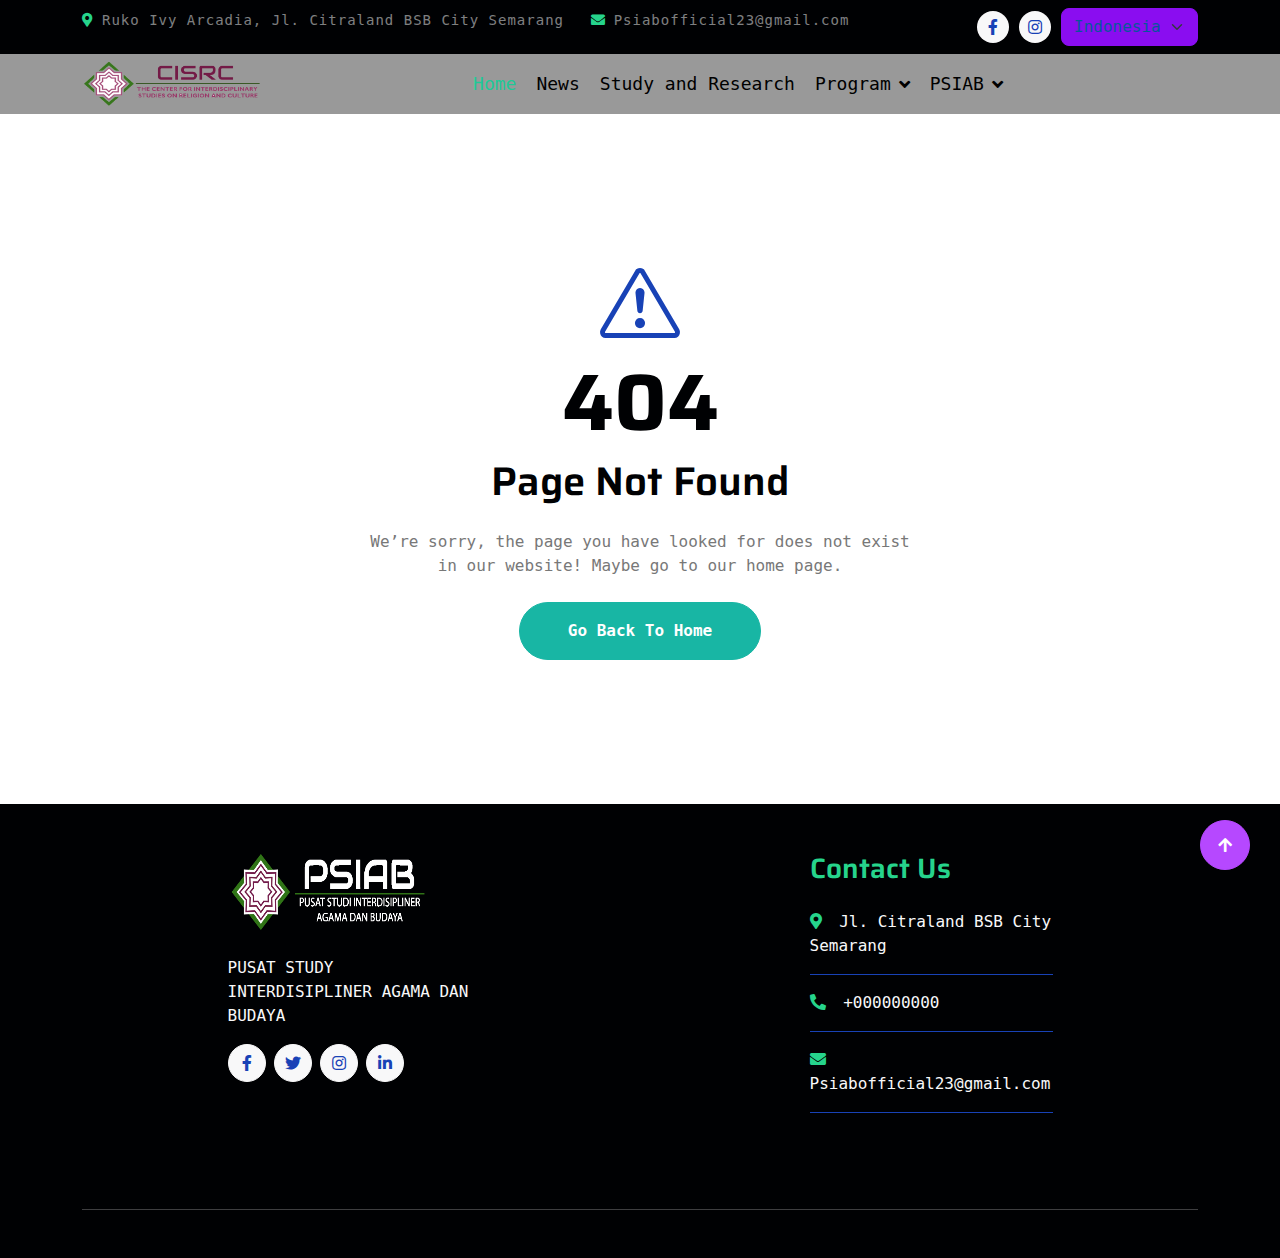
<file: 404Program.html>
<!DOCTYPE html>
<html lang="en">
  <head>
    <meta charset="utf-8" />
    <title>HighTech - IT Solutions Website Template</title>
    <meta content="width=device-width, initial-scale=1.0" name="viewport" />
    <meta content="" name="keywords" />
    <meta content="" name="description" />

    <!-- Google Web Fonts -->
    <link rel="preconnect" href="https://fonts.googleapis.com" />
    <link rel="preconnect" href="https://fonts.gstatic.com" crossorigin />
    <link
      href="https://fonts.googleapis.com/css2?family=Inter:wght@400;500;600&family=Saira:wght@500;600;700&display=swap"
      rel="stylesheet" />

    <!-- Icon Font Stylesheet -->
    <link
      href="https://cdnjs.cloudflare.com/ajax/libs/font-awesome/5.10.0/css/all.min.css"
      rel="stylesheet" />
    <link
      href="https://cdn.jsdelivr.net/npm/bootstrap-icons@1.4.1/font/bootstrap-icons.css"
      rel="stylesheet" />

    <!-- Libraries Stylesheet -->
    <link href="lib/animate/animate.min.css" rel="stylesheet" />
    <link href="lib/owlcarousel/assets/owl.carousel.min.css" rel="stylesheet" />

    <!-- Customized Bootstrap Stylesheet -->
    <link href="css/bootstrap.min.css" rel="stylesheet" />

    <!-- Template Stylesheet -->
    <link href="css/style.css" rel="stylesheet" />
  </head>

  <body>
    <!-- Spinner Start -->
    <div
      id="spinner"
      class="show position-fixed translate-middle w-100 vh-100 top-50 start-50 d-flex align-items-center justify-content-center">
      <div class="spinner-grow text-primary" role="status"></div>
    </div>
    <!-- Spinner End -->

   
    <!-- Topbar Start -->
    <div class="container-fluid bg-dark py-2 d-none d-md-flex">
      <div class="container">
        <div class="d-flex justify-content-between topbar">
          <div class="top-info">
            <small class="me-3 text-white-50"
              ><a href="contact.html"
                ><i class="fas fa-map-marker-alt me-2 text-secondary"></i></a
              >Ruko Ivy Arcadia, Jl. Citraland BSB City Semarang</small
            >
            <small class="me-3 text-white-50"
              ><a href="contact.html"
                ><i class="fas fa-envelope me-2 text-secondary"></i></a
              >Psiabofficial23@gmail.com</small
            >
          </div>
          <!--<div id="note" class="text-secondary d-none d-xl-flex"><small>Note : We help you to Grow your Business</small></div>
            -->
          <div class="top-link">
            <a
              href="https://www.facebook.com/profile.php?id=61558936342937"
              target="_blank"
              class="bg-light nav-fill btn btn-sm-square rounded-circle"
              ><i class="fab fa-facebook-f text-primary"></i
            ></a>
            <!--<a
              href=""
              class="bg-light nav-fill btn btn-sm-square rounded-circle"
              ><i class="fab fa-twitter text-primary"></i
            ></a>-->
            <a
              href="https://www.instagram.com/psiab_official/"
              target="_blank"
              class="bg-light nav-fill btn btn-sm-square rounded-circle"
              ><i class="fab fa-instagram text-primary"></i
            ></a>
            <div class="nav-fill" >
              <select class="form-select btn-info top-link" style="color: rgb(6, 86, 155);">
              <option class="bs-cyan"   value="indonesia" >Indonesia</option>
              <option class="bs-cyan" value="english">English</option></i>
            </select>
          </div>
        </div>
      </div>
    </div>
  </div>
    <!-- Topbar End -->
  
     <!-- Navbar Start -->
    <div class="container-fluid bg-three">
      <div class="container">
        <nav class="navbar navbar-dark navbar-expand-lg py-0">
          <a href="index.html" class="navbar-brand">
            <img
              src="img/Logo/Logo-CISRC2.png"
              height="50"
              width="180" />
          </a>
          <button
            type="button"
            class="navbar-toggler me-0"
            data-bs-toggle="collapse"
            data-bs-target="#navbarCollapse">
            <span class="navbar-toggler-icon"></span>
          </button>
          <div
            class="collapse navbar-collapse bg-transparent"
            id="navbarCollapse">
            <div class="navbar-nav ms-auto mx-xl-auto p-0">
              <a href="index.html" class="nav-item nav-link text-three active"
                >Home</a
              >

              <a href="news.html" class="nav-item nav-link text-three">News</a>
              <a href="404.html" class="nav-item nav-link text-three"
                >Study and Research</a
              ><div class="nav-item dropdown">
                <a
                  href="#"
                  class="nav-link dropdown-toggle text-three"
                  data-bs-toggle="dropdown"
                  >Program</a>
                <div class="dropdown-menu rounded">
                  <a href="Education.html" class="dropdown-item">Education</a>
                  <a href="research.html" class="dropdown-item">Research</a>
                  <a href="Peace Camp.html" class="dropdown-item"
                    >Peace Camp</a
                  >
                </div>
              </div>
              <div class="nav-item dropdown">
                <a
                  href="#"
                  class="nav-link dropdown-toggle text-three"
                  data-bs-toggle="dropdown"
                  >PSIAB</a>
                <div class="dropdown-menu rounded">
                  <a href="about.html" class="dropdown-item">About</a>
                  <a href="Ourteam.html" class="dropdown-item">Our Team</a>
                  <a href="contact.html" class="dropdown-item"
                    >Contact</a
                  >
                </div>
              </div>
              
              
            </div>
          </div>
        </nav>
      </div>
    </div>
    <!-- Navbar End -->

    <!-- 404 Start -->
    <div class="container-fluid py-5 my-5 wow fadeIn" data-wow-delay="0.3s">
      <div class="container text-center py-5">
        <div class="row justify-content-center">
          <div class="col-lg-6">
            <i class="bi bi-exclamation-triangle display-1 text-primary"></i>
            <h1 class="display-1">404</h1>
            <h1 class="mb-4">Page Not Found</h1>
            <p class="mb-4">
              We’re sorry, the page you have looked for does not exist in our
              website! Maybe go to our home page.
            </p>
            <a class="btn btn-primary rounded-pill py-3 px-5" href=""
              >Go Back To Home</a
            >
          </div>
        </div>
      </div>
    </div>
    <!-- 404 End -->

    <!-- Footer Start -->
    <div
      class="container-fluid  footer bg-dark wow fadeIn"
      data-wow-delay=".3s">
      <div class="container  pt-5 pb-4">
        <div class="row g-5">
          <div class="col-lg-3 col-md-6 mx-auto pb-5">
            <a href="index.html">
              <img
                src="img/Logo/PSIAB-samping-monoch.png"
                height="80"
                width="200" />
            </a>
            <p class="mt-4 text-light">
              PUSAT STUDY INTERDISIPLINER AGAMA DAN BUDAYA
            </p>
            <div class="d-flex hightech-link">
              <a
                href=""
                class="btn-light nav-fill btn btn-square rounded-circle me-2"
                ><i class="fab fa-facebook-f text-primary"></i
              ></a>
              <a
                href=""
                class="btn-light nav-fill btn btn-square rounded-circle me-2"
                ><i class="fab fa-twitter text-primary"></i
              ></a>
              <a
                href=""
                class="btn-light nav-fill btn btn-square rounded-circle me-2"
                ><i class="fab fa-instagram text-primary"></i
              ></a>
              <a
                href=""
                class="btn-light nav-fill btn btn-square rounded-circle me-0"
                ><i class="fab fa-linkedin-in text-primary"></i
              ></a>
            </div>
          </div>
          <!--<div class="col-lg-3 col-md-6">
            <a href="#" class="h3 text-secondary">Short Link</a>
            <div class="mt-4 d-flex flex-column short-link">
              <a href="" class="mb-2 text-white"
                ><i class="fas fa-angle-right text-secondary me-2"></i>About
                us</a
              >
              <a href="" class="mb-2 text-white"
                ><i class="fas fa-angle-right text-secondary me-2"></i>Contact
                us</a
              >
              <a href="" class="mb-2 text-white"
                ><i class="fas fa-angle-right text-secondary me-2"></i>Our
                Services</a
              >
              <a href="" class="mb-2 text-white"
                ><i class="fas fa-angle-right text-secondary me-2"></i>Our
                Projects</a
              >
              <a href="" class="mb-2 text-white"
                ><i class="fas fa-angle-right text-secondary me-2"></i>Latest
                Blog</a
              >
            </div>
          </div>
          <div class="col-lg-3 col-md-6">
            <a href="#" class="h3 text-secondary">Help Link</a>
            <div class="mt-4 d-flex flex-column help-link">
              <a href="" class="mb-2 text-white"
                ><i class="fas fa-angle-right text-secondary me-2"></i>Terms Of
                use</a
              >
              <a href="" class="mb-2 text-white"
                ><i class="fas fa-angle-right text-secondary me-2"></i>Privacy
                Policy</a
              >
              <a href="" class="mb-2 text-white"
                ><i class="fas fa-angle-right text-secondary me-2"></i>Helps</a
              >
              <a href="" class="mb-2 text-white"
                ><i class="fas fa-angle-right text-secondary me-2"></i>FQAs</a
              >
              <a href="" class="mb-2 text-white"
                ><i class="fas fa-angle-right text-secondary me-2"></i
                >Contact</a
              >
            </div>
          </div>-->
          <div class="col-lg-3 col-md-6 mx-auto pb-5">
            <a href="#" class="h3 text-secondary">Contact Us</a>
            <div class="text-white mt-4 d-flex flex-column contact-link">
              <a href="#" class="pb-3 text-light border-bottom border-primary"
                ><i class="fas fa-map-marker-alt text-secondary me-2"></i> Jl.
                Citraland BSB City Semarang</a
              >
              <a href="#" class="py-3 text-light border-bottom border-primary"
                ><i class="fas fa-phone-alt text-secondary me-2"></i>
                +000000000</a
              >
              <a href="#" class="py-3 text-light border-bottom border-primary"
                ><i class="fas fa-envelope text-secondary me-2"></i>
                Psiabofficial23@gmail.com</a
              >
            </div>
          </div>
        </div>
        <hr class="text-light mt-5 mb-4" />
        <!--<div class="row">
          <div class="col-md-6 text-center text-md-start">
            <span class="text-light"
              ><a href="#" class="text-secondary"
                ><i class="fas fa-copyright text-secondary me-2"></i>PSIAB</a
              >, All right reserved.</span
            >-->
          </div>
          <div class="col-md-6 text-center text-md-end">
            <!--/*** This template is free as long as you keep the footer author’s credit link/attribution link/backlink. If you'd like to use the template without the footer author’s credit link/attribution link/backlink, you can purchase the Credit Removal License from "https://htmlcodex.com/credit-removal". Thank you for your support. ***/
            <span class="text-light"
              >Designed By<a href="https://htmlcodex.com" class="text-secondary"
                >HTML Codex</a
              >
              Distributed By
              <a href="https://themewagon.com">ThemeWagon</a></span
            >-->
          </div>
        </div>
      </div>
    </div>
    <!-- Footer End -->
    <!-- Back to Top -->
    <a href="#" class="btn btn-secondary btn-square rounded-circle back-to-top"
      ><i class="fa fa-arrow-up text-white"></i
    ></a>

    <!-- JavaScript Libraries -->
    <script src="https://ajax.googleapis.com/ajax/libs/jquery/3.6.4/jquery.min.js"></script>
    <script src="https://cdn.jsdelivr.net/npm/bootstrap@5.0.0/dist/js/bootstrap.bundle.min.js"></script>
    <script src="lib/wow/wow.min.js"></script>
    <script src="lib/easing/easing.min.js"></script>
    <script src="lib/waypoints/waypoints.min.js"></script>
    <script src="lib/owlcarousel/owl.carousel.min.js"></script>

    <!-- Template Javascript -->
    <script src="js/main.js"></script>
  </body>
</html>
</file>
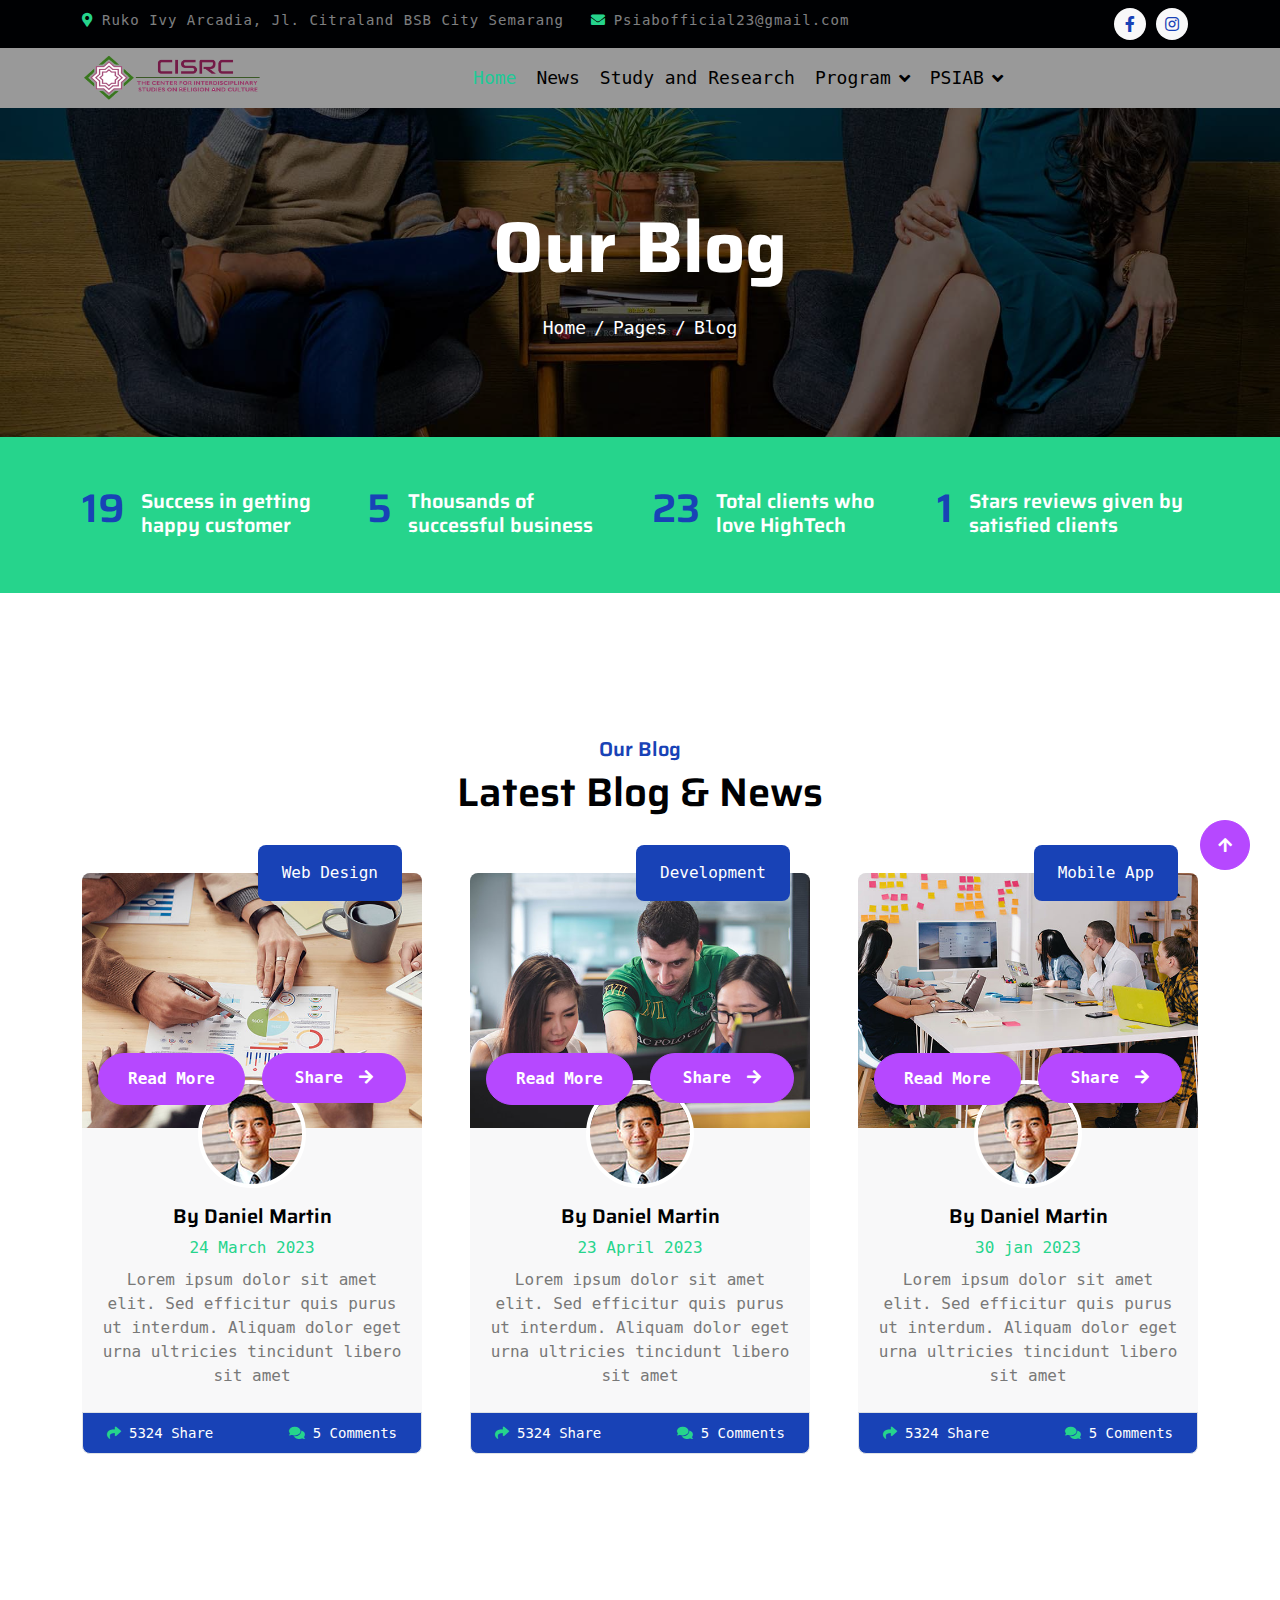
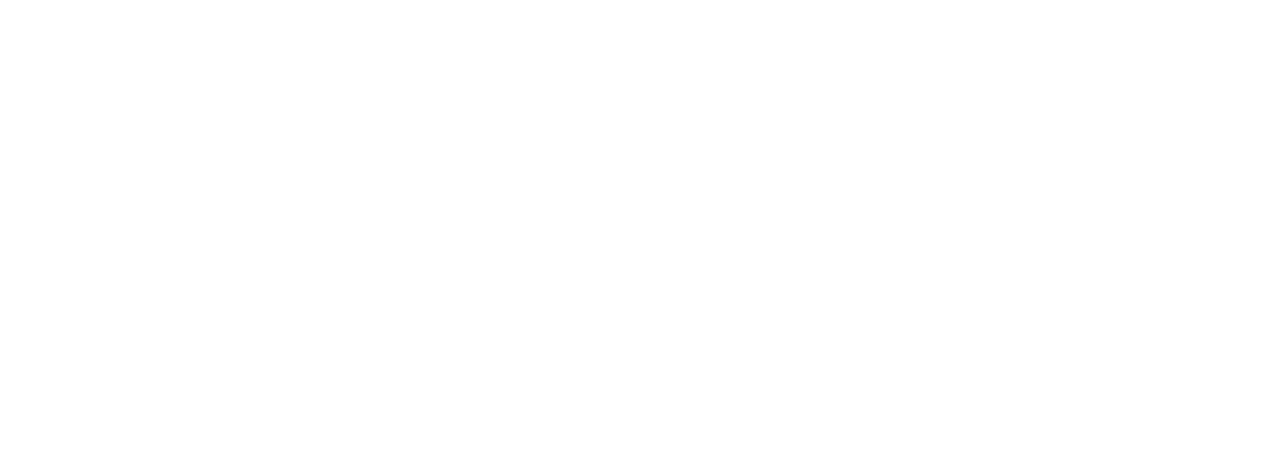
<file: blog.html>
<!DOCTYPE html>
<html lang="en">
  <head>
    <meta charset="utf-8" />
    <title>HighTech - IT Solutions Website Template</title>
    <meta content="width=device-width, initial-scale=1.0" name="viewport" />
    <meta content="" name="keywords" />
    <meta content="" name="description" />

    <!-- Google Web Fonts -->
    <link rel="preconnect" href="https://fonts.googleapis.com" />
    <link rel="preconnect" href="https://fonts.gstatic.com" crossorigin />
    <link
      href="https://fonts.googleapis.com/css2?family=Inter:wght@400;500;600&family=Saira:wght@500;600;700&display=swap"
      rel="stylesheet" />

    <!-- Icon Font Stylesheet -->
    <link
      href="https://cdnjs.cloudflare.com/ajax/libs/font-awesome/5.10.0/css/all.min.css"
      rel="stylesheet" />
    <link
      href="https://cdn.jsdelivr.net/npm/bootstrap-icons@1.4.1/font/bootstrap-icons.css"
      rel="stylesheet" />

    <!-- Libraries Stylesheet -->
    <link href="lib/animate/animate.min.css" rel="stylesheet" />
    <link href="lib/owlcarousel/assets/owl.carousel.min.css" rel="stylesheet" />

    <!-- Customized Bootstrap Stylesheet -->
    <link href="css/bootstrap.min.css" rel="stylesheet" />

    <!-- Template Stylesheet -->
    <link href="css/style.css" rel="stylesheet" />
  </head>

  <body>
    <!-- Spinner Start -->
    <div
      id="spinner"
      class="show position-fixed translate-middle w-100 vh-100 top-50 start-50 d-flex align-items-center justify-content-center">
      <div class="spinner-grow text-primary" role="status"></div>
    </div>
    <!-- Spinner End -->

    <!-- Topbar Start -->
    <div class="container-fluid bg-dark py-2 d-none d-md-flex">
      <div class="container">
        <div class="d-flex justify-content-between topbar">
          <div class="top-info">
            <small class="me-3 text-white-50"
              ><a href="#"
                ><i class="fas fa-map-marker-alt me-2 text-secondary"></i></a
              >Ruko Ivy Arcadia, Jl. Citraland BSB City Semarang</small
            >
            <small class="me-3 text-white-50"
              ><a href="#"
                ><i class="fas fa-envelope me-2 text-secondary"></i></a
              >Psiabofficial23@gmail.com</small
            >
          </div>
          <!--<div id="note" class="text-secondary d-none d-xl-flex"><small>Note : We help you to Grow your Business</small></div>
              -->
          <div class="top-link">
            <a
              href="https://www.facebook.com/profile.php?id=61558936342937"
              target="_blank"
              class="bg-light nav-fill btn btn-sm-square rounded-circle"
              ><i class="fab fa-facebook-f text-primary"></i
            ></a>
            <!--<a
                href=""
                class="bg-light nav-fill btn btn-sm-square rounded-circle"
                ><i class="fab fa-twitter text-primary"></i
              ></a>-->
            <a
              href="https://www.instagram.com/psiab_official/"
              target="_blank"
              class="bg-light nav-fill btn btn-sm-square rounded-circle"
              ><i class="fab fa-instagram text-primary"></i
            ></a>
          </div>
        </div>
      </div>
    </div>
    <!-- Topbar End -->

    <!-- Navbar Start -->
    <div class="container-fluid bg-three">
      <div class="container">
        <nav class="navbar navbar-dark navbar-expand-lg py-0">
          <a href="index.html" class="navbar-brand">
            <img src="img/Logo/Logo-CISRC2.png" height="50" width="180" />
          </a>
          <button
            type="button"
            class="navbar-toggler me-0"
            data-bs-toggle="collapse"
            data-bs-target="#navbarCollapse">
            <span class="navbar-toggler-icon"></span>
          </button>
          <div
            class="collapse navbar-collapse bg-transparent"
            id="navbarCollapse">
            <div class="navbar-nav ms-auto mx-xl-auto p-0">
              <a href="index.html" class="nav-item nav-link text-three active"
                >Home</a
              >

              <a href="news.html" class="nav-item nav-link text-three">News</a>
              <a href="404.html" class="nav-item nav-link text-three"
                >Study and Research</a
              >
              <div class="nav-item dropdown">
                <a
                  href="#"
                  class="nav-link dropdown-toggle text-three"
                  data-bs-toggle="dropdown"
                  >Program</a
                >
                <div class="dropdown-menu rounded">
                  <a href="Education.html" class="dropdown-item">Education</a>
                  <a href="research.html" class="dropdown-item">Research</a>
                  <a href="Peace Camp.html" class="dropdown-item">Peace Camp</a>
                </div>
              </div>
              <div class="nav-item dropdown">
                <a
                  href="#"
                  class="nav-link dropdown-toggle text-three"
                  data-bs-toggle="dropdown"
                  >PSIAB</a
                >
                <div class="dropdown-menu rounded">
                  <a href="about.html" class="dropdown-item">About</a>
                  <a href="Ourteam.html" class="dropdown-item">Our Team</a>
                  <a href="contact.html" class="dropdown-item">Contact</a>
                </div>
              </div>
            </div>
          </div>
        </nav>
      </div>
    </div>
    <!-- Navbar End -->

    <!-- Page Header Start -->
    <div class="container-fluid page-header py-5">
      <div class="container text-center py-5">
        <h1 class="display-2 text-white mb-4 animated slideInDown">Our Blog</h1>
        <nav aria-label="breadcrumb animated slideInDown">
          <ol class="breadcrumb justify-content-center mb-0">
            <li class="breadcrumb-item"><a href="#">Home</a></li>
            <li class="breadcrumb-item"><a href="#">Pages</a></li>
            <li class="breadcrumb-item" aria-current="page">Blog</li>
          </ol>
        </nav>
      </div>
    </div>
    <!-- Page Header End -->

    <!-- Fact Start -->
    <div class="container-fluid bg-secondary py-5">
      <div class="container">
        <div class="row">
          <div class="col-lg-3 wow fadeIn" data-wow-delay=".1s">
            <div class="d-flex counter">
              <h1 class="me-3 text-primary counter-value">99</h1>
              <h5 class="text-white mt-1">Success in getting happy customer</h5>
            </div>
          </div>
          <div class="col-lg-3 wow fadeIn" data-wow-delay=".3s">
            <div class="d-flex counter">
              <h1 class="me-3 text-primary counter-value">25</h1>
              <h5 class="text-white mt-1">Thousands of successful business</h5>
            </div>
          </div>
          <div class="col-lg-3 wow fadeIn" data-wow-delay=".5s">
            <div class="d-flex counter">
              <h1 class="me-3 text-primary counter-value">120</h1>
              <h5 class="text-white mt-1">Total clients who love HighTech</h5>
            </div>
          </div>
          <div class="col-lg-3 wow fadeIn" data-wow-delay=".7s">
            <div class="d-flex counter">
              <h1 class="me-3 text-primary counter-value">5</h1>
              <h5 class="text-white mt-1">
                Stars reviews given by satisfied clients
              </h5>
            </div>
          </div>
        </div>
      </div>
    </div>
    <!-- Fact End -->

    <!-- Blog Start -->
    <div class="container-fluid blog py-5 my-5">
      <div class="container py-5">
        <div
          class="text-center mx-auto pb-5 wow fadeIn"
          data-wow-delay=".3s"
          style="max-width: 600px">
          <h5 class="text-primary">Our Blog</h5>
          <h1>Latest Blog & News</h1>
        </div>
        <div class="row g-5 justify-content-center">
          <div class="col-lg-6 col-xl-4 wow fadeIn" data-wow-delay=".3s">
            <div class="blog-item position-relative bg-light rounded">
              <img
                src="img/blog-1.jpg"
                class="img-fluid w-100 rounded-top"
                alt="" />
              <span
                class="position-absolute px-4 py-3 bg-primary text-white rounded"
                style="top: -28px; right: 20px"
                >Web Design</span
              >
              <div
                class="blog-btn d-flex justify-content-between position-relative px-3"
                style="margin-top: -75px">
                <div
                  class="blog-icon btn btn-secondary px-3 rounded-pill my-auto">
                  <a href="" class="btn text-white">Read More</a>
                </div>
                <div
                  class="blog-btn-icon btn btn-secondary px-4 py-3 rounded-pill">
                  <div class="blog-icon-1">
                    <p class="text-white px-2">
                      Share<i class="fa fa-arrow-right ms-3"></i>
                    </p>
                  </div>
                  <div class="blog-icon-2">
                    <a href="" class="btn me-1"
                      ><i class="fab fa-facebook-f text-white"></i
                    ></a>
                    <a href="" class="btn me-1"
                      ><i class="fab fa-twitter text-white"></i
                    ></a>
                    <a href="" class="btn me-1"
                      ><i class="fab fa-instagram text-white"></i
                    ></a>
                  </div>
                </div>
              </div>
              <div
                class="blog-content text-center position-relative px-3"
                style="margin-top: -25px">
                <img
                  src="img/admin.jpg"
                  class="img-fluid rounded-circle border border-4 border-white mb-3"
                  alt="" />
                <h5 class="">By Daniel Martin</h5>
                <span class="text-secondary">24 March 2023</span>
                <p class="py-2">
                  Lorem ipsum dolor sit amet elit. Sed efficitur quis purus ut
                  interdum. Aliquam dolor eget urna ultricies tincidunt libero
                  sit amet
                </p>
              </div>
              <div
                class="blog-coment d-flex justify-content-between px-4 py-2 border bg-primary rounded-bottom">
                <a href="" class="text-white"
                  ><small
                    ><i class="fas fa-share me-2 text-secondary"></i>5324
                    Share</small
                  ></a
                >
                <a href="" class="text-white"
                  ><small
                    ><i class="fa fa-comments me-2 text-secondary"></i>5
                    Comments</small
                  ></a
                >
              </div>
            </div>
          </div>
          <div class="col-lg-6 col-xl-4 wow fadeIn" data-wow-delay=".5s">
            <div class="blog-item position-relative bg-light rounded">
              <img
                src="img/blog-2.jpg"
                class="img-fluid w-100 rounded-top"
                alt="" />
              <span
                class="position-absolute px-4 py-3 bg-primary text-white rounded"
                style="top: -28px; right: 20px"
                >Development</span
              >
              <div
                class="blog-btn d-flex justify-content-between position-relative px-3"
                style="margin-top: -75px">
                <div
                  class="blog-icon btn btn-secondary px-3 rounded-pill my-auto">
                  <a href="" class="btn text-white">Read More</a>
                </div>
                <div
                  class="blog-btn-icon btn btn-secondary px-4 py-3 rounded-pill">
                  <div class="blog-icon-1">
                    <p class="text-white px-2">
                      Share<i class="fa fa-arrow-right ms-3"></i>
                    </p>
                  </div>
                  <div class="blog-icon-2">
                    <a href="" class="btn me-1"
                      ><i class="fab fa-facebook-f text-white"></i
                    ></a>
                    <a href="" class="btn me-1"
                      ><i class="fab fa-twitter text-white"></i
                    ></a>
                    <a href="" class="btn me-1"
                      ><i class="fab fa-instagram text-white"></i
                    ></a>
                  </div>
                </div>
              </div>
              <div
                class="blog-content text-center position-relative px-3"
                style="margin-top: -25px">
                <img
                  src="img/admin.jpg"
                  class="img-fluid rounded-circle border border-4 border-white mb-3"
                  alt="" />
                <h5 class="">By Daniel Martin</h5>
                <span class="text-secondary">23 April 2023</span>
                <p class="py-2">
                  Lorem ipsum dolor sit amet elit. Sed efficitur quis purus ut
                  interdum. Aliquam dolor eget urna ultricies tincidunt libero
                  sit amet
                </p>
              </div>
              <div
                class="blog-coment d-flex justify-content-between px-4 py-2 border bg-primary rounded-bottom">
                <a href="" class="text-white"
                  ><small
                    ><i class="fas fa-share me-2 text-secondary"></i>5324
                    Share</small
                  ></a
                >
                <a href="" class="text-white"
                  ><small
                    ><i class="fa fa-comments me-2 text-secondary"></i>5
                    Comments</small
                  ></a
                >
              </div>
            </div>
          </div>
          <div class="col-lg-6 col-xl-4 wow fadeIn" data-wow-delay=".7s">
            <div class="blog-item position-relative bg-light rounded">
              <img
                src="img/blog-3.jpg"
                class="img-fluid w-100 rounded-top"
                alt="" />
              <span
                class="position-absolute px-4 py-3 bg-primary text-white rounded"
                style="top: -28px; right: 20px"
                >Mobile App</span
              >
              <div
                class="blog-btn d-flex justify-content-between position-relative px-3"
                style="margin-top: -75px">
                <div
                  class="blog-icon btn btn-secondary px-3 rounded-pill my-auto">
                  <a href="" class="btn text-white">Read More</a>
                </div>
                <div
                  class="blog-btn-icon btn btn-secondary px-4 py-3 rounded-pill">
                  <div class="blog-icon-1">
                    <p class="text-white px-2">
                      Share<i class="fa fa-arrow-right ms-3"></i>
                    </p>
                  </div>
                  <div class="blog-icon-2">
                    <a href="" class="btn me-1"
                      ><i class="fab fa-facebook-f text-white"></i
                    ></a>
                    <a href="" class="btn me-1"
                      ><i class="fab fa-twitter text-white"></i
                    ></a>
                    <a href="" class="btn me-1"
                      ><i class="fab fa-instagram text-white"></i
                    ></a>
                  </div>
                </div>
              </div>
              <div
                class="blog-content text-center position-relative px-3"
                style="margin-top: -25px">
                <img
                  src="img/admin.jpg"
                  class="img-fluid rounded-circle border border-4 border-white mb-3"
                  alt="" />
                <h5 class="">By Daniel Martin</h5>
                <span class="text-secondary">30 jan 2023</span>
                <p class="py-2">
                  Lorem ipsum dolor sit amet elit. Sed efficitur quis purus ut
                  interdum. Aliquam dolor eget urna ultricies tincidunt libero
                  sit amet
                </p>
              </div>
              <div
                class="blog-coments d-flex justify-content-between px-4 py-2 border bg-primary rounded-bottom">
                <a href="" class="text-white"
                  ><small
                    ><i class="fas fa-share me-2 text-secondary"></i>5324
                    Share</small
                  ></a
                >
                <a href="" class="text-white"
                  ><small
                    ><i class="fa fa-comments me-2 text-secondary"></i>5
                    Comments</small
                  ></a
                >
              </div>
            </div>
          </div>
        </div>
      </div>
    </div>
    <!-- Blog End -->

    <!-- Footer Start -->
    <div class="container-fluid footer bg-dark wow fadeIn" data-wow-delay=".3s">
      <div class="container pt-5 pb-4">
        <div class="row g-5">
          <div class="col-lg-3 col-md-6">
            <a href="index.html">
              <h1 class="text-white fw-bold d-block">
                High<span class="text-secondary">Tech</span>
              </h1>
            </a>
            <p class="mt-4 text-light">
              Lorem ipsum dolor sit amet consectetur adipisicing elit. Soluta
              facere delectus qui placeat inventore consectetur repellendus
              optio debitis.
            </p>
            <div class="d-flex hightech-link">
              <a
                href=""
                class="btn-light nav-fill btn btn-square rounded-circle me-2"
                ><i class="fab fa-facebook-f text-primary"></i
              ></a>
              <a
                href=""
                class="btn-light nav-fill btn btn-square rounded-circle me-2"
                ><i class="fab fa-twitter text-primary"></i
              ></a>
              <a
                href=""
                class="btn-light nav-fill btn btn-square rounded-circle me-2"
                ><i class="fab fa-instagram text-primary"></i
              ></a>
              <a
                href=""
                class="btn-light nav-fill btn btn-square rounded-circle me-0"
                ><i class="fab fa-linkedin-in text-primary"></i
              ></a>
            </div>
          </div>
          <div class="col-lg-3 col-md-6">
            <a href="#" class="h3 text-secondary">Short Link</a>
            <div class="mt-4 d-flex flex-column short-link">
              <a href="" class="mb-2 text-white"
                ><i class="fas fa-angle-right text-secondary me-2"></i>About
                us</a
              >
              <a href="" class="mb-2 text-white"
                ><i class="fas fa-angle-right text-secondary me-2"></i>Contact
                us</a
              >
              <a href="" class="mb-2 text-white"
                ><i class="fas fa-angle-right text-secondary me-2"></i>Our
                Services</a
              >
              <a href="" class="mb-2 text-white"
                ><i class="fas fa-angle-right text-secondary me-2"></i>Our
                Projects</a
              >
              <a href="" class="mb-2 text-white"
                ><i class="fas fa-angle-right text-secondary me-2"></i>Latest
                Blog</a
              >
            </div>
          </div>
          <div class="col-lg-3 col-md-6">
            <a href="#" class="h3 text-secondary">Help Link</a>
            <div class="mt-4 d-flex flex-column help-link">
              <a href="" class="mb-2 text-white"
                ><i class="fas fa-angle-right text-secondary me-2"></i>Terms Of
                use</a
              >
              <a href="" class="mb-2 text-white"
                ><i class="fas fa-angle-right text-secondary me-2"></i>Privacy
                Policy</a
              >
              <a href="" class="mb-2 text-white"
                ><i class="fas fa-angle-right text-secondary me-2"></i>Helps</a
              >
              <a href="" class="mb-2 text-white"
                ><i class="fas fa-angle-right text-secondary me-2"></i>FQAs</a
              >
              <a href="" class="mb-2 text-white"
                ><i class="fas fa-angle-right text-secondary me-2"></i
                >Contact</a
              >
            </div>
          </div>
          <div class="col-lg-3 col-md-6">
            <a href="#" class="h3 text-secondary">Contact Us</a>
            <div class="text-white mt-4 d-flex flex-column contact-link">
              <a href="#" class="pb-3 text-light border-bottom border-primary"
                ><i class="fas fa-map-marker-alt text-secondary me-2"></i> 123
                Street, New York, USA</a
              >
              <a href="#" class="py-3 text-light border-bottom border-primary"
                ><i class="fas fa-phone-alt text-secondary me-2"></i> +123 456
                7890</a
              >
              <a href="#" class="py-3 text-light border-bottom border-primary"
                ><i class="fas fa-envelope text-secondary me-2"></i>
                info@exmple.con</a
              >
            </div>
          </div>
        </div>
        <hr class="text-light mt-5 mb-4" />
        <div class="row">
          <div class="col-md-6 text-center text-md-start">
            <span class="text-light"
              ><a href="#" class="text-secondary"
                ><i class="fas fa-copyright text-secondary me-2"></i>Your Site
                Name</a
              >, All right reserved.</span
            >
          </div>
          <div class="col-md-6 text-center text-md-end">
            <!--/*** This template is free as long as you keep the footer author’s credit link/attribution link/backlink. If you'd like to use the template without the footer author’s credit link/attribution link/backlink, you can purchase the Credit Removal License from "https://htmlcodex.com/credit-removal". Thank you for your support. ***/-->
            <span class="text-light"
              >Designed By<a href="https://htmlcodex.com" class="text-secondary"
                >HTML Codex</a
              >
              Distributed By
              <a href="https://themewagon.com">ThemeWagon</a></span
            >
          </div>
        </div>
      </div>
    </div>
    <!-- Footer End -->

    <!-- Back to Top -->
    <a href="#" class="btn btn-secondary btn-square rounded-circle back-to-top"
      ><i class="fa fa-arrow-up text-white"></i
    ></a>

    <!-- JavaScript Libraries -->
    <script src="https://ajax.googleapis.com/ajax/libs/jquery/3.6.4/jquery.min.js"></script>
    <script src="https://cdn.jsdelivr.net/npm/bootstrap@5.0.0/dist/js/bootstrap.bundle.min.js"></script>
    <script src="lib/wow/wow.min.js"></script>
    <script src="lib/easing/easing.min.js"></script>
    <script src="lib/waypoints/waypoints.min.js"></script>
    <script src="lib/owlcarousel/owl.carousel.min.js"></script>

    <!-- Template Javascript -->
    <script src="js/main.js"></script>
  </body>
</html>
</file>
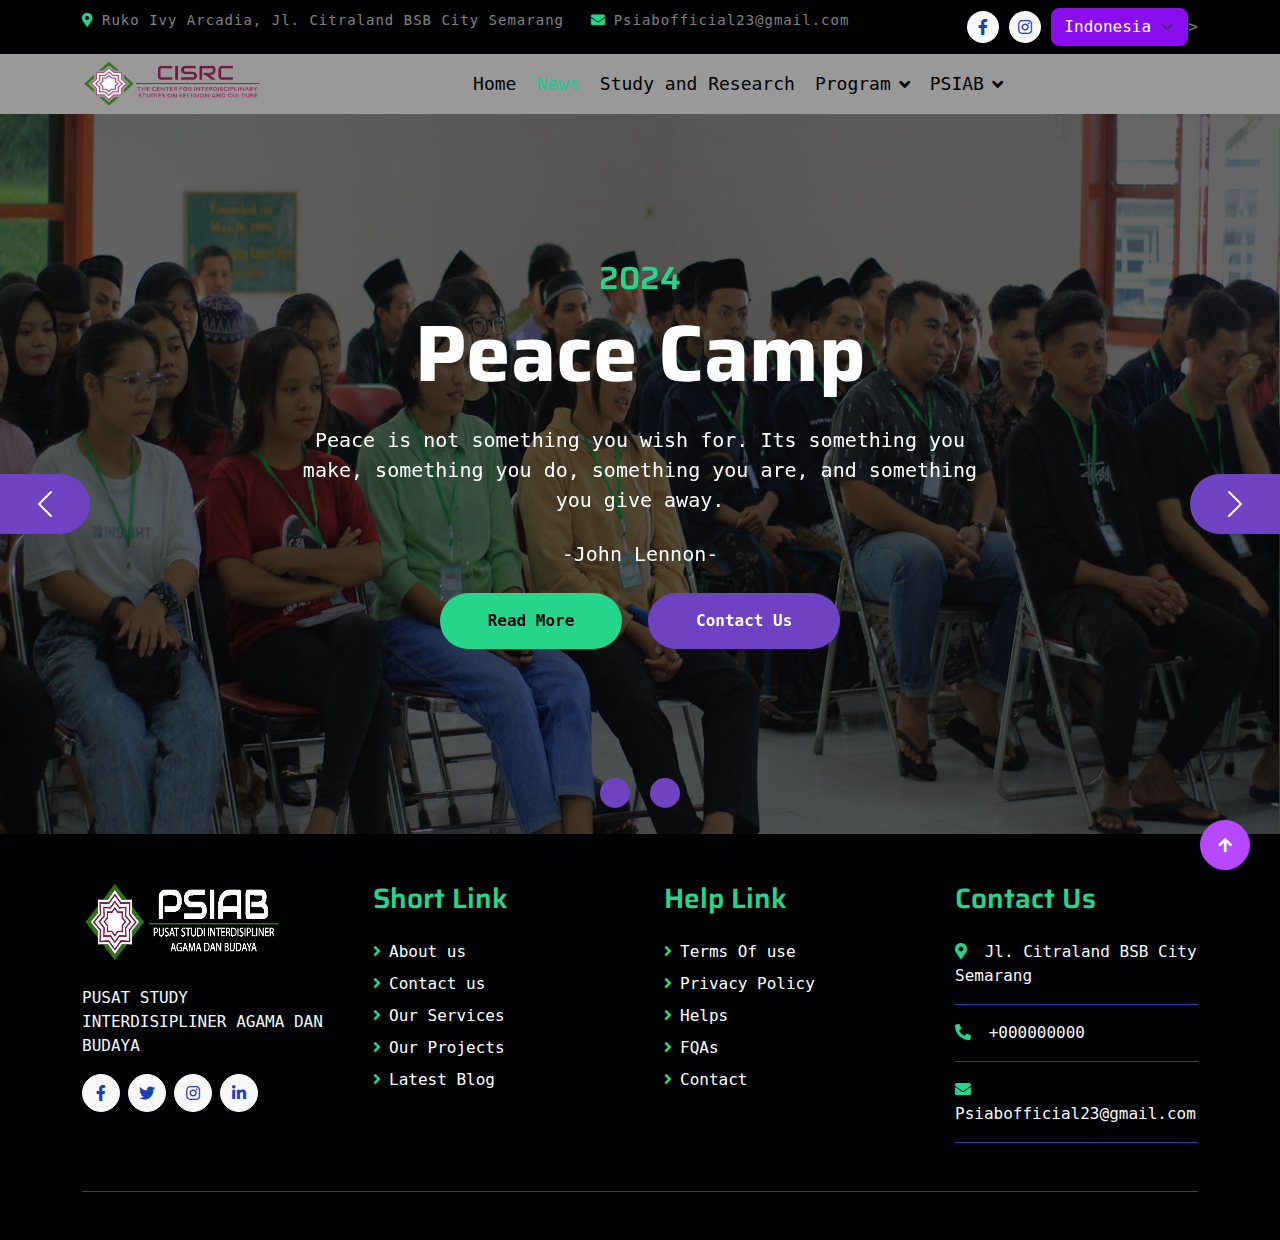
<file: news.html>
<!DOCTYPE html>
<html lang="en">
  <head>
    <meta charset="utf-8" />
    <title>News - PUSAT STUDI INTERDISIPLINER AGAMA DAN BUDAYA</title>
    <meta content="width=device-width, initial-scale=1.0" name="viewport" />
    <meta content="" name="keywords" />
    <meta content="" name="description" />
    <link rel="icon" href="img/Logo/ICON HEAD.png" sizes="120x120" />

    <!-- Google Web Fonts -->
    <link rel="preconnect" href="https://fonts.googleapis.com" />
    <link rel="preconnect" href="https://fonts.gstatic.com" crossorigin />
    <link
      href="https://fonts.googleapis.com/css2?family=Inter:wght@400;500;600&family=Saira:wght@500;600;700&display=swap"
      rel="stylesheet" />

    <!-- Icon Font Stylesheet -->
    <link
      href="https://cdnjs.cloudflare.com/ajax/libs/font-awesome/5.10.0/css/all.min.css"
      rel="stylesheet" />
    <link
      href="https://cdn.jsdelivr.net/npm/bootstrap-icons@1.4.1/font/bootstrap-icons.css"
      rel="stylesheet" />

    <!-- Libraries Stylesheet -->
    <link href="lib/animate/animate.min.css" rel="stylesheet" />
    <link href="lib/owlcarousel/assets/owl.carousel.min.css" rel="stylesheet" />

    <!-- Customized Bootstrap Stylesheet -->
    <link href="css/bootstrap.min.css" rel="stylesheet" />

    <!-- Template Stylesheet -->
    <link href="css/style.css" rel="stylesheet" />
  </head>

  <body>
    <!-- Spinner Start -->
    <div
      id="spinner"
      class="show position-fixed translate-middle w-100 vh-100 top-50 start-50 d-flex align-items-center justify-content-center">
      <div class="spinner-grow text-primary" role="status"></div>
    </div>
    <!-- Spinner End -->

    <!-- Topbar Start -->
    <div class="container-fluid bg-dark py-2 d-none d-md-flex">
      <div class="container">
        <div class="d-flex justify-content-between topbar">
          <div class="top-info">
            <small class="me-3 text-white-50"
              ><a href="contact.html"
                ><i class="fas fa-map-marker-alt me-2 text-secondary"></i></a
              >Ruko Ivy Arcadia, Jl. Citraland BSB City Semarang</small
            >
            <small class="me-3 text-white-50"
              ><a href="contact.html"
                ><i class="fas fa-envelope me-2 text-secondary"></i></a
              >Psiabofficial23@gmail.com</small
            >
          </div>
          <!--<div id="note" class="text-secondary d-none d-xl-flex"><small>Note : We help you to Grow your Business</small></div>
            -->
          <div class="top-link">
            <a
              href="https://www.facebook.com/profile.php?id=61558936342937"
              target="_blank"
              class="bg-light nav-fill btn btn-sm-square rounded-circle"
              ><i class="fab fa-facebook-f text-primary"></i
            ></a>
            <!--<a
              href=""
              class="bg-light nav-fill btn btn-sm-square rounded-circle"
              ><i class="fab fa-twitter text-primary"></i
            ></a>-->
            <a
              href="https://www.instagram.com/psiab_official/"
              target="_blank"
              class="bg-light nav-fill btn btn-sm-square rounded-circle"
              ><i class="fab fa-instagram text-primary"></i
            ></a>
            <div class="nav-fill" >
              <select class="form-select btn-info top-link" style="color: rgb(254, 254, 255);">
              <option class="bs-cyan"   value="indonesia" >Indonesia</option>
              <option class="bs-cyan" value="english">English</option></i>
            </select>
          </div>>
        </div>
      </div>
    </div>
  </div>
    <!-- Topbar End -->

    <!-- Navbar Start -->
    <div class="container-fluid bg-three">
      <div class="container">
        <nav class="navbar navbar-dark navbar-expand-lg py-0">
          <a href="index.html" class="navbar-brand">
            <img src="img/Logo/Logo-CISRC2.png" height="50" width="180" />
          </a>
          <button
            type="button"
            class="navbar-toggler me-0"
            data-bs-toggle="collapse"
            data-bs-target="#navbarCollapse">
            <span class="navbar-toggler-icon"></span>
          </button>
          <div
            class="collapse navbar-collapse bg-transparent"
            id="navbarCollapse">
            <div class="navbar-nav ms-auto mx-xl-auto p-0">
              <a href="index.html" class="nav-item nav-link text-three">Home</a>

              <a href="news.html" class="nav-item nav-link text-three active"
                >News</a
              >
              <a href="404.html" class="nav-item nav-link text-three"
                >Study and Research</a
              >
              <div class="nav-item dropdown">
                <a
                  href="#"
                  class="nav-link dropdown-toggle text-three"
                  data-bs-toggle="dropdown"
                  >Program</a
                >
                <div class="dropdown-menu rounded">
                  <a href="Education.html" class="dropdown-item">Education</a>
                  <a href="research.html" class="dropdown-item">Research</a>
                  <a href="Peace Camp.html" class="dropdown-item">Peace Camp</a>
                </div>
              </div>
              <div class="nav-item dropdown">
                <a
                  href="#"
                  class="nav-link dropdown-toggle text-three"
                  data-bs-toggle="dropdown"
                  >PSIAB</a
                >
                <div class="dropdown-menu rounded">
                  <a href="about.html" class="dropdown-item">About</a>
                  <a href="Ourteam.html" class="dropdown-item">Our Team</a>
                  <a href="contact.html" class="dropdown-item">Contact</a>
                </div>
              </div>
            </div>
          </div>
        </nav>
      </div>
    </div>
    <!-- Navbar End -->

    <!-- Carousel Start -->
    <div class="container-fluid px-0">
      <div id="carouselId" class="carousel slide" data-bs-ride="carousel">
        <ol class="carousel-indicators">
          <li
            data-bs-target="#carouselId"
            data-bs-slide-to="0"
            class="active"
            aria-current="true"
            aria-label="First slide"></li>
          <li
            data-bs-target="#carouselId"
            data-bs-slide-to="1"
            aria-label="Second slide"></li>
        </ol>
        <div class="carousel-inner" role="listbox">
          <div class="carousel-item active">
            <img src="img/Foto/c1.jpg" class="img-fluid" alt="First slide" />
            <div class="carousel-caption">
              <div class="container carousel-content">
                <h2 class="text-secondary h2 animated fadeInUp">2024</h2>
                <h1 class="text-white display-1 mb-4 animated fadeInRight">
                  Peace Camp
                </h1>

                <p class="mb-4 text-white fs-5 animated fadeInDown">
                  Peace is not something you wish for. Its something you make,
                  something you do, something you are, and something you give
                  away.
                </p>
                <p class="mb-4 text-white fs-5 animated fadeInDown">
                  -John Lennon-
                </p>
                <a href="" class="me-2"
                  ><button
                    type="button"
                    class="px-4 py-sm-3 px-sm-5 btn btn-primary rounded-pill carousel-content-btn1 animated fadeInLeft">
                    Read More
                  </button></a
                >
                <a href="contact.html" class="ms-2"
                  ><button
                    type="button"
                    class="px-4 py-sm-3 px-sm-5 btn btn-primary rounded-pill carousel-content-btn2 animated fadeInRight">
                    Contact Us
                  </button></a
                >
              </div>
            </div>
          </div>
          <div class="carousel-item">
            <img src="img/Foto/c2.jpg" class="img-fluid" alt="Second slide" />
            <div class="carousel-caption">
              <div class="container carousel-content">
                <h2 class="text-secondary h2 animated fadeInUp">
                  Conference 2024
                </h2>
                <h4 class="text-white display-4 mb-4 animated fadeInLeft">
                  Universitas Islam Negeri (UIN) Walisongo
                </h4>
                <p class="mb-4 text-white fs-5 animated fadeInDown">
                  Belum di isi
                </p>
                <a href="" class="me-2"
                  ><button
                    type="button"
                    class="px-4 py-sm-3 px-sm-5 btn btn-primary rounded-pill carousel-content-btn1 animated fadeInLeft">
                    Read More
                  </button></a
                >
                <a href="contact.html" class="ms-2"
                  ><button
                    type="button"
                    class="px-4 py-sm-3 px-sm-5 btn btn-primary rounded-pill carousel-content-btn2 animated fadeInRight">
                    Contact Us
                  </button></a
                >
              </div>
            </div>
          </div>
        </div>
        <button
          class="carousel-control-prev"
          type="button"
          data-bs-target="#carouselId"
          data-bs-slide="prev">
          <span class="carousel-control-prev-icon" aria-hidden="true"></span>
          <span class="visually-hidden">Previous</span>
        </button>
        <button
          class="carousel-control-next"
          type="button"
          data-bs-target="#carouselId"
          data-bs-slide="next">
          <span class="carousel-control-next-icon" aria-hidden="true"></span>
          <span class="visually-hidden">Next</span>
        </button>
      </div>
    </div>
    <!-- Carousel End -->

    <!-- Fact Start 
    <div class="container-fluid bg-secondary py-5">
      <div class="container">
        <div class="row">
          <div class="col-lg-3 wow fadeIn" data-wow-delay=".1s">
            <div class="d-flex counter">
              <h1 class="me-3 text-primary counter-value">99</h1>
              <h5 class="text-white mt-1">Success in getting happy customer</h5>
            </div>
          </div>
          <div class="col-lg-3 wow fadeIn" data-wow-delay=".3s">
            <div class="d-flex counter">
              <h1 class="me-3 text-primary counter-value">25</h1>
              <h5 class="text-white mt-1">Thousands of successful business</h5>
            </div>
          </div>
          <div class="col-lg-3 wow fadeIn" data-wow-delay=".5s">
            <div class="d-flex counter">
              <h1 class="me-3 text-primary counter-value">120</h1>
              <h5 class="text-white mt-1">Total clients who love HighTech</h5>
            </div>
          </div>
          <div class="col-lg-3 wow fadeIn" data-wow-delay=".7s">
            <div class="d-flex counter">
              <h1 class="me-3 text-primary counter-value">5</h1>
              <h5 class="text-white mt-1">
                Stars reviews given by satisfied clients
              </h5>
            </div>
          </div>
        </div>
      </div>
    </div>
    Fact End -->

    <!-- News Start --
    <div class="container-fluid services py-5 mb-5">
      <div class="container">
        <div
          class="text-center mx-auto pb-5 wow fadeIn"
          data-wow-delay=".3s"
          style="max-width: 600px">
          <h5 class="text-primary">News</h5>
          <h1>Services Built Specifically For Your Business</h1>
        </div>
        </div>
        </div>
      
        <div class="row g-5 services-inner">
          <div class="col-md-6 col-lg-4 wow fadeIn" data-wow-delay=".3s">
            <div class="services-item bg-light">
              <div class="p-4 text-center services-content">
                <div class="services-content-icon">
                  <img src="img/Foto/service1.jpg" height="80" width="200">
                  <h4 class="mb-3">Peace Camp</h4>
                  <p class="mb-4">
                    Lorem ipsum dolor sit amet elit. Sed efficitur quis purus ut
                    interdum. Aliquam dolor eget urna ultricies tincidunt.
                  </p>
                  <a
                    href=""
                    class="btn btn-secondary text-white px-5 py-3 rounded-pill"
                    >Read More</a
                  >
                </div>
              </div>
            </div>
          </div>
          <div class="col-md-6 col-lg-4 wow fadeIn" data-wow-delay=".5s">
            <div class="services-item bg-light">
              <div class="p-4 text-center services-content">
                <div class="services-content-icon">
                  <i class="fa fa-file-code fa-7x mb-4 text-primary"></i>
                  <h4 class="mb-3">Web Development</h4>
                  <p class="mb-4">
                    Lorem ipsum dolor sit amet elit. Sed efficitur quis purus ut
                    interdum. Aliquam dolor eget urna ultricies tincidunt.
                  </p>
                  <a
                    href=""
                    class="btn btn-secondary text-white px-5 py-3 rounded-pill"
                    >Read More</a
                  >
                </div>
              </div>
            </div>
          </div>
          <div class="col-md-6 col-lg-4 wow fadeIn" data-wow-delay=".7s">
            <div class="services-item bg-light">
              <div class="p-4 text-center services-content">
                <div class="services-content-icon">
                  <i
                    class="fa fa-external-link-alt fa-7x mb-4 text-primary"></i>
                  <h4 class="mb-3">UI/UX Design</h4>
                  <p class="mb-4">
                    Lorem ipsum dolor sit amet elit. Sed efficitur quis purus ut
                    interdum. Aliquam dolor eget urna ultricies tincidunt.
                  </p>
                  <a
                    href=""
                    class="btn btn-secondary text-white px-5 py-3 rounded-pill"
                    >Read More</a
                  >
                </div>
              </div>
            </div>
          </div>
          -<div class="col-md-6 col-lg-4 wow fadeIn" data-wow-delay=".3s">
            <div class="services-item bg-light">
              <div class="p-4 text-center services-content">
                <div class="services-content-icon">
                  <i class="fas fa-user-secret fa-7x mb-4 text-primary"></i>
                  <h4 class="mb-3">Web Cecurity</h4>
                  <p class="mb-4">
                    Lorem ipsum dolor sit amet elit. Sed efficitur quis purus ut
                    interdum. Aliquam dolor eget urna ultricies tincidunt.
                  </p>
                  <a
                    href=""
                    class="btn btn-secondary text-white px-5 py-3 rounded-pill"
                    >Read More</a
                  >
                </div>
              </div>
            </div>
          </div>
          <div class="col-md-6 col-lg-4 wow fadeIn" data-wow-delay=".5s">
            <div class="services-item bg-light">
              <div class="p-4 text-center services-content">
                <div class="services-content-icon">
                  <i class="fa fa-envelope-open fa-7x mb-4 text-primary"></i>
                  <h4 class="mb-3">Digital Marketing</h4>
                  <p class="mb-4">
                    Lorem ipsum dolor sit amet elit. Sed efficitur quis purus ut
                    interdum. Aliquam dolor eget urna ultricies tincidunt.
                  </p>
                  <a
                    href=""
                    class="btn btn-secondary text-white px-5 py-3 rounded-pill"
                    >Read More</a
                  >
                </div>
              </div>
            </div>
          </div>
          <div class="col-md-6 col-lg-4 wow fadeIn" data-wow-delay=".7s">
            <div class="services-item bg-light">
              <div class="p-4 text-center services-content">
                <div class="services-content-icon">
                  <i class="fas fa-laptop fa-7x mb-4 text-primary"></i>
                  <h4 class="mb-3">Programming</h4>
                  <p class="mb-4">
                    Lorem ipsum dolor sit amet elit. Sed efficitur quis purus ut
                    interdum. Aliquam dolor eget urna ultricies tincidunt.
                  </p>
                  <a
                    href=""
                    class="btn btn-secondary text-white px-5 py-3 rounded-pill"
                    >Read More</a
                  >
                </div>
              </div>
            </div>
          </div>
        </div>
      </div>
    </div>
     Services End -->

    <!-- Project Start --
    <div class="container-fluid project py-5 mb-5">
      <div class="container">
        <div
          class="text-center mx-auto pb-5 wow fadeIn"
          data-wow-delay=".3s"
          style="max-width: 600px">
          <h5 class="text-primary">Our Project</h5>
          <h1>Our Recently Completed Projects</h1>
        </div>
        <div class="row g-5">
          <div class="col-md-6 col-lg-4 wow fadeIn" data-wow-delay=".3s">
            <div class="project-item">
              <div class="project-img">
                <img
                  src="img/project-1.jpg"
                  class="img-fluid w-100 rounded"
                  alt="" />
                <div class="project-content">
                  <a href="#" class="text-center">
                    <h4 class="text-secondary">Web design</h4>
                    <p class="m-0 text-white">Web Analysis</p>
                  </a>
                </div>
              </div>
            </div>
          </div>
          <div class="col-md-6 col-lg-4 wow fadeIn" data-wow-delay=".5s">
            <div class="project-item">
              <div class="project-img">
                <img
                  src="img/project-2.jpg"
                  class="img-fluid w-100 rounded"
                  alt="" />
                <div class="project-content">
                  <a href="#" class="text-center">
                    <h4 class="text-secondary">Cyber Security</h4>
                    <p class="m-0 text-white">Cyber Security Core</p>
                  </a>
                </div>
              </div>
            </div>
          </div>
          <div class="col-md-6 col-lg-4 wow fadeIn" data-wow-delay=".7s">
            <div class="project-item">
              <div class="project-img">
                <img
                  src="img/project-3.jpg"
                  class="img-fluid w-100 rounded"
                  alt="" />
                <div class="project-content">
                  <a href="#" class="text-center">
                    <h4 class="text-secondary">Mobile Info</h4>
                    <p class="m-0 text-white">Upcomming Phone</p>
                  </a>
                </div>
              </div>
            </div>
          </div>
          <div class="col-md-6 col-lg-4 wow fadeIn" data-wow-delay=".3s">
            <div class="project-item">
              <div class="project-img">
                <img
                  src="img/project-4.jpg"
                  class="img-fluid w-100 rounded"
                  alt="" />
                <div class="project-content">
                  <a href="#" class="text-center">
                    <h4 class="text-secondary">Web Development</h4>
                    <p class="m-0 text-white">Web Analysis</p>
                  </a>
                </div>
              </div>
            </div>
          </div>
          <div class="col-md-6 col-lg-4 wow fadeIn" data-wow-delay=".5s">
            <div class="project-item">
              <div class="project-img">
                <img
                  src="img/project-5.jpg"
                  class="img-fluid w-100 rounded"
                  alt="" />
                <div class="project-content">
                  <a href="#" class="text-center">
                    <h4 class="text-secondary">Digital Marketing</h4>
                    <p class="m-0 text-white">Marketing Analysis</p>
                  </a>
                </div>
              </div>
            </div>
          </div>
          <div class="col-md-6 col-lg-4 wow fadeIn" data-wow-delay=".7s">
            <div class="project-item">
              <div class="project-img">
                <img
                  src="img/project-6.jpg"
                  class="img-fluid w-100 rounded"
                  alt="" />
                <div class="project-content">
                  <a href="#" class="text-center">
                    <h4 class="text-secondary">keyword Research</h4>
                    <p class="m-0 text-white">keyword Analysis</p>
                  </a>
                </div>
              </div>
            </div>
          </div>
        </div>
      </div>
    </div>
     Project End -->

    <!-- Testimonial Start 
    <div class="container-fluid testimonial py-5 mb-5">
      <div class="container">
        <div
          class="text-center mx-auto pb-5 wow fadeIn"
          data-wow-delay=".3s"
          style="max-width: 600px">
          <h5 class="text-primary">Our Testimonial</h5>
          <h1>Our Client Saying!</h1>
        </div>
        <div
          class="owl-carousel testimonial-carousel wow fadeIn"
          data-wow-delay=".5s">
          <div class="testimonial-item border p-4">
            <div class="d-flex align-items-center">
              <div class="">
                <img src="img/testimonial-1.jpg" alt="" />
              </div>
              <div class="ms-4">
                <h4 class="text-secondary">Client Name</h4>
                <p class="m-0 pb-3">Profession</p>
                <div class="d-flex pe-5">
                  <i class="fas fa-star me-1 text-primary"></i>
                  <i class="fas fa-star me-1 text-primary"></i>
                  <i class="fas fa-star me-1 text-primary"></i>
                  <i class="fas fa-star me-1 text-primary"></i>
                  <i class="fas fa-star me-1 text-primary"></i>
                </div>
              </div>
            </div>
            <div class="border-top mt-4 pt-3">
              <p class="mb-0">
                Lorem ipsum dolor sit amet elit. Sed efficitur quis purus ut
                interdum aliquam dolor eget urna. Nam volutpat libero sit amet
                leo cursus, ac viverra eros morbi quis quam mi.
              </p>
            </div>
          </div>
          <div class="testimonial-item border p-4">
            <div class="d-flex align-items-center">
              <div class="">
                <img src="img/testimonial-2.jpg" alt="" />
              </div>
              <div class="ms-4">
                <h4 class="text-secondary">Client Name</h4>
                <p class="m-0 pb-3">Profession</p>
                <div class="d-flex pe-5">
                  <i class="fas fa-star me-1 text-primary"></i>
                  <i class="fas fa-star me-1 text-primary"></i>
                  <i class="fas fa-star me-1 text-primary"></i>
                  <i class="fas fa-star me-1 text-primary"></i>
                  <i class="fas fa-star me-1 text-primary"></i>
                </div>
              </div>
            </div>
            <div class="border-top mt-4 pt-3">
              <p class="mb-0">
                Lorem ipsum dolor sit amet elit. Sed efficitur quis purus ut
                interdum aliquam dolor eget urna. Nam volutpat libero sit amet
                leo cursus, ac viverra eros morbi quis quam mi.
              </p>
            </div>
          </div>
          <div class="testimonial-item border p-4">
            <div class="d-flex align-items-center">
              <div class="">
                <img src="img/testimonial-3.jpg" alt="" />
              </div>
              <div class="ms-4">
                <h4 class="text-secondary">Client Name</h4>
                <p class="m-0 pb-3">Profession</p>
                <div class="d-flex pe-5">
                  <i class="fas fa-star me-1 text-primary"></i>
                  <i class="fas fa-star me-1 text-primary"></i>
                  <i class="fas fa-star me-1 text-primary"></i>
                  <i class="fas fa-star me-1 text-primary"></i>
                  <i class="fas fa-star me-1 text-primary"></i>
                </div>
              </div>
            </div>
            <div class="border-top mt-4 pt-3">
              <p class="mb-0">
                Lorem ipsum dolor sit amet elit. Sed efficitur quis purus ut
                interdum aliquam dolor eget urna. Nam volutpat libero sit amet
                leo cursus, ac viverra eros morbi quis quam mi.
              </p>
            </div>
          </div>
          <div class="testimonial-item border p-4">
            <div class="d-flex align-items-center">
              <div class="">
                <img src="img/testimonial-4.jpg" alt="" />
              </div>
              <div class="ms-4">
                <h4 class="text-secondary">Client Name</h4>
                <p class="m-0 pb-3">Profession</p>
                <div class="d-flex pe-5">
                  <i class="fas fa-star me-1 text-primary"></i>
                  <i class="fas fa-star me-1 text-primary"></i>
                  <i class="fas fa-star me-1 text-primary"></i>
                  <i class="fas fa-star me-1 text-primary"></i>
                  <i class="fas fa-star me-1 text-primary"></i>
                </div>
              </div>
            </div>
            <div class="border-top mt-4 pt-3">
              <p class="mb-0">
                Lorem ipsum dolor sit amet elit. Sed efficitur quis purus ut
                interdum aliquam dolor eget urna. Nam volutpat libero sit amet
                leo cursus, ac viverra eros morbi quis quam mi.
              </p>
            </div>
          </div>
        </div>
      </div>
    </div>

     Testimonial End -->

    <!-- Footer Start -->
    <div class="container-fluid footer bg-dark wow fadeIn" data-wow-delay=".3s">
      <div class="container pt-5 pb-4">
        <div class="row g-5">
          <div class="col-lg-3 col-md-6">
            <a href="index.html">
              <img
                src="img/Logo/PSIAB-samping-monoch.png"
                height="80"
                width="200" />
            </a>
            <p class="mt-4 text-light">
              PUSAT STUDY INTERDISIPLINER AGAMA DAN BUDAYA
            </p>
            <div class="d-flex hightech-link">
              <a
                href=""
                class="btn-light nav-fill btn btn-square rounded-circle me-2"
                ><i class="fab fa-facebook-f text-primary"></i
              ></a>
              <a
                href=""
                class="btn-light nav-fill btn btn-square rounded-circle me-2"
                ><i class="fab fa-twitter text-primary"></i
              ></a>
              <a
                href=""
                class="btn-light nav-fill btn btn-square rounded-circle me-2"
                ><i class="fab fa-instagram text-primary"></i
              ></a>
              <a
                href=""
                class="btn-light nav-fill btn btn-square rounded-circle me-0"
                ><i class="fab fa-linkedin-in text-primary"></i
              ></a>
            </div>
          </div>
          <div class="col-lg-3 col-md-6">
            <a href="#" class="h3 text-secondary">Short Link</a>
            <div class="mt-4 d-flex flex-column short-link">
              <a href="" class="mb-2 text-white"
                ><i class="fas fa-angle-right text-secondary me-2"></i>About
                us</a
              >
              <a href="" class="mb-2 text-white"
                ><i class="fas fa-angle-right text-secondary me-2"></i>Contact
                us</a
              >
              <a href="" class="mb-2 text-white"
                ><i class="fas fa-angle-right text-secondary me-2"></i>Our
                Services</a
              >
              <a href="" class="mb-2 text-white"
                ><i class="fas fa-angle-right text-secondary me-2"></i>Our
                Projects</a
              >
              <a href="" class="mb-2 text-white"
                ><i class="fas fa-angle-right text-secondary me-2"></i>Latest
                Blog</a
              >
            </div>
          </div>
          <div class="col-lg-3 col-md-6">
            <a href="#" class="h3 text-secondary">Help Link</a>
            <div class="mt-4 d-flex flex-column help-link">
              <a href="" class="mb-2 text-white"
                ><i class="fas fa-angle-right text-secondary me-2"></i>Terms Of
                use</a
              >
              <a href="" class="mb-2 text-white"
                ><i class="fas fa-angle-right text-secondary me-2"></i>Privacy
                Policy</a
              >
              <a href="" class="mb-2 text-white"
                ><i class="fas fa-angle-right text-secondary me-2"></i>Helps</a
              >
              <a href="" class="mb-2 text-white"
                ><i class="fas fa-angle-right text-secondary me-2"></i>FQAs</a
              >
              <a href="" class="mb-2 text-white"
                ><i class="fas fa-angle-right text-secondary me-2"></i
                >Contact</a
              >
            </div>
          </div>
          <div class="col-lg-3 col-md-6">
            <a href="#" class="h3 text-secondary">Contact Us</a>
            <div class="text-white mt-4 d-flex flex-column contact-link">
              <a href="#" class="pb-3 text-light border-bottom border-primary"
                ><i class="fas fa-map-marker-alt text-secondary me-2"></i> Jl.
                Citraland BSB City Semarang</a
              >
              <a href="#" class="py-3 text-light border-bottom border-primary"
                ><i class="fas fa-phone-alt text-secondary me-2"></i>
                +000000000</a
              >
              <a href="#" class="py-3 text-light border-bottom border-primary"
                ><i class="fas fa-envelope text-secondary me-2"></i>
                Psiabofficial23@gmail.com</a
              >
            </div>
          </div>
        </div>
        <hr class="text-light mt-5 mb-4" />
        <div class="row">
          <div class="col-md-6 text-center text-md-start">
            <!--<span class="text-light"
              ><a href="#" class="text-secondary"
                ><i class="fas fa-copyright text-secondary me-2"></i>PSIAB</a
              >, All right reserved.</span
            >-->
          </div>
          <div class="col-md-6 text-center text-md-end">
            <!--/*** This template is free as long as you keep the footer author’s credit link/attribution link/backlink. If you'd like to use the template without the footer author’s credit link/attribution link/backlink, you can purchase the Credit Removal License from "https://htmlcodex.com/credit-removal". Thank you for your support. ***/
            <span class="text-light"
              >Designed By<a href="https://htmlcodex.com" class="text-secondary"
                >HTML Codex</a
              >
              Distributed By
              <a href="https://themewagon.com">ThemeWagon</a></span
            >-->
          </div>
        </div>
      </div>
    </div>
    <!-- Footer End -->

    <!-- Back to Top -->
    <a href="#" class="btn btn-secondary btn-square rounded-circle back-to-top"
      ><i class="fa fa-arrow-up text-white"></i
    ></a>

    <!-- JavaScript Libraries -->
    <script src="https://ajax.googleapis.com/ajax/libs/jquery/3.6.4/jquery.min.js"></script>
    <script src="https://cdn.jsdelivr.net/npm/bootstrap@5.0.0/dist/js/bootstrap.bundle.min.js"></script>
    <script src="lib/wow/wow.min.js"></script>
    <script src="lib/easing/easing.min.js"></script>
    <script src="lib/waypoints/waypoints.min.js"></script>
    <script src="lib/owlcarousel/owl.carousel.min.js"></script>

    <!-- Template Javascript -->
    <script src="js/main.js"></script>
  </body>
</html>
</file>
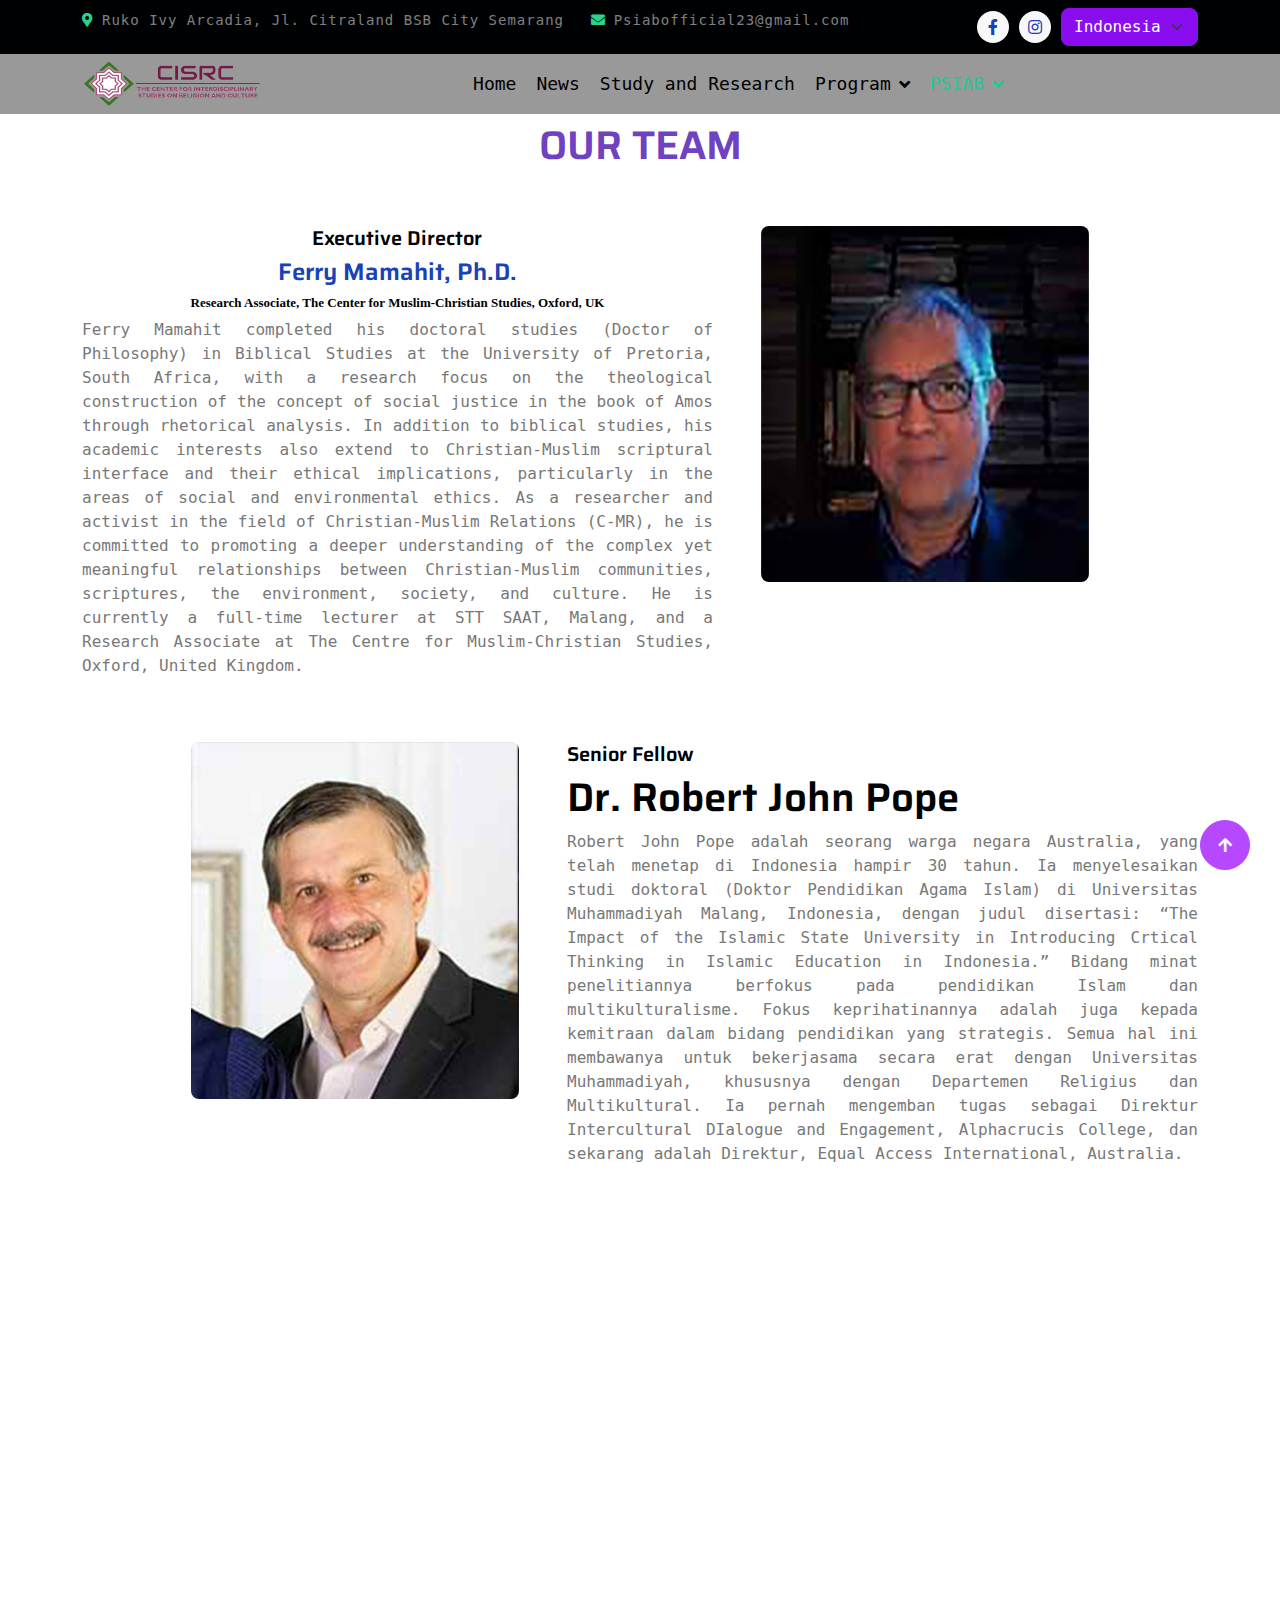
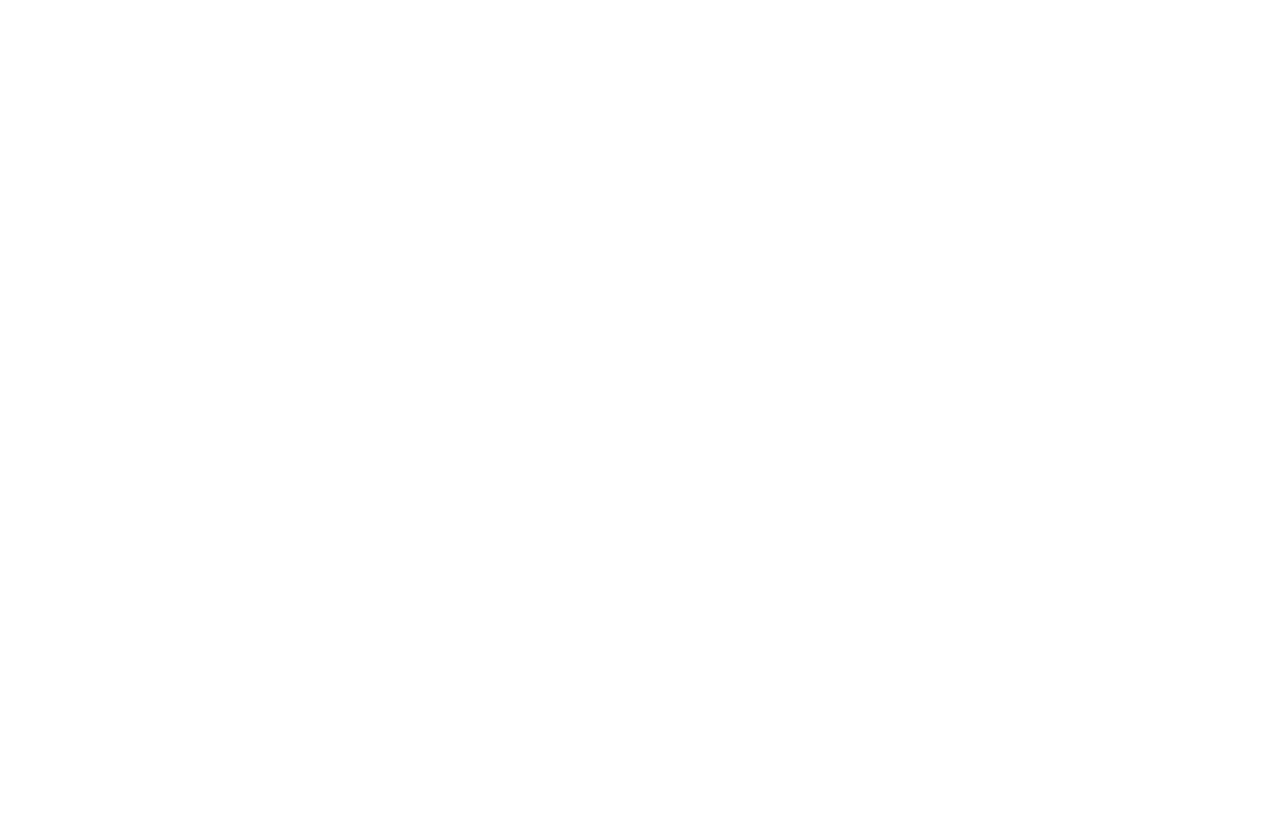
<file: Ourteam.html>
<!DOCTYPE html>
<html lang="en">
  <head>
    <meta charset="utf-8" />
    <title>Ourteam - PUSAT STUDI INTERDISIPLINER AGAMA DAN BUDAYA</title>
    <meta content="width=device-width, initial-scale=1.0" name="viewport" />
    <meta content="" name="keywords" />
    <meta content="" name="description" />
    <link rel="icon" href="img/Logo/ICON HEAD.png" sizes="120x120">

    <!-- Google Web Fonts -->
    <link rel="preconnect" href="https://fonts.googleapis.com" />
    <link rel="preconnect" href="https://fonts.gstatic.com" crossorigin />
    <link
      href="https://fonts.googleapis.com/css2?family=Inter:wght@400;500;600&family=Saira:wght@500;600;700&display=swap"
      rel="stylesheet" />

    <!-- Icon Font Stylesheet -->
    <link
      href="https://cdnjs.cloudflare.com/ajax/libs/font-awesome/5.10.0/css/all.min.css"
      rel="stylesheet" />
    <link
      href="https://cdn.jsdelivr.net/npm/bootstrap-icons@1.4.1/font/bootstrap-icons.css"
      rel="stylesheet" />

    <!-- Libraries Stylesheet -->
    <link href="lib/animate/animate.min.css" rel="stylesheet" />
    <link href="lib/owlcarousel/assets/owl.carousel.min.css" rel="stylesheet" />

    <!-- Customized Bootstrap Stylesheet -->
    <link href="css/bootstrap.min.css" rel="stylesheet" />

    <!-- Template Stylesheet -->
    <link href="css/style.css" rel="stylesheet" />
  </head>

  <body>
    <!-- Spinner Start -->
    <div
      id="spinner"
      class="show position-fixed translate-middle w-100 vh-100 top-50 start-50 d-flex align-items-center justify-content-center">
      <div class="spinner-grow text-primary" role="status"></div>
    </div>
    <!-- Spinner End -->

    <!-- Topbar Start -->
    <div class="container-fluid bg-dark py-2 d-none d-md-flex">
      <div class="container">
        <div class="d-flex justify-content-between topbar">
          <div class="top-info">
            <small class="me-3 text-white-50"
              ><a href="contact.html"
                ><i class="fas fa-map-marker-alt me-2 text-secondary"></i></a
              >Ruko Ivy Arcadia, Jl. Citraland BSB City Semarang</small
            >
            <small class="me-3 text-white-50"
              ><a href="contact.html"
                ><i class="fas fa-envelope me-2 text-secondary"></i></a
              >Psiabofficial23@gmail.com</small
            >
          </div>
          <!--<div id="note" class="text-secondary d-none d-xl-flex"><small>Note : We help you to Grow your Business</small></div>
            -->
          <div class="top-link">
            <a
              href="https://www.facebook.com/profile.php?id=61558936342937"
              target="_blank"
              class="bg-light nav-fill btn btn-sm-square rounded-circle"
              ><i class="fab fa-facebook-f text-primary"></i
            ></a>
            <!--<a
              href=""
              class="bg-light nav-fill btn btn-sm-square rounded-circle"
              ><i class="fab fa-twitter text-primary"></i
            ></a>-->
            <a
              href="https://www.instagram.com/psiab_official/"
              target="_blank"
              class="bg-light nav-fill btn btn-sm-square rounded-circle"
              ><i class="fab fa-instagram text-primary"></i
            ></a>
            <div class="nav-fill" >
              <select class="form-select btn-info top-link" style="color: rgb(254, 254, 255);">
              <option class="bs-cyan"   value="indonesia" >Indonesia</option>
              <option class="bs-cyan" value="english">English</option></i>
            </select>
          </div>
        </div>
      </div>
    </div>
  </div>
    <!-- Topbar End -->

    <!-- Navbar Start -->
    <div class="container-fluid bg-three">
      <div class="container">
        <nav class="navbar navbar-dark navbar-expand-lg py-0">
          <a href="index.html" class="navbar-brand">
            <img
              src="img/Logo/Logo-CISRC2.png"
              height="50"
              width="180" />
          </a>
          <button
            type="button"
            class="navbar-toggler me-0"
            data-bs-toggle="collapse"
            data-bs-target="#navbarCollapse">
            <span class="navbar-toggler-icon"></span>
          </button>
          <div
            class="collapse navbar-collapse bg-transparent"
            id="navbarCollapse">
            <div class="navbar-nav ms-auto mx-xl-auto p-0">
              <a href="index.html" class="nav-item nav-link text-three"
                >Home</a
              >

              <a href="news.html" class="nav-item nav-link text-three">News</a>
              <a href="404.html" class="nav-item nav-link text-three"
                >Study and Research</a
              ><div class="nav-item dropdown">
                <a
                  href="#"
                  class="nav-link dropdown-toggle text-three"
                  data-bs-toggle="dropdown"
                  >Program</a>
                <div class="dropdown-menu rounded">
                  <a href="Education.html" class="dropdown-item">Education</a>
                  <a href="research.html" class="dropdown-item">Research</a>
                  <a href="Peace Camp.html" class="dropdown-item"
                    >Peace Camp</a
                  >
                </div>
              </div>
              <div class="nav-item dropdown">
                <a
                  href="#"
                  class="nav-link dropdown-toggle text-three active"
                  data-bs-toggle="dropdown"
                  >PSIAB</a>
                <div class="dropdown-menu rounded">
                  <a href="about.html" class="dropdown-item">About</a>
                  <a href="Ourteam.html" class="dropdown-item active">Our Team</a>
                  <a href="contact.html" class="dropdown-item"
                    >Contact</a
                  >
                </div>
              </div>
              
              
            </div>
          </div>
        </nav>
      </div>
    </div>
    <!-- Navbar End -->

    <!-- Page Header Start -->
    
    <!-- Page Header End -->

    <!-- Fact Start 
    <div class="container-fluid bg-secondary py-5">
      <div class="container">
        <div class="row">
          <div class="col-lg-3 wow fadeIn" data-wow-delay=".1s">
            <div class="d-flex counter">
              <h1 class="me-3 text-primary counter-value">99</h1>
              <h5 class="text-white mt-1">Success in getting happy customer</h5>
            </div>
          </div>
          <div class="col-lg-3 wow fadeIn" data-wow-delay=".3s">
            <div class="d-flex counter">
              <h1 class="me-3 text-primary counter-value">25</h1>
              <h5 class="text-white mt-1">Thousands of successful business</h5>
            </div>
          </div>
          <div class="col-lg-3 wow fadeIn" data-wow-delay=".5s">
            <div class="d-flex counter">
              <h1 class="me-3 text-primary counter-value">120</h1>
              <h5 class="text-white mt-1">Total clients who love HighTech</h5>
            </div>
          </div>
          <div class="col-lg-3 wow fadeIn" data-wow-delay=".7s">
            <div class="d-flex counter">
              <h1 class="me-3 text-primary counter-value">5</h1>
              <h5 class="text-white mt-1">
                Stars reviews given by satisfied clients
              </h5>
            </div>
          </div>
        </div>
      </div>
    </div>
     Fact End -->

     <!-- About Start -->
     <h1 class="container mx-auto text-center pt-2 " 
          style="color:#6f42c1; text-shadow: 10px;">OUR TEAM</h1>

          
          <div class="container-fluid px-0">
            <div class="container pt-5">
              <div class="row g-5">
          
          <div
            class="col-lg-77 col-md-8 col-sm-12 wow fadeIn"
            data-wow-delay=".5s">
            <h5 class=" text-center">
              Executive Director
            </h5>
            <div class="h4 text-center">
            <a href="https://www.cmcsoxford.org.uk/ferry-mamahit" target="_blank">
              Ferry Mamahit, Ph.D.
            </a>
          </div>
            <h6 class="px-4 text-center" style="font-size: small; font-family:cursive;">
              Research Associate, The Center for Muslim-Christian Studies, Oxford, UK
            </h6>
            <div style=" text-align: justify;"   >
            <p >
              Ferry Mamahit completed his doctoral studies (Doctor of Philosophy) in Biblical Studies at the University of Pretoria, South Africa, with a research focus on the theological construction of the concept of social justice in the book of Amos through 
              rhetorical analysis. In addition to biblical studies, his academic interests also extend to Christian-Muslim scriptural interface and their ethical implications, particularly in the areas of social and environmental ethics. As a researcher and activist in the field of Christian-Muslim Relations (C-MR),
               he is committed to promoting a deeper understanding of the complex yet meaningful relationships between Christian-Muslim communities, scriptures, the environment, society, and culture. He is currently a full-time lecturer at STT SAAT, Malang, and a Research Associate at The Centre for Muslim-Christian Studies, Oxford, United Kingdom.
            </p>
          </div>
          </div>
          <div
            class="col-lg-5 col-md-6 col-sm-12 fadeIn"
            data-wow-delay=".3s">
            <div class="h-100 position-relative right">
              <img
                src="img/Foto/ourteam/Ferry Mmahit.jpg"
                class="img-fluid w-75 rounded"
                alt=""
                style="margin-bottom: 10%;" />
            </div>
          </div>
        </div>
      </div>
    </div>
    <!-- About End -->
    


    
     <!-- About Start -->
     <div class="container-fluid px-0">
      <div class="container pt-5">
        <div class="row g-5">
          <div
            class="col-lg-5 col-md-6 col-sm-12 wow fadeIn"
            data-wow-delay=".3s">
            <div class="h-100 position-relative">
              <img
                src="img/Foto/ourteam/Dr. Robert John Pope.jpg"
                class="img-fluid w-75 rounded"
                alt=""
                align="right"
                style="margin-bottom: 10%" />
            </div>
          </div>
          <div
            class="col-lg-77 col-md-8 col-sm-12 wow fadeIn"
            data-wow-delay=".5s">
            <h5 class="">
              Senior Fellow
            </h5>
            <h1 >
              Dr. Robert John Pope
            </h1>
            <p style=" text-align: justify;" >
              Robert John Pope adalah seorang warga negara Australia, yang telah menetap di Indonesia hampir 30 tahun. Ia menyelesaikan studi doktoral (Doktor Pendidikan Agama Islam) di Universitas Muhammadiyah Malang, Indonesia, dengan judul disertasi: “The Impact of the Islamic State University in Introducing Crtical Thinking in Islamic Education in Indonesia.” Bidang minat penelitiannya berfokus pada pendidikan Islam dan multikulturalisme. Fokus keprihatinannya adalah juga kepada kemitraan dalam bidang pendidikan yang strategis. Semua hal ini membawanya untuk bekerjasama secara erat dengan Universitas Muhammadiyah, khususnya dengan Departemen Religius dan Multikultural. Ia pernah mengemban tugas sebagai Direktur Intercultural DIalogue and Engagement, Alphacrucis College, dan sekarang adalah Direktur, Equal Access International, Australia.
            </p>
          </div>
        </div>
      </div>
    </div>
    <!-- About End -->
<!-- About Start -->
<div class="container-fluid px-0 ">
  <div class="container pt-5">
    <div class="row g-5">
      
      <div
        class="col-lg-77 col-md-8 col-sm-12 wow fadeIn"
        data-wow-delay=".5s">
        <h5 >Senior Fellow
        </h5>
        <h1 >
          Christopher M. Joll, Ph.D.
        </h1>
        <p style=" text-align: justify;" >
          Christopher M. Joll adalah seorang antropolog dan sejarawan agamawi berkewarganegaran Selandia Baru. Ia menyelesaikan studi doktoral (Doctor of Philosophy) di Institute of Malay World and Civilization (ATMA), National University of Malaysia (Universitas Kebangsaan Malaysia) pada 2009, dengan judul disertasi: “What Muslims in Cabangtiga Mean by Merit: Merit-making Rhetoric, Islamic Discourse, and the Thai Milieu.” Ia pernah tinggal dan bekerja di Thailand selama 20 tahun, sebelum kembali lagi ke negaranya. Meski subjek etnografis utamanya adalah pada komunitas minoritas Muslim yang besar dan beragam di Thailand, ketertarikan penelitiannya bersifat interdisipliner (antropologi, linguistika, sejarah, teologi, dan studi-studi Islam), interreligius (Islam, Kristen, dan Buddhisme), dan transnasional (Thailand, Malaysia, dan Indonesia). Sejak 2009, ia menempati sejumlah posisi dalam bidang penelitian di Thailand, Malaysia, dan Selandia Baru. Selain sebagai mitra peneliti di the Center of Excellence for Muslim Studies, Institute of Asian Studies, Chulalongkorn University, Bangkok, ia juga adalah mitra peneliti tamu di Religious Studies Program, School of Social and Cultural Studies, Victoria University of Wellington, Selandia Baru. Buku monograf pertamanya, Muslim Merit-making in Thailand’s Far-south (Springer, 2011), mengeksplorasi dampak perubahan bahasa dan reformasi agama di kalangan masyarakat urban Malaysia yang bilingual. Ia juga secara aktif berusaha menerapkan studi kualitatif dan sejarah dengan menawarkan analisis alternatif mengenai dinamika sub-nasional etnoreligius dan etno-linguistik di Asia Tenggara – khususnya Thailand Selatan.
        </p>
      </div>
      <div
        class="col-lg-5 col-md-6 col-sm-12 wow fadeIn"
        data-wow-delay=".3s">
        <div class="h-100 position-relative">
          <img
            src="img/Foto/ourteam/Christopher M. Joll, Ph.D..jpg"
            class="img-fluid w-75 rounded"
            alt=""
            style="margin-bottom: 10%" />
        </div>
      </div>
    </div>
  </div>
</div>
<!-- About End -->

    <!-- Footer Start -->
    <div
      class="container-fluid  footer bg-dark wow fadeIn"
      data-wow-delay=".3s">
      <div class="container  pt-5 pb-4">
        <div class="row g-5">
          <div class="col-lg-3 col-md-6 mx-auto pb-5">
            <a href="index.html">
              <img
                src="img/Logo/PSIAB-samping-monoch.png"
                height="80"
                width="200" />
            </a>
            <p class="mt-4 text-light">
              PUSAT STUDY INTERDISIPLINER AGAMA DAN BUDAYA
            </p>
            <div class="d-flex hightech-link">
              <a
                href=""
                class="btn-light nav-fill btn btn-square rounded-circle me-2"
                ><i class="fab fa-facebook-f text-primary"></i
              ></a>
              <a
                href=""
                class="btn-light nav-fill btn btn-square rounded-circle me-2"
                ><i class="fab fa-twitter text-primary"></i
              ></a>
              <a
                href=""
                class="btn-light nav-fill btn btn-square rounded-circle me-2"
                ><i class="fab fa-instagram text-primary"></i
              ></a>
              <a
                href=""
                class="btn-light nav-fill btn btn-square rounded-circle me-0"
                ><i class="fab fa-linkedin-in text-primary"></i
              ></a>
            </div>
          </div>
          <!--<div class="col-lg-3 col-md-6">
            <a href="#" class="h3 text-secondary">Short Link</a>
            <div class="mt-4 d-flex flex-column short-link">
              <a href="" class="mb-2 text-white"
                ><i class="fas fa-angle-right text-secondary me-2"></i>About
                us</a
              >
              <a href="" class="mb-2 text-white"
                ><i class="fas fa-angle-right text-secondary me-2"></i>Contact
                us</a
              >
              <a href="" class="mb-2 text-white"
                ><i class="fas fa-angle-right text-secondary me-2"></i>Our
                Services</a
              >
              <a href="" class="mb-2 text-white"
                ><i class="fas fa-angle-right text-secondary me-2"></i>Our
                Projects</a
              >
              <a href="" class="mb-2 text-white"
                ><i class="fas fa-angle-right text-secondary me-2"></i>Latest
                Blog</a
              >
            </div>
          </div>
          <div class="col-lg-3 col-md-6">
            <a href="#" class="h3 text-secondary">Help Link</a>
            <div class="mt-4 d-flex flex-column help-link">
              <a href="" class="mb-2 text-white"
                ><i class="fas fa-angle-right text-secondary me-2"></i>Terms Of
                use</a
              >
              <a href="" class="mb-2 text-white"
                ><i class="fas fa-angle-right text-secondary me-2"></i>Privacy
                Policy</a
              >
              <a href="" class="mb-2 text-white"
                ><i class="fas fa-angle-right text-secondary me-2"></i>Helps</a
              >
              <a href="" class="mb-2 text-white"
                ><i class="fas fa-angle-right text-secondary me-2"></i>FQAs</a
              >
              <a href="" class="mb-2 text-white"
                ><i class="fas fa-angle-right text-secondary me-2"></i
                >Contact</a
              >
            </div>
          </div>-->
          <div class="col-lg-3 col-md-6 mx-auto pb-5">
            <a href="#" class="h3 text-secondary">Contact Us</a>
            <div class="text-white mt-4 d-flex flex-column contact-link">
              <a href="#" class="pb-3 text-light border-bottom border-primary"
                ><i class="fas fa-map-marker-alt text-secondary me-2"></i> Jl.
                Citraland BSB City Semarang</a
              >
              <a href="#" class="py-3 text-light border-bottom border-primary"
                ><i class="fas fa-phone-alt text-secondary me-2"></i>
                +000000000</a
              >
              <a href="#" class="py-3 text-light border-bottom border-primary"
                ><i class="fas fa-envelope text-secondary me-2"></i>
                Psiabofficial23@gmail.com</a
              >
            </div>
          </div>
        </div>
        <hr class="text-light mt-5 mb-4" />
        <!--<div class="row">
          <div class="col-md-6 text-center text-md-start">
            <span class="text-light"
              ><a href="#" class="text-secondary"
                ><i class="fas fa-copyright text-secondary me-2"></i>PSIAB</a
              >, All right reserved.</span
            >-->
          </div>
          <div class="col-md-6 text-center text-md-end">
            <!--/*** This template is free as long as you keep the footer author’s credit link/attribution link/backlink. If you'd like to use the template without the footer author’s credit link/attribution link/backlink, you can purchase the Credit Removal License from "https://htmlcodex.com/credit-removal". Thank you for your support. ***/
            <span class="text-light"
              >Designed By<a href="https://htmlcodex.com" class="text-secondary"
                >HTML Codex</a
              >
              Distributed By
              <a href="https://themewagon.com">ThemeWagon</a></span
            >-->
          </div>
        </div>
      </div>
    </div>
    <!-- Footer End -->

    <!-- Back to Top -->
    <a href="#" class="btn btn-secondary btn-square rounded-circle back-to-top"
      ><i class="fa fa-arrow-up text-white"></i
    ></a>

    <!-- JavaScript Libraries -->
    <script src="https://ajax.googleapis.com/ajax/libs/jquery/3.6.4/jquery.min.js"></script>
    <script src="https://cdn.jsdelivr.net/npm/bootstrap@5.0.0/dist/js/bootstrap.bundle.min.js"></script>
    <script src="lib/wow/wow.min.js"></script>
    <script src="lib/easing/easing.min.js"></script>
    <script src="lib/waypoints/waypoints.min.js"></script>
    <script src="lib/owlcarousel/owl.carousel.min.js"></script>

    <!-- Template Javascript -->
    <script src="js/main.js"></script>
  </body>
</html>
</file>
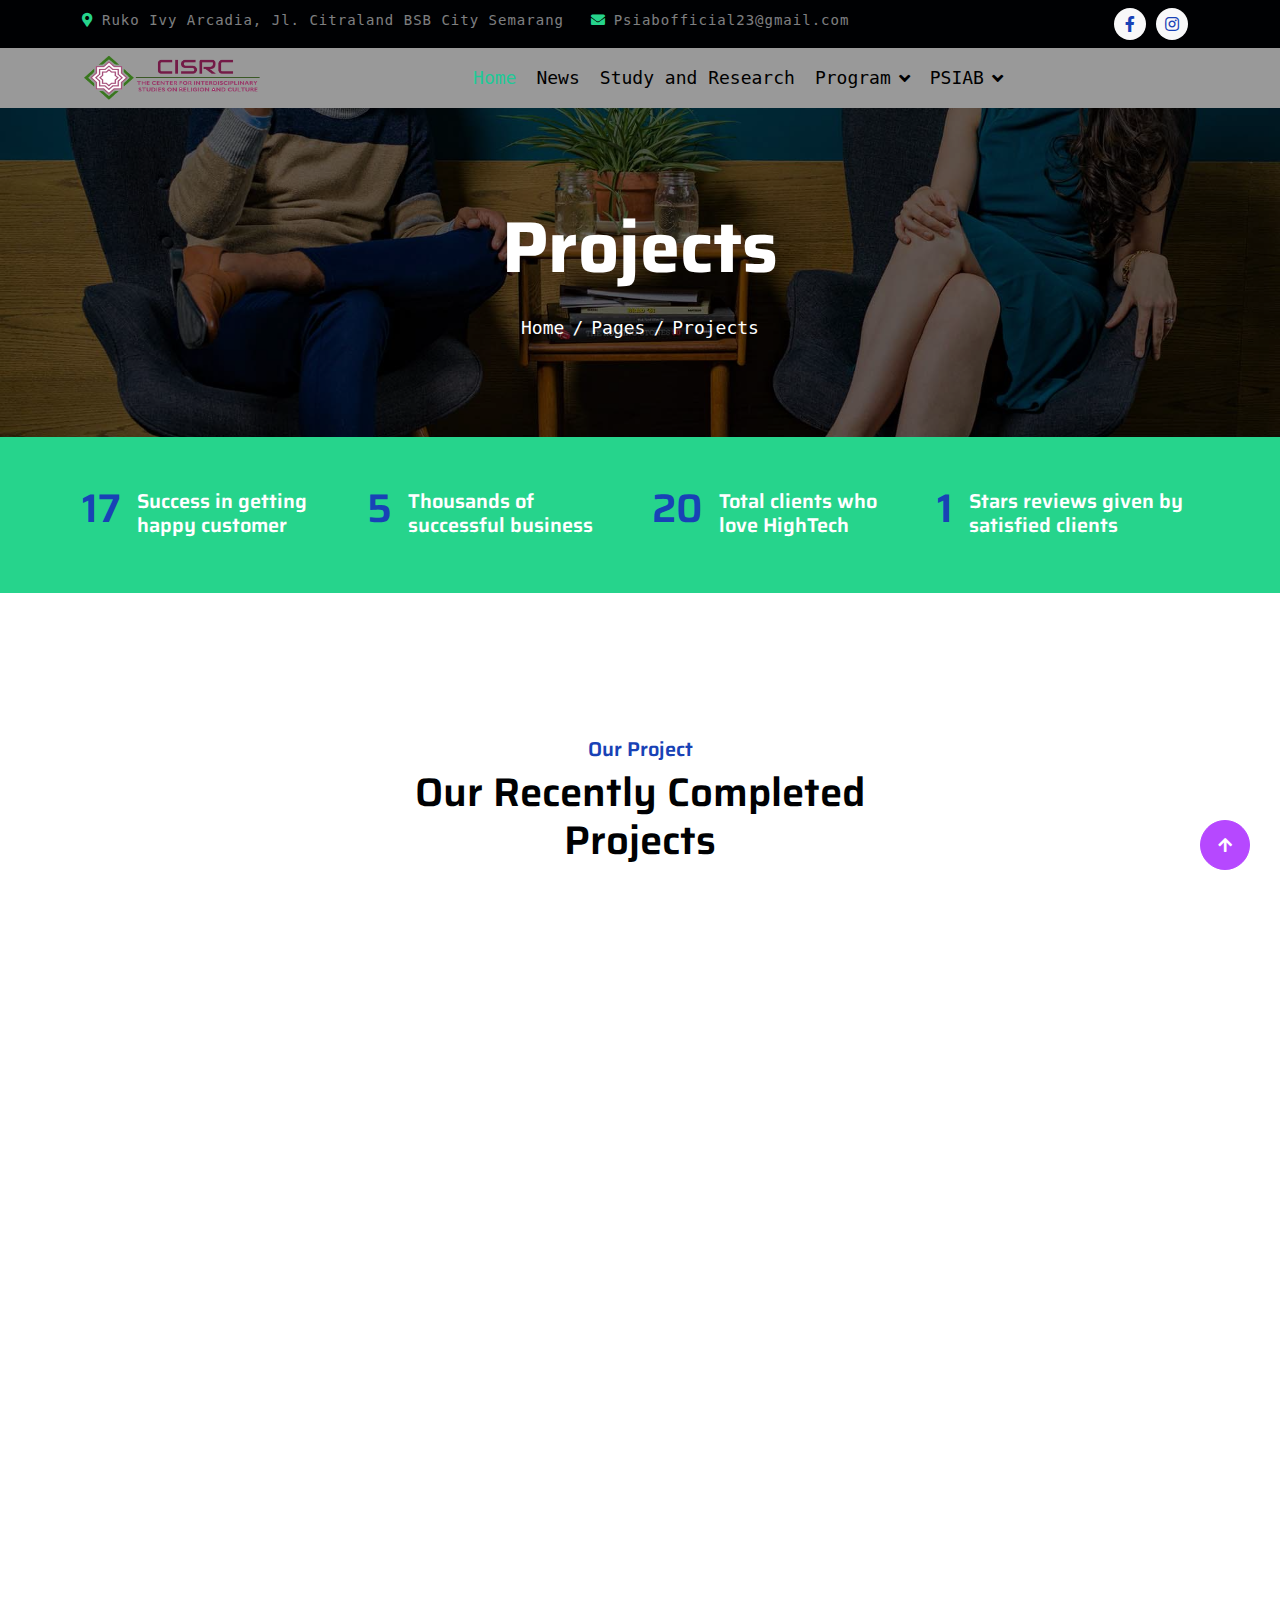
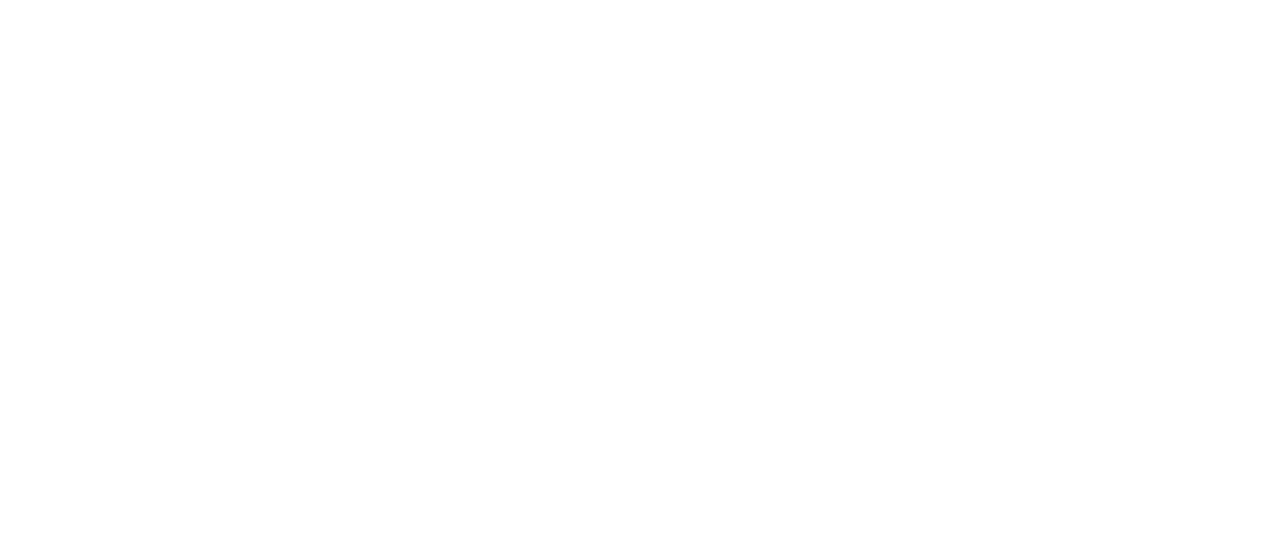
<file: project.html>
<!DOCTYPE html>
<html lang="en">
  <head>
    <meta charset="utf-8" />
    <title>HighTech - IT Solutions Website Template</title>
    <meta content="width=device-width, initial-scale=1.0" name="viewport" />
    <meta content="" name="keywords" />
    <meta content="" name="description" />

    <!-- Google Web Fonts -->
    <link rel="preconnect" href="https://fonts.googleapis.com" />
    <link rel="preconnect" href="https://fonts.gstatic.com" crossorigin />
    <link
      href="https://fonts.googleapis.com/css2?family=Inter:wght@400;500;600&family=Saira:wght@500;600;700&display=swap"
      rel="stylesheet" />

    <!-- Icon Font Stylesheet -->
    <link
      href="https://cdnjs.cloudflare.com/ajax/libs/font-awesome/5.10.0/css/all.min.css"
      rel="stylesheet" />
    <link
      href="https://cdn.jsdelivr.net/npm/bootstrap-icons@1.4.1/font/bootstrap-icons.css"
      rel="stylesheet" />

    <!-- Libraries Stylesheet -->
    <link href="lib/animate/animate.min.css" rel="stylesheet" />
    <link href="lib/owlcarousel/assets/owl.carousel.min.css" rel="stylesheet" />

    <!-- Customized Bootstrap Stylesheet -->
    <link href="css/bootstrap.min.css" rel="stylesheet" />

    <!-- Template Stylesheet -->
    <link href="css/style.css" rel="stylesheet" />
  </head>

  <body>
    <!-- Spinner Start -->
    <div
      id="spinner"
      class="show position-fixed translate-middle w-100 vh-100 top-50 start-50 d-flex align-items-center justify-content-center">
      <div class="spinner-grow text-primary" role="status"></div>
    </div>
    <!-- Spinner End -->

    <!-- Topbar Start -->
    <div class="container-fluid bg-dark py-2 d-none d-md-flex">
      <div class="container">
        <div class="d-flex justify-content-between topbar">
          <div class="top-info">
            <small class="me-3 text-white-50"
              ><a href="#"
                ><i class="fas fa-map-marker-alt me-2 text-secondary"></i></a
              >Ruko Ivy Arcadia, Jl. Citraland BSB City Semarang</small
            >
            <small class="me-3 text-white-50"
              ><a href="#"
                ><i class="fas fa-envelope me-2 text-secondary"></i></a
              >Psiabofficial23@gmail.com</small
            >
          </div>
          <!--<div id="note" class="text-secondary d-none d-xl-flex"><small>Note : We help you to Grow your Business</small></div>
              -->
          <div class="top-link">
            <a
              href="https://www.facebook.com/profile.php?id=61558936342937"
              target="_blank"
              class="bg-light nav-fill btn btn-sm-square rounded-circle"
              ><i class="fab fa-facebook-f text-primary"></i
            ></a>
            <!--<a
                href=""
                class="bg-light nav-fill btn btn-sm-square rounded-circle"
                ><i class="fab fa-twitter text-primary"></i
              ></a>-->
            <a
              href="https://www.instagram.com/psiab_official/"
              target="_blank"
              class="bg-light nav-fill btn btn-sm-square rounded-circle"
              ><i class="fab fa-instagram text-primary"></i
            ></a>
          </div>
        </div>
      </div>
    </div>
    <!-- Topbar End -->

    <!-- Navbar Start -->
    <div class="container-fluid bg-three">
      <div class="container">
        <nav class="navbar navbar-dark navbar-expand-lg py-0">
          <a href="index.html" class="navbar-brand">
            <img src="img/Logo/Logo-CISRC2.png" height="50" width="180" />
          </a>
          <button
            type="button"
            class="navbar-toggler me-0"
            data-bs-toggle="collapse"
            data-bs-target="#navbarCollapse">
            <span class="navbar-toggler-icon"></span>
          </button>
          <div
            class="collapse navbar-collapse bg-transparent"
            id="navbarCollapse">
            <div class="navbar-nav ms-auto mx-xl-auto p-0">
              <a href="index.html" class="nav-item nav-link text-three active"
                >Home</a
              >

              <a href="news.html" class="nav-item nav-link text-three">News</a>
              <a href="404.html" class="nav-item nav-link text-three"
                >Study and Research</a
              >
              <div class="nav-item dropdown">
                <a
                  href="#"
                  class="nav-link dropdown-toggle text-three"
                  data-bs-toggle="dropdown"
                  >Program</a
                >
                <div class="dropdown-menu rounded">
                  <a href="Education.html" class="dropdown-item">Education</a>
                  <a href="research.html" class="dropdown-item">Research</a>
                  <a href="Peace Camp.html" class="dropdown-item">Peace Camp</a>
                </div>
              </div>
              <div class="nav-item dropdown">
                <a
                  href="#"
                  class="nav-link dropdown-toggle text-three"
                  data-bs-toggle="dropdown"
                  >PSIAB</a
                >
                <div class="dropdown-menu rounded">
                  <a href="about.html" class="dropdown-item">About</a>
                  <a href="Ourteam.html" class="dropdown-item">Our Team</a>
                  <a href="contact.html" class="dropdown-item">Contact</a>
                </div>
              </div>
            </div>
          </div>
        </nav>
      </div>
    </div>
    <!-- Navbar End -->

    <!-- Page Header Start -->
    <div class="container-fluid page-header py-5">
      <div class="container text-center py-5">
        <h1 class="display-2 text-white mb-4 animated slideInDown">Projects</h1>
        <nav aria-label="breadcrumb animated slideInDown">
          <ol class="breadcrumb justify-content-center mb-0">
            <li class="breadcrumb-item"><a href="#">Home</a></li>
            <li class="breadcrumb-item"><a href="#">Pages</a></li>
            <li class="breadcrumb-item" aria-current="page">Projects</li>
          </ol>
        </nav>
      </div>
    </div>
    <!-- Page Header End -->

    <!-- Fact Start -->
    <div class="container-fluid bg-secondary py-5">
      <div class="container">
        <div class="row">
          <div class="col-lg-3 wow fadeIn" data-wow-delay=".1s">
            <div class="d-flex counter">
              <h1 class="me-3 text-primary counter-value">99</h1>
              <h5 class="text-white mt-1">Success in getting happy customer</h5>
            </div>
          </div>
          <div class="col-lg-3 wow fadeIn" data-wow-delay=".3s">
            <div class="d-flex counter">
              <h1 class="me-3 text-primary counter-value">25</h1>
              <h5 class="text-white mt-1">Thousands of successful business</h5>
            </div>
          </div>
          <div class="col-lg-3 wow fadeIn" data-wow-delay=".5s">
            <div class="d-flex counter">
              <h1 class="me-3 text-primary counter-value">120</h1>
              <h5 class="text-white mt-1">Total clients who love HighTech</h5>
            </div>
          </div>
          <div class="col-lg-3 wow fadeIn" data-wow-delay=".7s">
            <div class="d-flex counter">
              <h1 class="me-3 text-primary counter-value">5</h1>
              <h5 class="text-white mt-1">
                Stars reviews given by satisfied clients
              </h5>
            </div>
          </div>
        </div>
      </div>
    </div>
    <!-- Fact End -->

    <!-- Project Start -->
    <div class="container-fluid project py-5 my-5">
      <div class="container py-5">
        <div
          class="text-center mx-auto pb-5 wow fadeIn"
          data-wow-delay=".3s"
          style="max-width: 600px">
          <h5 class="text-primary">Our Project</h5>
          <h1>Our Recently Completed Projects</h1>
        </div>
        <div class="row g-5">
          <div class="col-md-6 col-lg-4 wow fadeIn" data-wow-delay=".3s">
            <div class="project-item">
              <div class="project-img">
                <img
                  src="img/project-1.jpg"
                  class="img-fluid w-100 rounded"
                  alt="" />
                <div class="project-content">
                  <a href="#" class="text-center">
                    <h4 class="text-secondary">Web design</h4>
                    <p class="m-0 text-white">Web Analysis</p>
                  </a>
                </div>
              </div>
            </div>
          </div>
          <div class="col-md-6 col-lg-4 wow fadeIn" data-wow-delay=".5s">
            <div class="project-item">
              <div class="project-img">
                <img
                  src="img/project-2.jpg"
                  class="img-fluid w-100 rounded"
                  alt="" />
                <div class="project-content">
                  <a href="#" class="text-center">
                    <h4 class="text-secondary">Cyber Security</h4>
                    <p class="m-0 text-white">Cyber Security Core</p>
                  </a>
                </div>
              </div>
            </div>
          </div>
          <div class="col-md-6 col-lg-4 wow fadeIn" data-wow-delay=".7s">
            <div class="project-item">
              <div class="project-img">
                <img
                  src="img/project-3.jpg"
                  class="img-fluid w-100 rounded"
                  alt="" />
                <div class="project-content">
                  <a href="#" class="text-center">
                    <h4 class="text-secondary">Mobile Info</h4>
                    <p class="m-0 text-white">Upcomming Phone</p>
                  </a>
                </div>
              </div>
            </div>
          </div>
          <div class="col-md-6 col-lg-4 wow fadeIn" data-wow-delay=".3s">
            <div class="project-item">
              <div class="project-img">
                <img
                  src="img/project-4.jpg"
                  class="img-fluid w-100 rounded"
                  alt="" />
                <div class="project-content">
                  <a href="#" class="text-center">
                    <h4 class="text-secondary">Web Development</h4>
                    <p class="m-0 text-white">Web Analysis</p>
                  </a>
                </div>
              </div>
            </div>
          </div>
          <div class="col-md-6 col-lg-4 wow fadeIn" data-wow-delay=".5s">
            <div class="project-item">
              <div class="project-img">
                <img
                  src="img/project-5.jpg"
                  class="img-fluid w-100 rounded"
                  alt="" />
                <div class="project-content">
                  <a href="#" class="text-center">
                    <h4 class="text-secondary">Digital Marketing</h4>
                    <p class="m-0 text-white">Marketing Analysis</p>
                  </a>
                </div>
              </div>
            </div>
          </div>
          <div class="col-md-6 col-lg-4 wow fadeIn" data-wow-delay=".7s">
            <div class="project-item">
              <div class="project-img">
                <img
                  src="img/project-6.jpg"
                  class="img-fluid w-100 rounded"
                  alt="" />
                <div class="project-content">
                  <a href="#" class="text-center">
                    <h4 class="text-secondary">keyword Research</h4>
                    <p class="m-0 text-white">keyword Analysis</p>
                  </a>
                </div>
              </div>
            </div>
          </div>
        </div>
      </div>
    </div>
    <!-- Project End -->

    <!-- Footer Start -->
    <div class="container-fluid footer bg-dark wow fadeIn" data-wow-delay=".3s">
      <div class="container pt-5 pb-4">
        <div class="row g-5">
          <div class="col-lg-3 col-md-6">
            <a href="index.html">
              <h1 class="text-white fw-bold d-block">
                High<span class="text-secondary">Tech</span>
              </h1>
            </a>
            <p class="mt-4 text-light">
              Lorem ipsum dolor sit amet consectetur adipisicing elit. Soluta
              facere delectus qui placeat inventore consectetur repellendus
              optio debitis.
            </p>
            <div class="d-flex hightech-link">
              <a
                href=""
                class="btn-light nav-fill btn btn-square rounded-circle me-2"
                ><i class="fab fa-facebook-f text-primary"></i
              ></a>
              <a
                href=""
                class="btn-light nav-fill btn btn-square rounded-circle me-2"
                ><i class="fab fa-twitter text-primary"></i
              ></a>
              <a
                href=""
                class="btn-light nav-fill btn btn-square rounded-circle me-2"
                ><i class="fab fa-instagram text-primary"></i
              ></a>
              <a
                href=""
                class="btn-light nav-fill btn btn-square rounded-circle me-0"
                ><i class="fab fa-linkedin-in text-primary"></i
              ></a>
            </div>
          </div>
          <div class="col-lg-3 col-md-6">
            <a href="#" class="h3 text-secondary">Short Link</a>
            <div class="mt-4 d-flex flex-column short-link">
              <a href="" class="mb-2 text-white"
                ><i class="fas fa-angle-right text-secondary me-2"></i>About
                us</a
              >
              <a href="" class="mb-2 text-white"
                ><i class="fas fa-angle-right text-secondary me-2"></i>Contact
                us</a
              >
              <a href="" class="mb-2 text-white"
                ><i class="fas fa-angle-right text-secondary me-2"></i>Our
                Services</a
              >
              <a href="" class="mb-2 text-white"
                ><i class="fas fa-angle-right text-secondary me-2"></i>Our
                Projects</a
              >
              <a href="" class="mb-2 text-white"
                ><i class="fas fa-angle-right text-secondary me-2"></i>Latest
                Blog</a
              >
            </div>
          </div>
          <div class="col-lg-3 col-md-6">
            <a href="#" class="h3 text-secondary">Help Link</a>
            <div class="mt-4 d-flex flex-column help-link">
              <a href="" class="mb-2 text-white"
                ><i class="fas fa-angle-right text-secondary me-2"></i>Terms Of
                use</a
              >
              <a href="" class="mb-2 text-white"
                ><i class="fas fa-angle-right text-secondary me-2"></i>Privacy
                Policy</a
              >
              <a href="" class="mb-2 text-white"
                ><i class="fas fa-angle-right text-secondary me-2"></i>Helps</a
              >
              <a href="" class="mb-2 text-white"
                ><i class="fas fa-angle-right text-secondary me-2"></i>FQAs</a
              >
              <a href="" class="mb-2 text-white"
                ><i class="fas fa-angle-right text-secondary me-2"></i
                >Contact</a
              >
            </div>
          </div>
          <div class="col-lg-3 col-md-6">
            <a href="#" class="h3 text-secondary">Contact Us</a>
            <div class="text-white mt-4 d-flex flex-column contact-link">
              <a href="#" class="pb-3 text-light border-bottom border-primary"
                ><i class="fas fa-map-marker-alt text-secondary me-2"></i> 123
                Street, New York, USA</a
              >
              <a href="#" class="py-3 text-light border-bottom border-primary"
                ><i class="fas fa-phone-alt text-secondary me-2"></i> +123 456
                7890</a
              >
              <a href="#" class="py-3 text-light border-bottom border-primary"
                ><i class="fas fa-envelope text-secondary me-2"></i>
                info@exmple.con</a
              >
            </div>
          </div>
        </div>
        <hr class="text-light mt-5 mb-4" />
        <div class="row">
          <div class="col-md-6 text-center text-md-start">
            <span class="text-light"
              ><a href="#" class="text-secondary"
                ><i class="fas fa-copyright text-secondary me-2"></i>Your Site
                Name</a
              >, All right reserved.</span
            >
          </div>
          <div class="col-md-6 text-center text-md-end">
            <!--/*** This template is free as long as you keep the footer author’s credit link/attribution link/backlink. If you'd like to use the template without the footer author’s credit link/attribution link/backlink, you can purchase the Credit Removal License from "https://htmlcodex.com/credit-removal". Thank you for your support. ***/-->
            <span class="text-light"
              >Designed By<a href="https://htmlcodex.com" class="text-secondary"
                >HTML Codex</a
              >
              Distributed By
              <a href="https://themewagon.com">ThemeWagon</a></span
            >
          </div>
        </div>
      </div>
    </div>
    <!-- Footer End -->

    <!-- Back to Top -->
    <a href="#" class="btn btn-secondary btn-square rounded-circle back-to-top"
      ><i class="fa fa-arrow-up text-white"></i
    ></a>

    <!-- JavaScript Libraries -->
    <script src="https://ajax.googleapis.com/ajax/libs/jquery/3.6.4/jquery.min.js"></script>
    <script src="https://cdn.jsdelivr.net/npm/bootstrap@5.0.0/dist/js/bootstrap.bundle.min.js"></script>
    <script src="lib/wow/wow.min.js"></script>
    <script src="lib/easing/easing.min.js"></script>
    <script src="lib/waypoints/waypoints.min.js"></script>
    <script src="lib/owlcarousel/owl.carousel.min.js"></script>

    <!-- Template Javascript -->
    <script src="js/main.js"></script>
  </body>
</html>
</file>
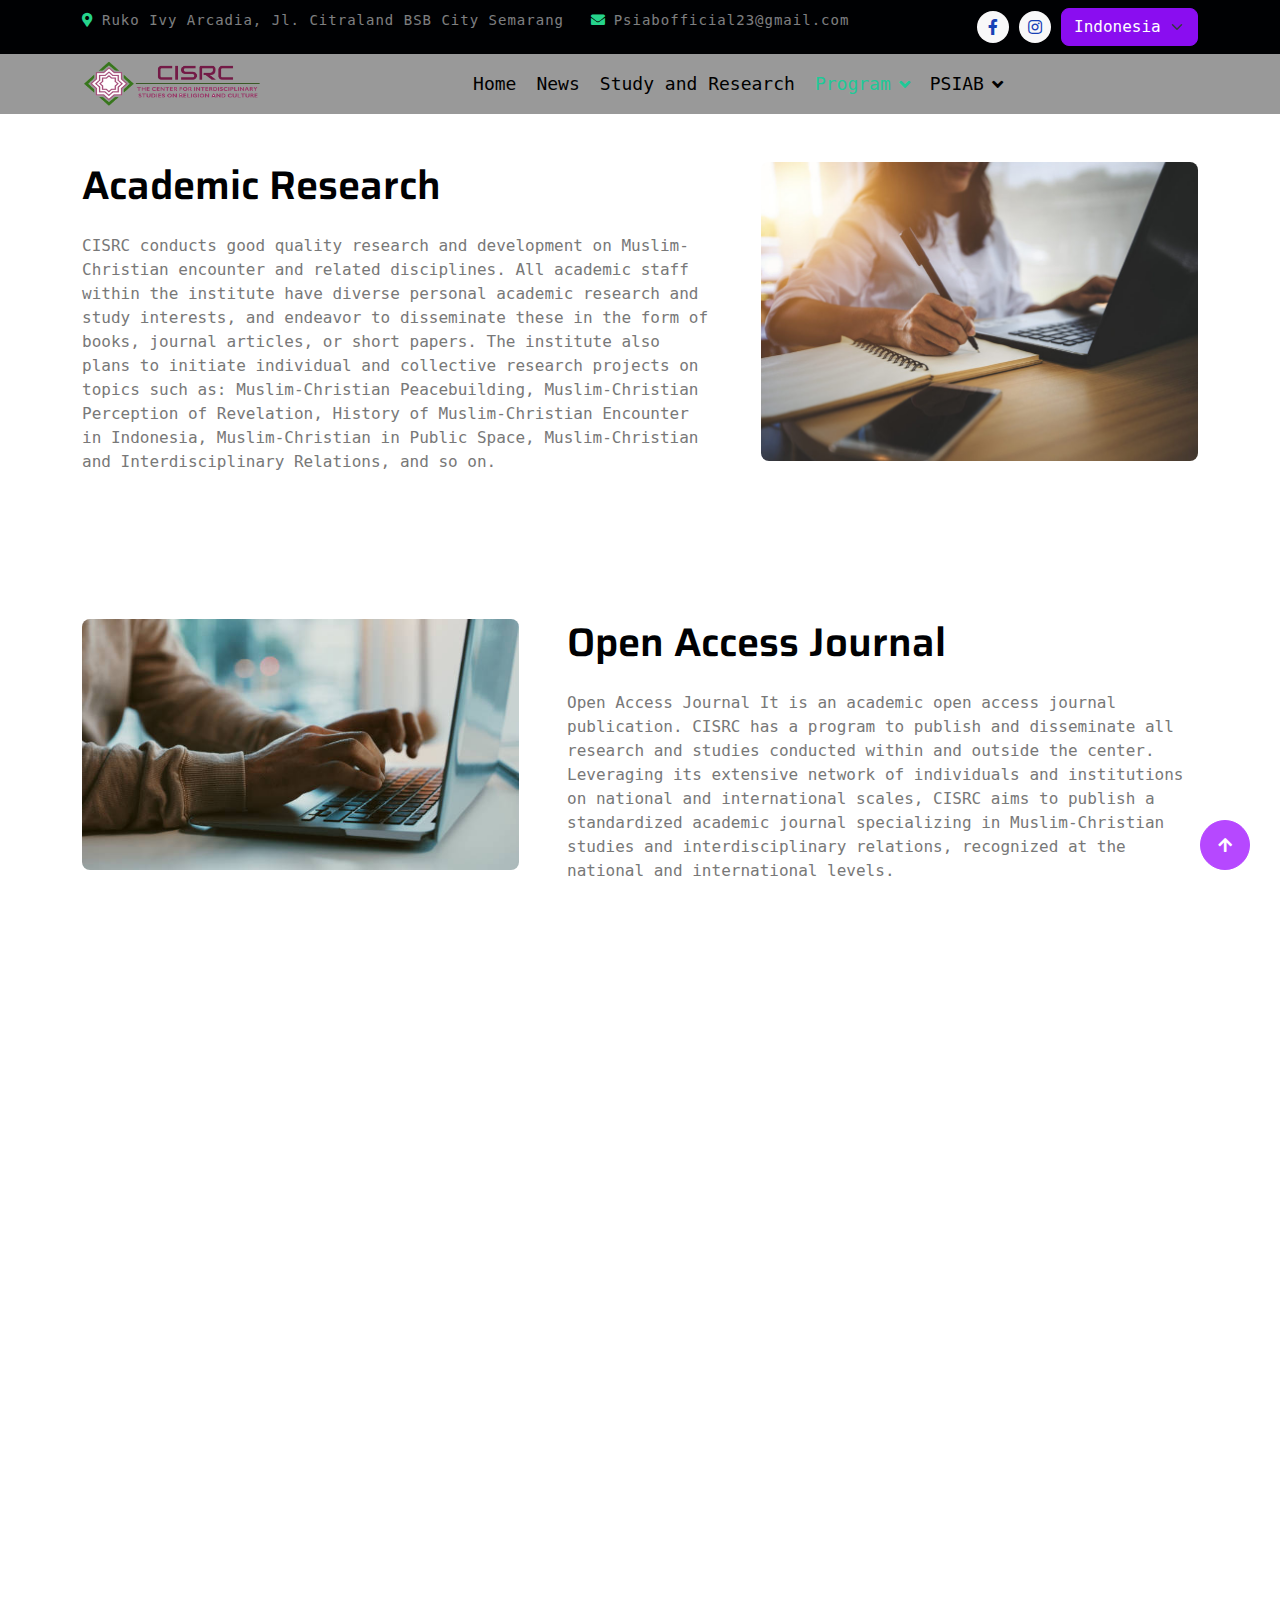
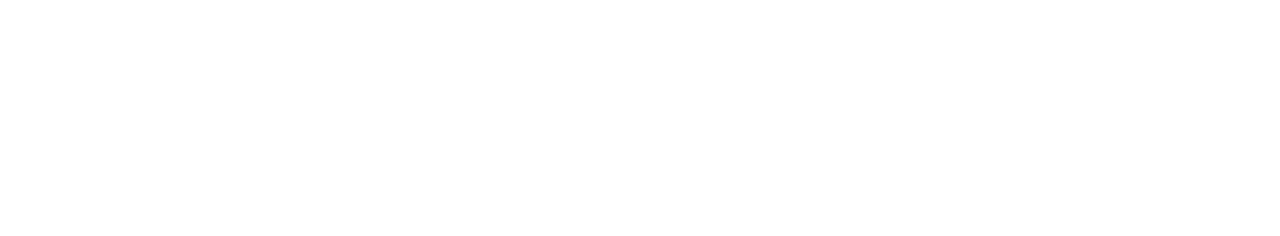
<file: research.html>
<!DOCTYPE html>
<html lang="en">
  <head>
    <meta charset="utf-8" />
    <title>Research - PUSAT STUDI INTERDISIPLINER AGAMA DAN BUDAYA</title>
    <meta content="width=device-width, initial-scale=1.0" name="viewport" />
    <meta content="" name="keywords" />
    <meta content="" name="description" />
    <link rel="icon" href="img/Logo/ICON HEAD.png" sizes="120x120">

    <!-- Google Web Fonts -->
    <link rel="preconnect" href="https://fonts.googleapis.com" />
    <link rel="preconnect" href="https://fonts.gstatic.com" crossorigin />
    <link
      href="https://fonts.googleapis.com/css2?family=Inter:wght@400;500;600&family=Saira:wght@500;600;700&display=swap"
      rel="stylesheet" />

    <!-- Icon Font Stylesheet -->
    <link
      href="https://cdnjs.cloudflare.com/ajax/libs/font-awesome/5.10.0/css/all.min.css"
      rel="stylesheet" />
    <link
      href="https://cdn.jsdelivr.net/npm/bootstrap-icons@1.4.1/font/bootstrap-icons.css"
      rel="stylesheet" />

    <!-- Libraries Stylesheet -->
    <link href="lib/animate/animate.min.css" rel="stylesheet" />
    <link href="lib/owlcarousel/assets/owl.carousel.min.css" rel="stylesheet" />

    <!-- Customized Bootstrap Stylesheet -->
    <link href="css/bootstrap.min.css" rel="stylesheet" />

    <!-- Template Stylesheet -->
    <link href="css/style.css" rel="stylesheet" />
  </head>

  <body>
    <!-- Spinner Start -->
    <div
      id="spinner"
      class="show position-fixed translate-middle w-100 vh-100 top-50 start-50 d-flex align-items-center justify-content-center">
      <div class="spinner-grow text-primary" role="status"></div>
    </div>
    <!-- Spinner End -->

    <!-- Topbar Start -->
    <div class="container-fluid bg-dark py-2 d-none d-md-flex">
      <div class="container">
        <div class="d-flex justify-content-between topbar">
          <div class="top-info">
            <small class="me-3 text-white-50"
              ><a href="contact.html"
                ><i class="fas fa-map-marker-alt me-2 text-secondary"></i></a
              >Ruko Ivy Arcadia, Jl. Citraland BSB City Semarang</small
            >
            <small class="me-3 text-white-50"
              ><a href="contact.html"
                ><i class="fas fa-envelope me-2 text-secondary"></i></a
              >Psiabofficial23@gmail.com</small
            >
          </div>
          <!--<div id="note" class="text-secondary d-none d-xl-flex"><small>Note : We help you to Grow your Business</small></div>
            -->
          <div class="top-link">
            <a
              href="https://www.facebook.com/profile.php?id=61558936342937"
              target="_blank"
              class="bg-light nav-fill btn btn-sm-square rounded-circle"
              ><i class="fab fa-facebook-f text-primary"></i
            ></a>
            <!--<a
              href=""
              class="bg-light nav-fill btn btn-sm-square rounded-circle"
              ><i class="fab fa-twitter text-primary"></i
            ></a>-->
            <a
              href="https://www.instagram.com/psiab_official/"
              target="_blank"
              class="bg-light nav-fill btn btn-sm-square rounded-circle"
              ><i class="fab fa-instagram text-primary"></i
            ></a>
            <div class="nav-fill" >
              <select class="form-select btn-info top-link" style="color: rgb(254, 254, 255);">
              <option class="bs-cyan"   value="indonesia" >Indonesia</option>
              <option class="bs-cyan" value="english">English</option></i>
            </select>
          </div>
        </div>
      </div>
    </div>
  </div>
    <!-- Topbar End -->

   <!-- Navbar Start -->
   <div class="container-fluid bg-three">
    <div class="container">
      <nav class="navbar navbar-dark navbar-expand-lg py-0">
        <a href="index.html" class="navbar-brand">
          <img
            src="img/Logo/Logo-CISRC2.png"
            height="50"
            width="180" />
        </a>
        <button
          type="button"
          class="navbar-toggler me-0"
          data-bs-toggle="collapse"
          data-bs-target="#navbarCollapse">
          <span class="navbar-toggler-icon"></span>
        </button>
        <div
          class="collapse navbar-collapse bg-transparent"
          id="navbarCollapse">
          <div class="navbar-nav ms-auto mx-xl-auto p-0">
            <a href="index.html" class="nav-item nav-link text-three "
              >Home</a
            >

            <a href="news.html" class="nav-item nav-link text-three">News</a>
            <a href="404.html" class="nav-item nav-link text-three"
              >Study and Research</a
            ><div class="nav-item dropdown">
              <a
                href="#"
                class="nav-link dropdown-toggle text-three active"
                data-bs-toggle="dropdown"
                >Program</a>
              <div class="dropdown-menu rounded">
                <a href="Education.html" class="dropdown-item">Education</a>
                <a href="research.html" class="dropdown-item active">Research</a>
                <a href="Peace Camp.html" class="dropdown-item"
                  >Peace Camp</a
                >
              </div>
            </div>
            <div class="nav-item dropdown">
              <a
                href="#"
                class="nav-link dropdown-toggle text-three"
                data-bs-toggle="dropdown"
                >PSIAB</a>
              <div class="dropdown-menu rounded">
                <a href="about.html" class="dropdown-item">About</a>
                <a href="Ourteam.html" class="dropdown-item">Our Team</a>
                <a href="contact.html" class="dropdown-item"
                  >Contact</a
                >
              </div>
            </div>
            
            
          </div>
        </div>
      </nav>
    </div>
  </div>
  <!-- Navbar End -->

    <!-- Page Header Start -->
    
    <!-- Page Header End -->

    <!-- Fact Start 
    <div class="container-fluid bg-secondary py-5">
      <div class="container">
        <div class="row">
          <div class="col-lg-3 wow fadeIn" data-wow-delay=".1s">
            <div class="d-flex counter">
              <h1 class="me-3 text-primary counter-value">99</h1>
              <h5 class="text-white mt-1">Success in getting happy customer</h5>
            </div>
          </div>
          <div class="col-lg-3 wow fadeIn" data-wow-delay=".3s">
            <div class="d-flex counter">
              <h1 class="me-3 text-primary counter-value">25</h1>
              <h5 class="text-white mt-1">Thousands of successful business</h5>
            </div>
          </div>
          <div class="col-lg-3 wow fadeIn" data-wow-delay=".5s">
            <div class="d-flex counter">
              <h1 class="me-3 text-primary counter-value">120</h1>
              <h5 class="text-white mt-1">Total clients who love HighTech</h5>
            </div>
          </div>
          <div class="col-lg-3 wow fadeIn" data-wow-delay=".7s">
            <div class="d-flex counter">
              <h1 class="me-3 text-primary counter-value">5</h1>
              <h5 class="text-white mt-1">
                Stars reviews given by satisfied clients
              </h5>
            </div>
          </div>
        </div>
      </div>
    </div>
     Fact End -->

     <!-- About Start -->
     <div class="container-fluid px-0">
      <div class="container pt-5">
        <div class="row g-5">
          
          <div
            class="col-lg-7 col-md-6 col-sm-12 wow fadeIn"
            data-wow-delay=".5s">
            <h1 class="mb-4">
              Academic Research
            </h1>
            <p>
              CISRC conducts good quality research and development on Muslim-Christian encounter and related disciplines. All academic staff within the institute have diverse personal academic research and study interests, and endeavor to disseminate these in the form of books, journal articles, or short papers. The institute also plans to initiate individual and collective research projects on topics such as: Muslim-Christian Peacebuilding, Muslim-Christian Perception of Revelation, History of Muslim-Christian Encounter in Indonesia, Muslim-Christian in Public Space, Muslim-Christian and Interdisciplinary Relations, and so on.
            </p>
          </div>
          <div
            class="col-lg-5 col-md-6 col-sm-12 wow fadeIn"
            data-wow-delay=".3s">
            <div class="h-100 position-relative right">
              <img
                src="img/Foto/Research/3.jpeg"
                class="img-fluid w-95 rounded"
                alt=""
                style="margin-bottom: 25%" />
            </div>
          </div>
        </div>
      </div>
    </div>
    <!-- About End -->
    
     <!-- About Start -->
     <div class="container-fluid px-0">
      <div class="container pt-5">
        <div class="row g-5">
          <div
            class="col-lg-5 col-md-6 col-sm-12 wow fadeIn"
            data-wow-delay=".3s">
            <div class="h-100 position-relative">
              <img
                src="img/Foto/Research/1.jpg"
                class="img-fluid w-95 rounded"
                alt=""
                style="margin-bottom: 25%" />
            </div>
          </div>
          <div
            class="col-lg-7 col-md-6 col-sm-12 wow fadeIn"
            data-wow-delay=".5s">
            <h1 class="mb-4">
              Open Access Journal
            </h1>
            <p>
              Open Access Journal It is an academic open access journal publication. CISRC has a program to publish and disseminate all research and studies conducted within and outside the center. Leveraging its extensive network of individuals and institutions on national and international scales, CISRC aims to publish a standardized academic journal specializing in Muslim-Christian studies and interdisciplinary relations, recognized at the national and international levels.
            </p>
          </div>
        </div>
      </div>
    </div>
    <!-- About End -->
<!-- About Start -->
<div class="container-fluid px-0">
  <div class="container pt-5">
    <div class="row g-5">
      
      <div
        class="col-lg-7 col-md-6 col-sm-12 wow fadeIn"
        data-wow-delay=".5s">
        <h1 class="mb-4">
          Physical and Electronic Library
        </h1>
        <p>
          CISRC strives to provide high-quality and specialized learning resources in Islam, Christianity, Muslim-Christian relations, and their connections to other fields of study. These resources will be available in a library in both physical (books, journals, periodicals) and electronic (e-books, e- journals, e-periodicals) formats. In its initial development phase, the library houses approximately 1,500 physical book copies and around 5,000 academic e-books. 
        </p>
      </div>
      <div
        class="col-lg-5 col-md-6 col-sm-12 wow fadeIn"
        data-wow-delay=".3s">
        <div class="h-100 position-relative">
          <img
            src="img/Foto/Research/2.jpg"
            class="img-fluid w-95 rounded"
            alt=""
            style="margin-bottom: 25%" />
        </div>
      </div>
    </div>
  </div>
</div>
<!-- About End -->

    <!-- Footer Start -->
    <div
      class="container-fluid  footer bg-dark wow fadeIn"
      data-wow-delay=".3s">
      <div class="container  pt-5 pb-4">
        <div class="row g-5">
          <div class="col-lg-3 col-md-6 mx-auto pb-5">
            <a href="index.html">
              <img
                src="img/Logo/PSIAB-samping-monoch.png"
                height="80"
                width="200" />
            </a>
            <p class="mt-4 text-light">
              PUSAT STUDY INTERDISIPLINER AGAMA DAN BUDAYA
            </p>
            <div class="d-flex hightech-link">
              <a
                href=""
                class="btn-light nav-fill btn btn-square rounded-circle me-2"
                ><i class="fab fa-facebook-f text-primary"></i
              ></a>
              <a
                href=""
                class="btn-light nav-fill btn btn-square rounded-circle me-2"
                ><i class="fab fa-twitter text-primary"></i
              ></a>
              <a
                href=""
                class="btn-light nav-fill btn btn-square rounded-circle me-2"
                ><i class="fab fa-instagram text-primary"></i
              ></a>
              <a
                href=""
                class="btn-light nav-fill btn btn-square rounded-circle me-0"
                ><i class="fab fa-linkedin-in text-primary"></i
              ></a>
            </div>
          </div>
          <!--<div class="col-lg-3 col-md-6">
            <a href="#" class="h3 text-secondary">Short Link</a>
            <div class="mt-4 d-flex flex-column short-link">
              <a href="" class="mb-2 text-white"
                ><i class="fas fa-angle-right text-secondary me-2"></i>About
                us</a
              >
              <a href="" class="mb-2 text-white"
                ><i class="fas fa-angle-right text-secondary me-2"></i>Contact
                us</a
              >
              <a href="" class="mb-2 text-white"
                ><i class="fas fa-angle-right text-secondary me-2"></i>Our
                Services</a
              >
              <a href="" class="mb-2 text-white"
                ><i class="fas fa-angle-right text-secondary me-2"></i>Our
                Projects</a
              >
              <a href="" class="mb-2 text-white"
                ><i class="fas fa-angle-right text-secondary me-2"></i>Latest
                Blog</a
              >
            </div>
          </div>
          <div class="col-lg-3 col-md-6">
            <a href="#" class="h3 text-secondary">Help Link</a>
            <div class="mt-4 d-flex flex-column help-link">
              <a href="" class="mb-2 text-white"
                ><i class="fas fa-angle-right text-secondary me-2"></i>Terms Of
                use</a
              >
              <a href="" class="mb-2 text-white"
                ><i class="fas fa-angle-right text-secondary me-2"></i>Privacy
                Policy</a
              >
              <a href="" class="mb-2 text-white"
                ><i class="fas fa-angle-right text-secondary me-2"></i>Helps</a
              >
              <a href="" class="mb-2 text-white"
                ><i class="fas fa-angle-right text-secondary me-2"></i>FQAs</a
              >
              <a href="" class="mb-2 text-white"
                ><i class="fas fa-angle-right text-secondary me-2"></i
                >Contact</a
              >
            </div>
          </div>-->
          <div class="col-lg-3 col-md-6 mx-auto pb-5">
            <a href="#" class="h3 text-secondary">Contact Us</a>
            <div class="text-white mt-4 d-flex flex-column contact-link">
              <a href="#" class="pb-3 text-light border-bottom border-primary"
                ><i class="fas fa-map-marker-alt text-secondary me-2"></i> Jl.
                Citraland BSB City Semarang</a
              >
              <a href="#" class="py-3 text-light border-bottom border-primary"
                ><i class="fas fa-phone-alt text-secondary me-2"></i>
                +000000000</a
              >
              <a href="#" class="py-3 text-light border-bottom border-primary"
                ><i class="fas fa-envelope text-secondary me-2"></i>
                Psiabofficial23@gmail.com</a
              >
            </div>
          </div>
        </div>
        <hr class="text-light mt-5 mb-4" />
        <!--<div class="row">
          <div class="col-md-6 text-center text-md-start">
            <span class="text-light"
              ><a href="#" class="text-secondary"
                ><i class="fas fa-copyright text-secondary me-2"></i>PSIAB</a
              >, All right reserved.</span
            >-->
          </div>
          <div class="col-md-6 text-center text-md-end">
            <!--/*** This template is free as long as you keep the footer author’s credit link/attribution link/backlink. If you'd like to use the template without the footer author’s credit link/attribution link/backlink, you can purchase the Credit Removal License from "https://htmlcodex.com/credit-removal". Thank you for your support. ***/
            <span class="text-light"
              >Designed By<a href="https://htmlcodex.com" class="text-secondary"
                >HTML Codex</a
              >
              Distributed By
              <a href="https://themewagon.com">ThemeWagon</a></span
            >-->
          </div>
        </div>
      </div>
    </div>
    <!-- Footer End -->

    <!-- Back to Top -->
    <a href="#" class="btn btn-secondary btn-square rounded-circle back-to-top"
      ><i class="fa fa-arrow-up text-white"></i
    ></a>

    <!-- JavaScript Libraries -->
    <script src="https://ajax.googleapis.com/ajax/libs/jquery/3.6.4/jquery.min.js"></script>
    <script src="https://cdn.jsdelivr.net/npm/bootstrap@5.0.0/dist/js/bootstrap.bundle.min.js"></script>
    <script src="lib/wow/wow.min.js"></script>
    <script src="lib/easing/easing.min.js"></script>
    <script src="lib/waypoints/waypoints.min.js"></script>
    <script src="lib/owlcarousel/owl.carousel.min.js"></script>

    <!-- Template Javascript -->
    <script src="js/main.js"></script>
  </body>
</html>
</file>
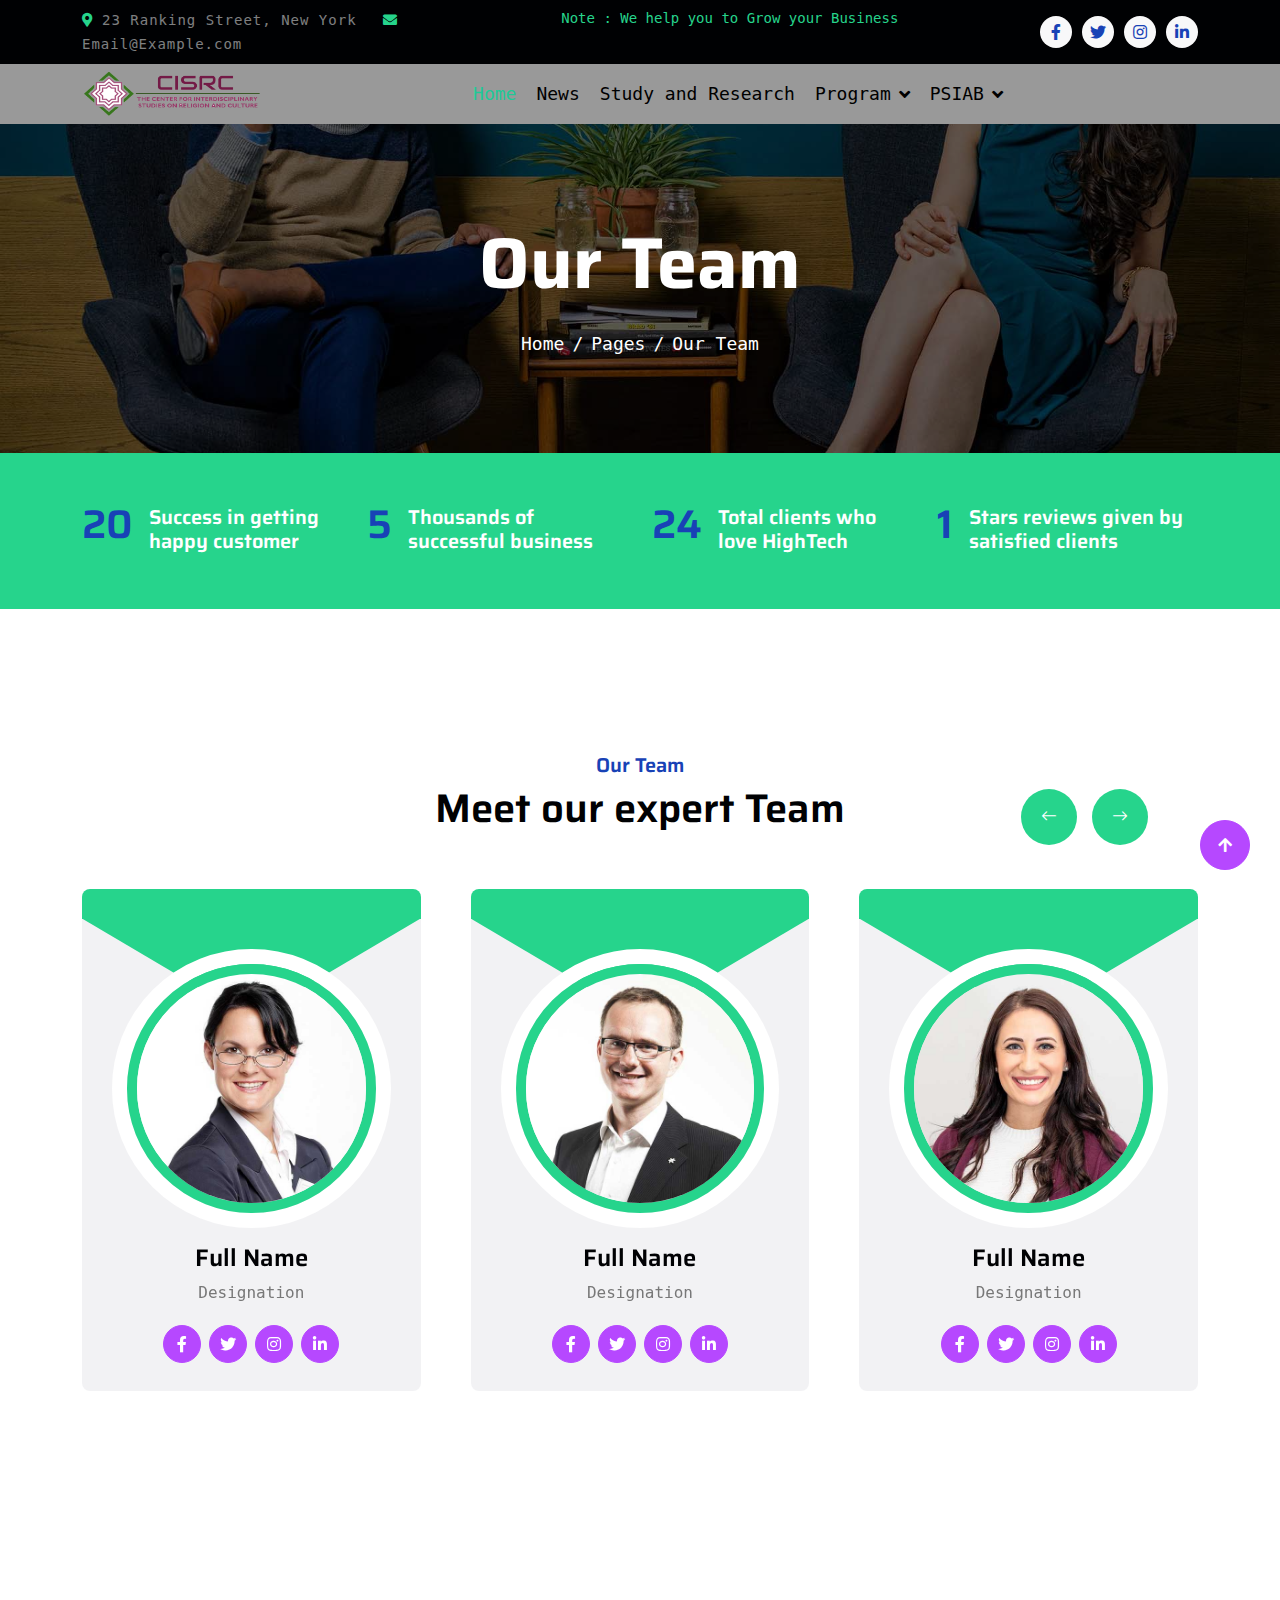
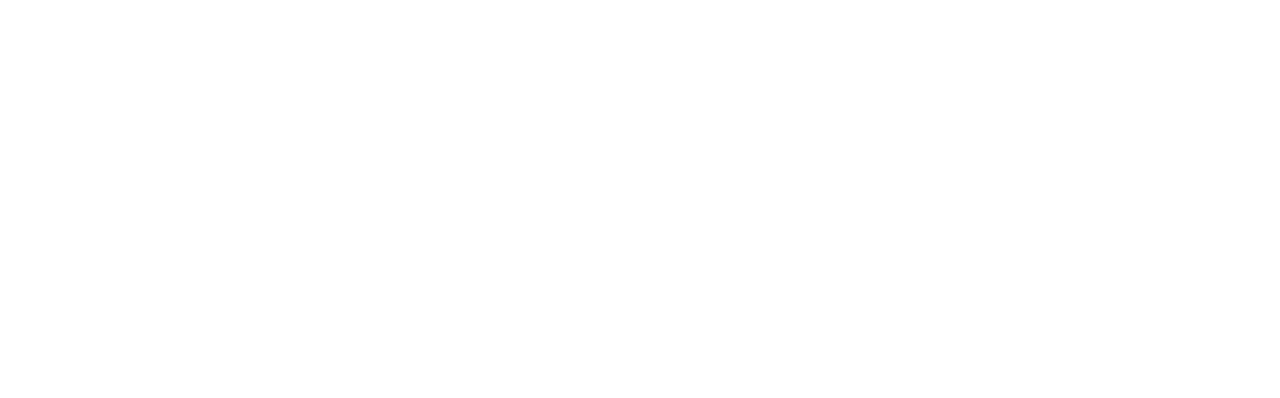
<file: team.html>
<!DOCTYPE html>
<html lang="en">
  <head>
    <meta charset="utf-8" />
    <title>HighTech - IT Solutions Website Template</title>
    <meta content="width=device-width, initial-scale=1.0" name="viewport" />
    <meta content="" name="keywords" />
    <meta content="" name="description" />

    <!-- Google Web Fonts -->
    <link rel="preconnect" href="https://fonts.googleapis.com" />
    <link rel="preconnect" href="https://fonts.gstatic.com" crossorigin />
    <link
      href="https://fonts.googleapis.com/css2?family=Inter:wght@400;500;600&family=Saira:wght@500;600;700&display=swap"
      rel="stylesheet" />

    <!-- Icon Font Stylesheet -->
    <link
      href="https://cdnjs.cloudflare.com/ajax/libs/font-awesome/5.10.0/css/all.min.css"
      rel="stylesheet" />
    <link
      href="https://cdn.jsdelivr.net/npm/bootstrap-icons@1.4.1/font/bootstrap-icons.css"
      rel="stylesheet" />

    <!-- Libraries Stylesheet -->
    <link href="lib/animate/animate.min.css" rel="stylesheet" />
    <link href="lib/owlcarousel/assets/owl.carousel.min.css" rel="stylesheet" />

    <!-- Customized Bootstrap Stylesheet -->
    <link href="css/bootstrap.min.css" rel="stylesheet" />

    <!-- Template Stylesheet -->
    <link href="css/style.css" rel="stylesheet" />
  </head>

  <body>
    <!-- Spinner Start -->
    <div
      id="spinner"
      class="show position-fixed translate-middle w-100 vh-100 top-50 start-50 d-flex align-items-center justify-content-center">
      <div class="spinner-grow text-primary" role="status"></div>
    </div>
    <!-- Spinner End -->

    <!-- Topbar Start -->
    <div class="container-fluid bg-dark py-2 d-none d-md-flex">
      <div class="container">
        <div class="d-flex justify-content-between topbar">
          <div class="top-info">
            <small class="me-3 text-white-50"
              ><a href="#"
                ><i class="fas fa-map-marker-alt me-2 text-secondary"></i></a
              >23 Ranking Street, New York</small
            >
            <small class="me-3 text-white-50"
              ><a href="#"
                ><i class="fas fa-envelope me-2 text-secondary"></i></a
              >Email@Example.com</small
            >
          </div>
          <div id="note" class="text-secondary d-none d-xl-flex">
            <small>Note : We help you to Grow your Business</small>
          </div>
          <div class="top-link">
            <a
              href=""
              class="bg-light nav-fill btn btn-sm-square rounded-circle"
              ><i class="fab fa-facebook-f text-primary"></i
            ></a>
            <a
              href=""
              class="bg-light nav-fill btn btn-sm-square rounded-circle"
              ><i class="fab fa-twitter text-primary"></i
            ></a>
            <a
              href=""
              class="bg-light nav-fill btn btn-sm-square rounded-circle"
              ><i class="fab fa-instagram text-primary"></i
            ></a>
            <a
              href=""
              class="bg-light nav-fill btn btn-sm-square rounded-circle me-0"
              ><i class="fab fa-linkedin-in text-primary"></i
            ></a>
          </div>
        </div>
      </div>
    </div>
    <!-- Topbar End -->

    <!-- Navbar Start -->
    <div class="container-fluid bg-three">
      <div class="container">
        <nav class="navbar navbar-dark navbar-expand-lg py-0">
          <a href="index.html" class="navbar-brand">
            <img src="img/Logo/Logo-CISRC2.png" height="50" width="180" />
          </a>
          <button
            type="button"
            class="navbar-toggler me-0"
            data-bs-toggle="collapse"
            data-bs-target="#navbarCollapse">
            <span class="navbar-toggler-icon"></span>
          </button>
          <div
            class="collapse navbar-collapse bg-transparent"
            id="navbarCollapse">
            <div class="navbar-nav ms-auto mx-xl-auto p-0">
              <a href="index.html" class="nav-item nav-link text-three active"
                >Home</a
              >

              <a href="news.html" class="nav-item nav-link text-three">News</a>
              <a href="404.html" class="nav-item nav-link text-three"
                >Study and Research</a
              >
              <div class="nav-item dropdown">
                <a
                  href="#"
                  class="nav-link dropdown-toggle text-three"
                  data-bs-toggle="dropdown"
                  >Program</a
                >
                <div class="dropdown-menu rounded">
                  <a href="Education.html" class="dropdown-item">Education</a>
                  <a href="research.html" class="dropdown-item">Research</a>
                  <a href="Peace Camp.html" class="dropdown-item">Peace Camp</a>
                </div>
              </div>
              <div class="nav-item dropdown">
                <a
                  href="#"
                  class="nav-link dropdown-toggle text-three"
                  data-bs-toggle="dropdown"
                  >PSIAB</a
                >
                <div class="dropdown-menu rounded">
                  <a href="about.html" class="dropdown-item">About</a>
                  <a href="Ourteam.html" class="dropdown-item">Our Team</a>
                  <a href="contact.html" class="dropdown-item">Contact</a>
                </div>
              </div>
            </div>
          </div>
        </nav>
      </div>
    </div>
    <!-- Navbar End -->

    <!-- Page Header Start -->
    <div class="container-fluid page-header py-5">
      <div class="container text-center py-5">
        <h1 class="display-2 text-white mb-4 animated slideInDown">Our Team</h1>
        <nav aria-label="breadcrumb animated slideInDown">
          <ol class="breadcrumb justify-content-center mb-0">
            <li class="breadcrumb-item"><a href="#">Home</a></li>
            <li class="breadcrumb-item"><a href="#">Pages</a></li>
            <li class="breadcrumb-item" aria-current="page">Our Team</li>
          </ol>
        </nav>
      </div>
    </div>
    <!-- Page Header End -->

    <!-- Fact Start -->
    <div class="container-fluid bg-secondary py-5">
      <div class="container">
        <div class="row">
          <div class="col-lg-3 wow fadeIn" data-wow-delay=".1s">
            <div class="d-flex counter">
              <h1 class="me-3 text-primary counter-value">99</h1>
              <h5 class="text-white mt-1">Success in getting happy customer</h5>
            </div>
          </div>
          <div class="col-lg-3 wow fadeIn" data-wow-delay=".3s">
            <div class="d-flex counter">
              <h1 class="me-3 text-primary counter-value">25</h1>
              <h5 class="text-white mt-1">Thousands of successful business</h5>
            </div>
          </div>
          <div class="col-lg-3 wow fadeIn" data-wow-delay=".5s">
            <div class="d-flex counter">
              <h1 class="me-3 text-primary counter-value">120</h1>
              <h5 class="text-white mt-1">Total clients who love HighTech</h5>
            </div>
          </div>
          <div class="col-lg-3 wow fadeIn" data-wow-delay=".7s">
            <div class="d-flex counter">
              <h1 class="me-3 text-primary counter-value">5</h1>
              <h5 class="text-white mt-1">
                Stars reviews given by satisfied clients
              </h5>
            </div>
          </div>
        </div>
      </div>
    </div>
    <!-- Fact End -->

    <!-- Team Start -->
    <div class="container-fluid py-5 my-5 team">
      <div class="container py-5">
        <div
          class="text-center mx-auto pb-5 wow fadeIn"
          data-wow-delay=".3s"
          style="max-width: 600px">
          <h5 class="text-primary">Our Team</h5>
          <h1>Meet our expert Team</h1>
        </div>
        <div class="owl-carousel team-carousel wow fadeIn" data-wow-delay=".5s">
          <div class="rounded team-item">
            <div class="team-content">
              <div class="team-img-icon">
                <div class="team-img rounded-circle">
                  <img
                    src="img/team-1.jpg"
                    class="img-fluid w-100 rounded-circle"
                    alt="" />
                </div>
                <div class="team-name text-center py-3">
                  <h4 class="">Full Name</h4>
                  <p class="m-0">Designation</p>
                </div>
                <div class="team-icon d-flex justify-content-center pb-4">
                  <a
                    class="btn btn-square btn-secondary text-white rounded-circle m-1"
                    href=""
                    ><i class="fab fa-facebook-f"></i
                  ></a>
                  <a
                    class="btn btn-square btn-secondary text-white rounded-circle m-1"
                    href=""
                    ><i class="fab fa-twitter"></i
                  ></a>
                  <a
                    class="btn btn-square btn-secondary text-white rounded-circle m-1"
                    href=""
                    ><i class="fab fa-instagram"></i
                  ></a>
                  <a
                    class="btn btn-square btn-secondary text-white rounded-circle m-1"
                    href=""
                    ><i class="fab fa-linkedin-in"></i
                  ></a>
                </div>
              </div>
            </div>
          </div>
          <div class="rounded team-item">
            <div class="team-content">
              <div class="team-img-icon">
                <div class="team-img rounded-circle">
                  <img
                    src="img/team-2.jpg"
                    class="img-fluid w-100 rounded-circle"
                    alt="" />
                </div>
                <div class="team-name text-center py-3">
                  <h4 class="">Full Name</h4>
                  <p class="m-0">Designation</p>
                </div>
                <div class="team-icon d-flex justify-content-center pb-4">
                  <a
                    class="btn btn-square btn-secondary text-white rounded-circle m-1"
                    href=""
                    ><i class="fab fa-facebook-f"></i
                  ></a>
                  <a
                    class="btn btn-square btn-secondary text-white rounded-circle m-1"
                    href=""
                    ><i class="fab fa-twitter"></i
                  ></a>
                  <a
                    class="btn btn-square btn-secondary text-white rounded-circle m-1"
                    href=""
                    ><i class="fab fa-instagram"></i
                  ></a>
                  <a
                    class="btn btn-square btn-secondary text-white rounded-circle m-1"
                    href=""
                    ><i class="fab fa-linkedin-in"></i
                  ></a>
                </div>
              </div>
            </div>
          </div>
          <div class="rounded team-item">
            <div class="team-content">
              <div class="team-img-icon">
                <div class="team-img rounded-circle">
                  <img
                    src="img/team-3.jpg"
                    class="img-fluid w-100 rounded-circle"
                    alt="" />
                </div>
                <div class="team-name text-center py-3">
                  <h4 class="">Full Name</h4>
                  <p class="m-0">Designation</p>
                </div>
                <div class="team-icon d-flex justify-content-center pb-4">
                  <a
                    class="btn btn-square btn-secondary text-white rounded-circle m-1"
                    href=""
                    ><i class="fab fa-facebook-f"></i
                  ></a>
                  <a
                    class="btn btn-square btn-secondary text-white rounded-circle m-1"
                    href=""
                    ><i class="fab fa-twitter"></i
                  ></a>
                  <a
                    class="btn btn-square btn-secondary text-white rounded-circle m-1"
                    href=""
                    ><i class="fab fa-instagram"></i
                  ></a>
                  <a
                    class="btn btn-square btn-secondary text-white rounded-circle m-1"
                    href=""
                    ><i class="fab fa-linkedin-in"></i
                  ></a>
                </div>
              </div>
            </div>
          </div>
          <div class="rounded team-item">
            <div class="team-content">
              <div class="team-img-icon">
                <div class="team-img rounded-circle">
                  <img
                    src="img/team-4.jpg"
                    class="img-fluid w-100 rounded-circle"
                    alt="" />
                </div>
                <div class="team-name text-center py-3">
                  <h4 class="">Full Name</h4>
                  <p class="m-0">Designation</p>
                </div>
                <div class="team-icon d-flex justify-content-center pb-4">
                  <a
                    class="btn btn-square btn-secondary text-white rounded-circle m-1"
                    href=""
                    ><i class="fab fa-facebook-f"></i
                  ></a>
                  <a
                    class="btn btn-square btn-secondary text-white rounded-circle m-1"
                    href=""
                    ><i class="fab fa-twitter"></i
                  ></a>
                  <a
                    class="btn btn-square btn-secondary text-white rounded-circle m-1"
                    href=""
                    ><i class="fab fa-instagram"></i
                  ></a>
                  <a
                    class="btn btn-square btn-secondary text-white rounded-circle m-1"
                    href=""
                    ><i class="fab fa-linkedin-in"></i
                  ></a>
                </div>
              </div>
            </div>
          </div>
        </div>
      </div>
    </div>
    <!-- Team End -->

    <!-- Footer Start -->
    <div class="container-fluid footer bg-dark wow fadeIn" data-wow-delay=".3s">
      <div class="container pt-5 pb-4">
        <div class="row g-5">
          <div class="col-lg-3 col-md-6">
            <a href="index.html">
              <h1 class="text-white fw-bold d-block">
                High<span class="text-secondary">Tech</span>
              </h1>
            </a>
            <p class="mt-4 text-light">
              Lorem ipsum dolor sit amet consectetur adipisicing elit. Soluta
              facere delectus qui placeat inventore consectetur repellendus
              optio debitis.
            </p>
            <div class="d-flex hightech-link">
              <a
                href=""
                class="btn-light nav-fill btn btn-square rounded-circle me-2"
                ><i class="fab fa-facebook-f text-primary"></i
              ></a>
              <a
                href=""
                class="btn-light nav-fill btn btn-square rounded-circle me-2"
                ><i class="fab fa-twitter text-primary"></i
              ></a>
              <a
                href=""
                class="btn-light nav-fill btn btn-square rounded-circle me-2"
                ><i class="fab fa-instagram text-primary"></i
              ></a>
              <a
                href=""
                class="btn-light nav-fill btn btn-square rounded-circle me-0"
                ><i class="fab fa-linkedin-in text-primary"></i
              ></a>
            </div>
          </div>
          <div class="col-lg-3 col-md-6">
            <a href="#" class="h3 text-secondary">Short Link</a>
            <div class="mt-4 d-flex flex-column short-link">
              <a href="" class="mb-2 text-white"
                ><i class="fas fa-angle-right text-secondary me-2"></i>About
                us</a
              >
              <a href="" class="mb-2 text-white"
                ><i class="fas fa-angle-right text-secondary me-2"></i>Contact
                us</a
              >
              <a href="" class="mb-2 text-white"
                ><i class="fas fa-angle-right text-secondary me-2"></i>Our
                Services</a
              >
              <a href="" class="mb-2 text-white"
                ><i class="fas fa-angle-right text-secondary me-2"></i>Our
                Projects</a
              >
              <a href="" class="mb-2 text-white"
                ><i class="fas fa-angle-right text-secondary me-2"></i>Latest
                Blog</a
              >
            </div>
          </div>
          <div class="col-lg-3 col-md-6">
            <a href="#" class="h3 text-secondary">Help Link</a>
            <div class="mt-4 d-flex flex-column help-link">
              <a href="" class="mb-2 text-white"
                ><i class="fas fa-angle-right text-secondary me-2"></i>Terms Of
                use</a
              >
              <a href="" class="mb-2 text-white"
                ><i class="fas fa-angle-right text-secondary me-2"></i>Privacy
                Policy</a
              >
              <a href="" class="mb-2 text-white"
                ><i class="fas fa-angle-right text-secondary me-2"></i>Helps</a
              >
              <a href="" class="mb-2 text-white"
                ><i class="fas fa-angle-right text-secondary me-2"></i>FQAs</a
              >
              <a href="" class="mb-2 text-white"
                ><i class="fas fa-angle-right text-secondary me-2"></i
                >Contact</a
              >
            </div>
          </div>
          <div class="col-lg-3 col-md-6">
            <a href="#" class="h3 text-secondary">Contact Us</a>
            <div class="text-white mt-4 d-flex flex-column contact-link">
              <a href="#" class="pb-3 text-light border-bottom border-primary"
                ><i class="fas fa-map-marker-alt text-secondary me-2"></i> 123
                Street, New York, USA</a
              >
              <a href="#" class="py-3 text-light border-bottom border-primary"
                ><i class="fas fa-phone-alt text-secondary me-2"></i> +123 456
                7890</a
              >
              <a href="#" class="py-3 text-light border-bottom border-primary"
                ><i class="fas fa-envelope text-secondary me-2"></i>
                info@exmple.con</a
              >
            </div>
          </div>
        </div>
        <hr class="text-light mt-5 mb-4" />
        <div class="row">
          <div class="col-md-6 text-center text-md-start">
            <span class="text-light"
              ><a href="#" class="text-secondary"
                ><i class="fas fa-copyright text-secondary me-2"></i>Your Site
                Name</a
              >, All right reserved.</span
            >
          </div>
          <div class="col-md-6 text-center text-md-end">
            <!--/*** This template is free as long as you keep the footer author’s credit link/attribution link/backlink. If you'd like to use the template without the footer author’s credit link/attribution link/backlink, you can purchase the Credit Removal License from "https://htmlcodex.com/credit-removal". Thank you for your support. ***/-->
            <span class="text-light"
              >Designed By<a href="https://htmlcodex.com" class="text-secondary"
                >HTML Codex</a
              >
              Distributed By
              <a href="https://themewagon.com">ThemeWagon</a></span
            >
          </div>
        </div>
      </div>
    </div>
    <!-- Footer End -->

    <!-- Back to Top -->
    <a href="#" class="btn btn-secondary btn-square rounded-circle back-to-top"
      ><i class="fa fa-arrow-up text-white"></i
    ></a>

    <!-- JavaScript Libraries -->
    <script src="https://ajax.googleapis.com/ajax/libs/jquery/3.6.4/jquery.min.js"></script>
    <script src="https://cdn.jsdelivr.net/npm/bootstrap@5.0.0/dist/js/bootstrap.bundle.min.js"></script>
    <script src="lib/wow/wow.min.js"></script>
    <script src="lib/easing/easing.min.js"></script>
    <script src="lib/waypoints/waypoints.min.js"></script>
    <script src="lib/owlcarousel/owl.carousel.min.js"></script>

    <!-- Template Javascript -->
    <script src="js/main.js"></script>
  </body>
</html>
</file>
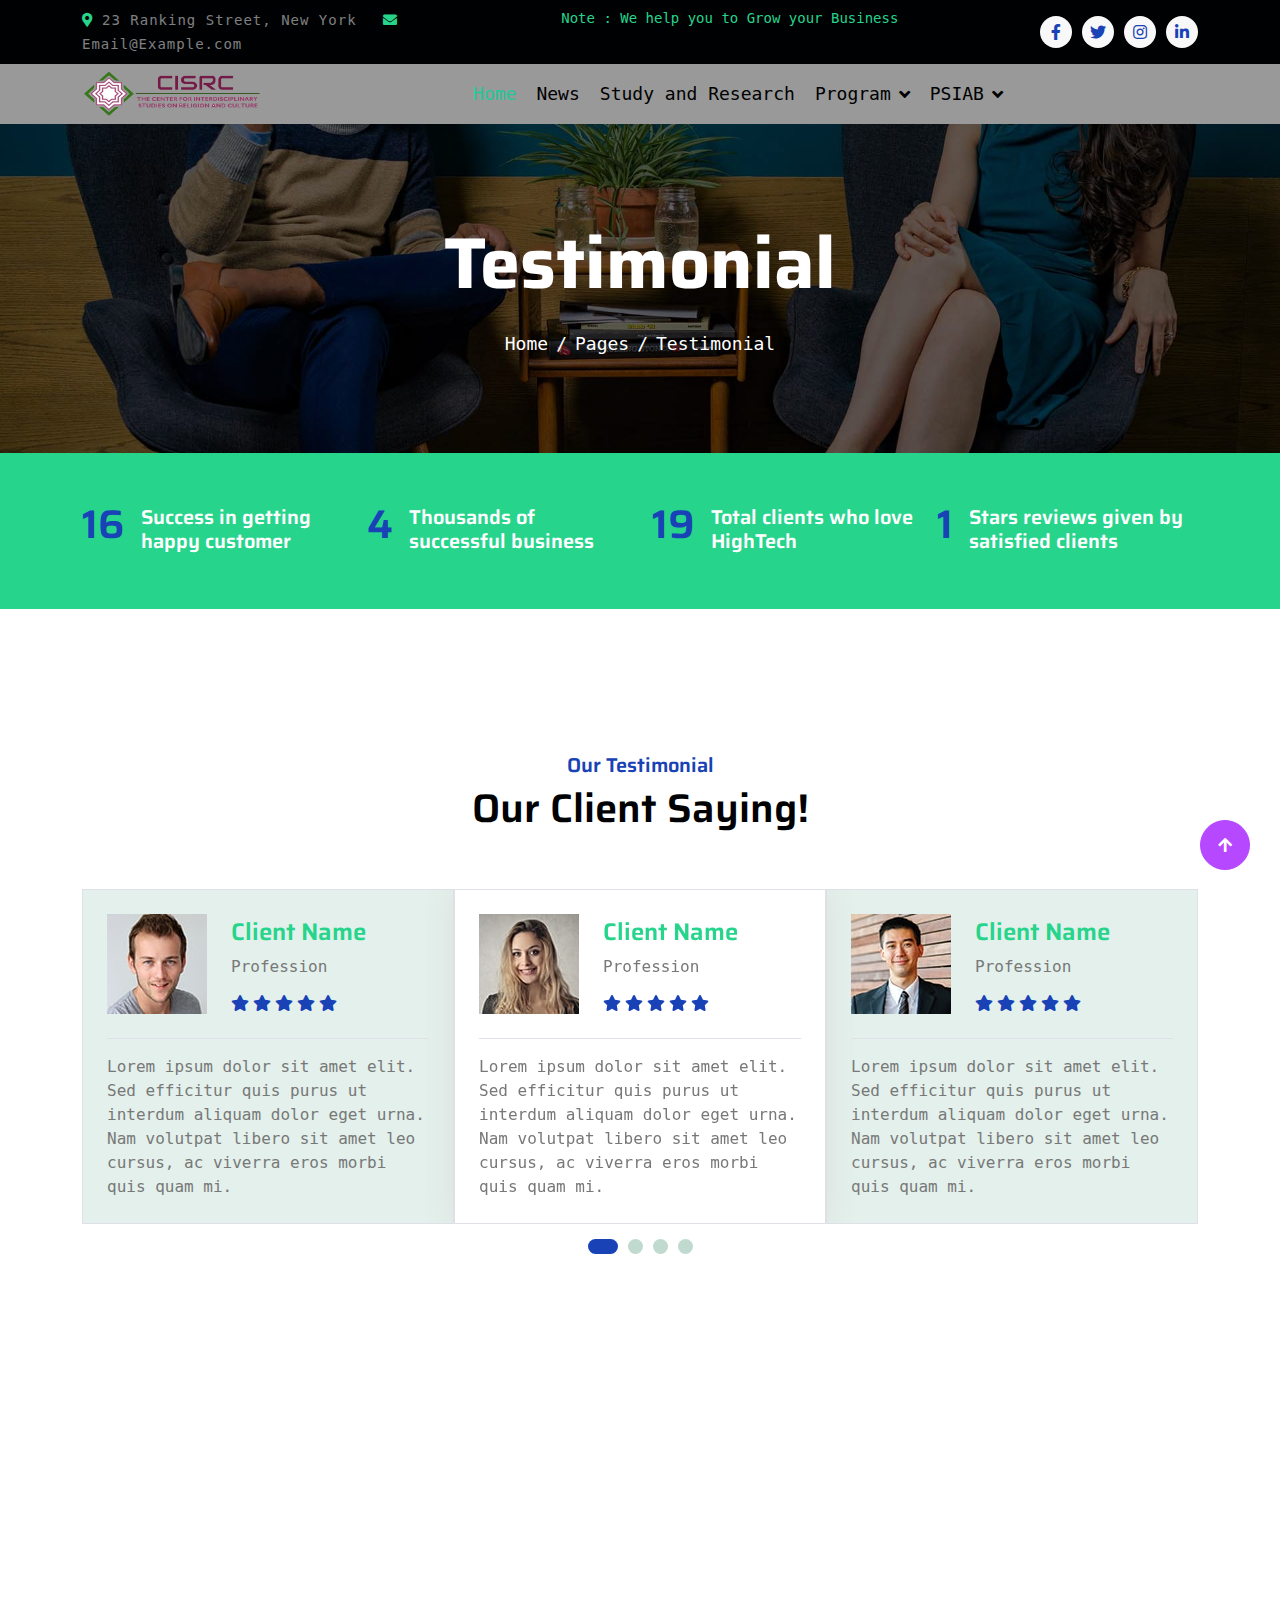
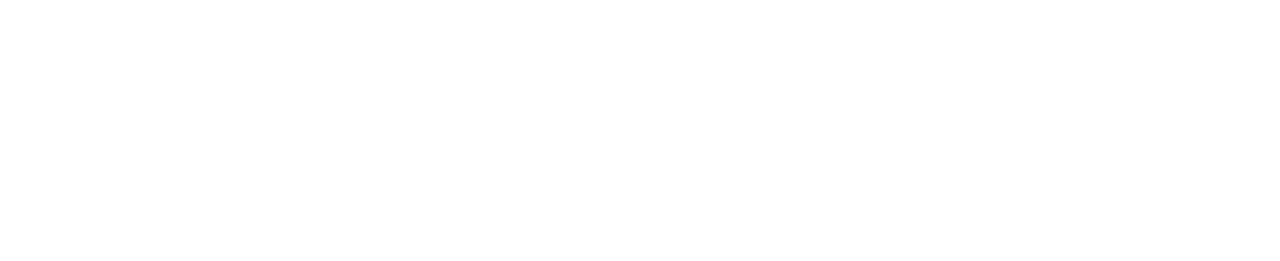
<file: testimonial.html>
<!DOCTYPE html>
<html lang="en">
  <head>
    <meta charset="utf-8" />
    <title>HighTech - IT Solutions Website Template</title>
    <meta content="width=device-width, initial-scale=1.0" name="viewport" />
    <meta content="" name="keywords" />
    <meta content="" name="description" />

    <!-- Google Web Fonts -->
    <link rel="preconnect" href="https://fonts.googleapis.com" />
    <link rel="preconnect" href="https://fonts.gstatic.com" crossorigin />
    <link
      href="https://fonts.googleapis.com/css2?family=Inter:wght@400;500;600&family=Saira:wght@500;600;700&display=swap"
      rel="stylesheet" />

    <!-- Icon Font Stylesheet -->
    <link
      href="https://cdnjs.cloudflare.com/ajax/libs/font-awesome/5.10.0/css/all.min.css"
      rel="stylesheet" />
    <link
      href="https://cdn.jsdelivr.net/npm/bootstrap-icons@1.4.1/font/bootstrap-icons.css"
      rel="stylesheet" />

    <!-- Libraries Stylesheet -->
    <link href="lib/animate/animate.min.css" rel="stylesheet" />
    <link href="lib/owlcarousel/assets/owl.carousel.min.css" rel="stylesheet" />

    <!-- Customized Bootstrap Stylesheet -->
    <link href="css/bootstrap.min.css" rel="stylesheet" />

    <!-- Template Stylesheet -->
    <link href="css/style.css" rel="stylesheet" />
  </head>

  <body>
    <!-- Spinner Start -->
    <div
      id="spinner"
      class="show position-fixed translate-middle w-100 vh-100 top-50 start-50 d-flex align-items-center justify-content-center">
      <div class="spinner-grow text-primary" role="status"></div>
    </div>
    <!-- Spinner End -->

    <!-- Topbar Start -->
    <div class="container-fluid bg-dark py-2 d-none d-md-flex">
      <div class="container">
        <div class="d-flex justify-content-between topbar">
          <div class="top-info">
            <small class="me-3 text-white-50"
              ><a href="#"
                ><i class="fas fa-map-marker-alt me-2 text-secondary"></i></a
              >23 Ranking Street, New York</small
            >
            <small class="me-3 text-white-50"
              ><a href="#"
                ><i class="fas fa-envelope me-2 text-secondary"></i></a
              >Email@Example.com</small
            >
          </div>
          <div id="note" class="text-secondary d-none d-xl-flex">
            <small>Note : We help you to Grow your Business</small>
          </div>
          <div class="top-link">
            <a
              href=""
              class="bg-light nav-fill btn btn-sm-square rounded-circle"
              ><i class="fab fa-facebook-f text-primary"></i
            ></a>
            <a
              href=""
              class="bg-light nav-fill btn btn-sm-square rounded-circle"
              ><i class="fab fa-twitter text-primary"></i
            ></a>
            <a
              href=""
              class="bg-light nav-fill btn btn-sm-square rounded-circle"
              ><i class="fab fa-instagram text-primary"></i
            ></a>
            <a
              href=""
              class="bg-light nav-fill btn btn-sm-square rounded-circle me-0"
              ><i class="fab fa-linkedin-in text-primary"></i
            ></a>
          </div>
        </div>
      </div>
    </div>
    <!-- Topbar End -->

    <!-- Navbar Start -->
    <div class="container-fluid bg-three">
      <div class="container">
        <nav class="navbar navbar-dark navbar-expand-lg py-0">
          <a href="index.html" class="navbar-brand">
            <img src="img/Logo/Logo-CISRC2.png" height="50" width="180" />
          </a>
          <button
            type="button"
            class="navbar-toggler me-0"
            data-bs-toggle="collapse"
            data-bs-target="#navbarCollapse">
            <span class="navbar-toggler-icon"></span>
          </button>
          <div
            class="collapse navbar-collapse bg-transparent"
            id="navbarCollapse">
            <div class="navbar-nav ms-auto mx-xl-auto p-0">
              <a href="index.html" class="nav-item nav-link text-three active"
                >Home</a
              >

              <a href="news.html" class="nav-item nav-link text-three">News</a>
              <a href="404.html" class="nav-item nav-link text-three"
                >Study and Research</a
              >
              <div class="nav-item dropdown">
                <a
                  href="#"
                  class="nav-link dropdown-toggle text-three"
                  data-bs-toggle="dropdown"
                  >Program</a
                >
                <div class="dropdown-menu rounded">
                  <a href="Education.html" class="dropdown-item">Education</a>
                  <a href="research.html" class="dropdown-item">Research</a>
                  <a href="Peace Camp.html" class="dropdown-item">Peace Camp</a>
                </div>
              </div>
              <div class="nav-item dropdown">
                <a
                  href="#"
                  class="nav-link dropdown-toggle text-three"
                  data-bs-toggle="dropdown"
                  >PSIAB</a
                >
                <div class="dropdown-menu rounded">
                  <a href="about.html" class="dropdown-item">About</a>
                  <a href="Ourteam.html" class="dropdown-item">Our Team</a>
                  <a href="contact.html" class="dropdown-item">Contact</a>
                </div>
              </div>
            </div>
          </div>
        </nav>
      </div>
    </div>
    <!-- Navbar End -->

    <!-- Page Header Start -->
    <div class="container-fluid page-header py-5">
      <div class="container text-center py-5">
        <h1 class="display-2 text-white mb-4 animated slideInDown">
          Testimonial
        </h1>
        <nav aria-label="breadcrumb animated slideInDown">
          <ol class="breadcrumb justify-content-center mb-0">
            <li class="breadcrumb-item"><a href="#">Home</a></li>
            <li class="breadcrumb-item"><a href="#">Pages</a></li>
            <li class="breadcrumb-item" aria-current="page">Testimonial</li>
          </ol>
        </nav>
      </div>
    </div>
    <!-- Page Header End -->

    <!-- Fact Start -->
    <div class="container-fluid bg-secondary py-5">
      <div class="container">
        <div class="row">
          <div class="col-lg-3 wow fadeIn" data-wow-delay=".1s">
            <div class="d-flex counter">
              <h1 class="me-3 text-primary counter-value">99</h1>
              <h5 class="text-white mt-1">Success in getting happy customer</h5>
            </div>
          </div>
          <div class="col-lg-3 wow fadeIn" data-wow-delay=".3s">
            <div class="d-flex counter">
              <h1 class="me-3 text-primary counter-value">25</h1>
              <h5 class="text-white mt-1">Thousands of successful business</h5>
            </div>
          </div>
          <div class="col-lg-3 wow fadeIn" data-wow-delay=".5s">
            <div class="d-flex counter">
              <h1 class="me-3 text-primary counter-value">120</h1>
              <h5 class="text-white mt-1">Total clients who love HighTech</h5>
            </div>
          </div>
          <div class="col-lg-3 wow fadeIn" data-wow-delay=".7s">
            <div class="d-flex counter">
              <h1 class="me-3 text-primary counter-value">5</h1>
              <h5 class="text-white mt-1">
                Stars reviews given by satisfied clients
              </h5>
            </div>
          </div>
        </div>
      </div>
    </div>
    <!-- Fact End -->

    <!-- Testimonial Start -->
    <div class="container-fluid testimonial py-5 my-5">
      <div class="container py-5">
        <div
          class="text-center mx-auto pb-5 wow fadeIn"
          data-wow-delay=".3s"
          style="max-width: 600px">
          <h5 class="text-primary">Our Testimonial</h5>
          <h1>Our Client Saying!</h1>
        </div>
        <div
          class="owl-carousel testimonial-carousel wow fadeIn"
          data-wow-delay=".5s">
          <div class="testimonial-item border p-4">
            <div class="d-flex align-items-center">
              <div class="">
                <img src="img/testimonial-1.jpg" alt="" />
              </div>
              <div class="ms-4">
                <h4 class="text-secondary">Client Name</h4>
                <p class="m-0 pb-3">Profession</p>
                <div class="d-flex pe-5">
                  <i class="fas fa-star me-1 text-primary"></i>
                  <i class="fas fa-star me-1 text-primary"></i>
                  <i class="fas fa-star me-1 text-primary"></i>
                  <i class="fas fa-star me-1 text-primary"></i>
                  <i class="fas fa-star me-1 text-primary"></i>
                </div>
              </div>
            </div>
            <div class="border-top mt-4 pt-3">
              <p class="mb-0">
                Lorem ipsum dolor sit amet elit. Sed efficitur quis purus ut
                interdum aliquam dolor eget urna. Nam volutpat libero sit amet
                leo cursus, ac viverra eros morbi quis quam mi.
              </p>
            </div>
          </div>
          <div class="testimonial-item border p-4">
            <div class="d-flex align-items-center">
              <div class="">
                <img src="img/testimonial-2.jpg" alt="" />
              </div>
              <div class="ms-4">
                <h4 class="text-secondary">Client Name</h4>
                <p class="m-0 pb-3">Profession</p>
                <div class="d-flex pe-5">
                  <i class="fas fa-star me-1 text-primary"></i>
                  <i class="fas fa-star me-1 text-primary"></i>
                  <i class="fas fa-star me-1 text-primary"></i>
                  <i class="fas fa-star me-1 text-primary"></i>
                  <i class="fas fa-star me-1 text-primary"></i>
                </div>
              </div>
            </div>
            <div class="border-top mt-4 pt-3">
              <p class="mb-0">
                Lorem ipsum dolor sit amet elit. Sed efficitur quis purus ut
                interdum aliquam dolor eget urna. Nam volutpat libero sit amet
                leo cursus, ac viverra eros morbi quis quam mi.
              </p>
            </div>
          </div>
          <div class="testimonial-item border p-4">
            <div class="d-flex align-items-center">
              <div class="">
                <img src="img/testimonial-3.jpg" alt="" />
              </div>
              <div class="ms-4">
                <h4 class="text-secondary">Client Name</h4>
                <p class="m-0 pb-3">Profession</p>
                <div class="d-flex pe-5">
                  <i class="fas fa-star me-1 text-primary"></i>
                  <i class="fas fa-star me-1 text-primary"></i>
                  <i class="fas fa-star me-1 text-primary"></i>
                  <i class="fas fa-star me-1 text-primary"></i>
                  <i class="fas fa-star me-1 text-primary"></i>
                </div>
              </div>
            </div>
            <div class="border-top mt-4 pt-3">
              <p class="mb-0">
                Lorem ipsum dolor sit amet elit. Sed efficitur quis purus ut
                interdum aliquam dolor eget urna. Nam volutpat libero sit amet
                leo cursus, ac viverra eros morbi quis quam mi.
              </p>
            </div>
          </div>
          <div class="testimonial-item border p-4">
            <div class="d-flex align-items-center">
              <div class="">
                <img src="img/testimonial-4.jpg" alt="" />
              </div>
              <div class="ms-4">
                <h4 class="text-secondary">Client Name</h4>
                <p class="m-0 pb-3">Profession</p>
                <div class="d-flex pe-5">
                  <i class="fas fa-star me-1 text-primary"></i>
                  <i class="fas fa-star me-1 text-primary"></i>
                  <i class="fas fa-star me-1 text-primary"></i>
                  <i class="fas fa-star me-1 text-primary"></i>
                  <i class="fas fa-star me-1 text-primary"></i>
                </div>
              </div>
            </div>
            <div class="border-top mt-4 pt-3">
              <p class="mb-0">
                Lorem ipsum dolor sit amet elit. Sed efficitur quis purus ut
                interdum aliquam dolor eget urna. Nam volutpat libero sit amet
                leo cursus, ac viverra eros morbi quis quam mi.
              </p>
            </div>
          </div>
        </div>
      </div>
    </div>

    <!-- Testimonial End -->

    <!-- Footer Start -->
    <div class="container-fluid footer bg-dark wow fadeIn" data-wow-delay=".3s">
      <div class="container pt-5 pb-4">
        <div class="row g-5">
          <div class="col-lg-3 col-md-6">
            <a href="index.html">
              <h1 class="text-white fw-bold d-block">
                High<span class="text-secondary">Tech</span>
              </h1>
            </a>
            <p class="mt-4 text-light">
              Lorem ipsum dolor sit amet consectetur adipisicing elit. Soluta
              facere delectus qui placeat inventore consectetur repellendus
              optio debitis.
            </p>
            <div class="d-flex hightech-link">
              <a
                href=""
                class="btn-light nav-fill btn btn-square rounded-circle me-2"
                ><i class="fab fa-facebook-f text-primary"></i
              ></a>
              <a
                href=""
                class="btn-light nav-fill btn btn-square rounded-circle me-2"
                ><i class="fab fa-twitter text-primary"></i
              ></a>
              <a
                href=""
                class="btn-light nav-fill btn btn-square rounded-circle me-2"
                ><i class="fab fa-instagram text-primary"></i
              ></a>
              <a
                href=""
                class="btn-light nav-fill btn btn-square rounded-circle me-0"
                ><i class="fab fa-linkedin-in text-primary"></i
              ></a>
            </div>
          </div>
          <div class="col-lg-3 col-md-6">
            <a href="#" class="h3 text-secondary">Short Link</a>
            <div class="mt-4 d-flex flex-column short-link">
              <a href="" class="mb-2 text-white"
                ><i class="fas fa-angle-right text-secondary me-2"></i>About
                us</a
              >
              <a href="" class="mb-2 text-white"
                ><i class="fas fa-angle-right text-secondary me-2"></i>Contact
                us</a
              >
              <a href="" class="mb-2 text-white"
                ><i class="fas fa-angle-right text-secondary me-2"></i>Our
                Services</a
              >
              <a href="" class="mb-2 text-white"
                ><i class="fas fa-angle-right text-secondary me-2"></i>Our
                Projects</a
              >
              <a href="" class="mb-2 text-white"
                ><i class="fas fa-angle-right text-secondary me-2"></i>Latest
                Blog</a
              >
            </div>
          </div>
          <div class="col-lg-3 col-md-6">
            <a href="#" class="h3 text-secondary">Help Link</a>
            <div class="mt-4 d-flex flex-column help-link">
              <a href="" class="mb-2 text-white"
                ><i class="fas fa-angle-right text-secondary me-2"></i>Terms Of
                use</a
              >
              <a href="" class="mb-2 text-white"
                ><i class="fas fa-angle-right text-secondary me-2"></i>Privacy
                Policy</a
              >
              <a href="" class="mb-2 text-white"
                ><i class="fas fa-angle-right text-secondary me-2"></i>Helps</a
              >
              <a href="" class="mb-2 text-white"
                ><i class="fas fa-angle-right text-secondary me-2"></i>FQAs</a
              >
              <a href="" class="mb-2 text-white"
                ><i class="fas fa-angle-right text-secondary me-2"></i
                >Contact</a
              >
            </div>
          </div>
          <div class="col-lg-3 col-md-6">
            <a href="#" class="h3 text-secondary">Contact Us</a>
            <div class="text-white mt-4 d-flex flex-column contact-link">
              <a href="#" class="pb-3 text-light border-bottom border-primary"
                ><i class="fas fa-map-marker-alt text-secondary me-2"></i> 123
                Street, New York, USA</a
              >
              <a href="#" class="py-3 text-light border-bottom border-primary"
                ><i class="fas fa-phone-alt text-secondary me-2"></i> +123 456
                7890</a
              >
              <a href="#" class="py-3 text-light border-bottom border-primary"
                ><i class="fas fa-envelope text-secondary me-2"></i>
                info@exmple.con</a
              >
            </div>
          </div>
        </div>
        <hr class="text-light mt-5 mb-4" />
        <div class="row">
          <div class="col-md-6 text-center text-md-start">
            <span class="text-light"
              ><a href="#" class="text-secondary"
                ><i class="fas fa-copyright text-secondary me-2"></i>Your Site
                Name</a
              >, All right reserved.</span
            >
          </div>
          <div class="col-md-6 text-center text-md-end">
            <!--/*** This template is free as long as you keep the footer author’s credit link/attribution link/backlink. If you'd like to use the template without the footer author’s credit link/attribution link/backlink, you can purchase the Credit Removal License from "https://htmlcodex.com/credit-removal". Thank you for your support. ***/-->
            <span class="text-light"
              >Designed By<a href="https://htmlcodex.com" class="text-secondary"
                >HTML Codex</a
              >
              Distributed By
              <a href="https://themewagon.com">ThemeWagon</a></span
            >
          </div>
        </div>
      </div>
    </div>
    <!-- Footer End -->

    <!-- Back to Top -->
    <a href="#" class="btn btn-secondary btn-square rounded-circle back-to-top"
      ><i class="fa fa-arrow-up text-white"></i
    ></a>

    <!-- JavaScript Libraries -->
    <script src="https://ajax.googleapis.com/ajax/libs/jquery/3.6.4/jquery.min.js"></script>
    <script src="https://cdn.jsdelivr.net/npm/bootstrap@5.0.0/dist/js/bootstrap.bundle.min.js"></script>
    <script src="lib/wow/wow.min.js"></script>
    <script src="lib/easing/easing.min.js"></script>
    <script src="lib/waypoints/waypoints.min.js"></script>
    <script src="lib/owlcarousel/owl.carousel.min.js"></script>

    <!-- Template Javascript -->
    <script src="js/main.js"></script>
  </body>
</html>
</file>
<file: css/style.css>
/*** Spinner Start ***/

#spinner {
  opacity: 0;
  visibility: hidden;
  transition: opacity 0.8s ease-out, visibility 0s linear 0.5s;
  z-index: 99999;
}

#spinner.show {
  transition: opacity 0.8s ease-out, visibility 0s linear 0s;
  visibility: visible;
  opacity: 1;
}

/*** Spinner End ***/

/*** Button Start ***/
.btn {
  font-weight: 600;
  transition: 0.5s;
}

.btn-square {
  width: 38px;
  height: 38px;
}

.btn-sm-square {
  width: 32px;
  height: 32px;
}

.btn-md-square {
  width: 46px;
  height: 46px;
}

.btn-lg-square {
  width: 58px;
  height: 58px;
}

.btn-square,
.btn-sm-square,
.btn-md-square,
.btn-lg-square {
  padding: 0;
  display: flex;
  align-items: center;
  justify-content: center;
  font-weight: normal;
}

.back-to-top {
  position: fixed;
  width: 50px;
  height: 50px;
  right: 30px;
  bottom: 30px;
  z-index: 99;
}

/*** Button End ***/

/*** Topbar Start ***/

.topbar .top-info {
  letter-spacing: 1px;
}

.topbar .top-link {
  display: flex;
  align-items: center;
  justify-content: center;
}

.topbar .top-link a {
  margin-right: 10px;
}

#note {
  width: 500px;
  overflow: hidden;
}

#note small {
  position: relative;
  display: inline-block;
  animation: mymove 5s infinite;
  animation-timing-function: all;
}

@keyframes mymove {
  from {
    left: -100%;
  }
  to {
    left: 100%;
  }
}

/*** Topbar End ***/

/*** Navbar Start ***/
.navbar .navbar-nav {
  padding: 15px 0;
}

.navbar .navbar-nav .nav-link {
  padding: 10px;
  color: var(--bs-white);
  font-size: 18px;
  outline: none;
}

.navbar .navbar-nav .nav-link:hover,
.navbar .navbar-nav .nav-link.active {
  color: var(--bs-teal) !important;
}

.navbar .dropdown-toggle::after {
  border: none;
  content: "\f107";
  font-family: "font awesome 5 free";
  font-weight: 900;
  vertical-align: middle;
  margin-left: 8px;
}

@media (min-width: 992px) {
  .navbar .nav-item .dropdown-menu {
    display: block;
    visibility: hidden;
    top: 100%;
    transform: rotateX(-75deg);
    transform-origin: 0% 0%;
    transition: 0.5s;
    opacity: 0;
  }
}

.navbar .nav-item:hover .dropdown-menu {
  transform: rotateX(0deg);
  visibility: visible;
  transition: 0.5s;
  opacity: 1;
}

/*** Navbar End ***/

/*** Carousel Start ***/

.carousel-item {
  position: relative;
}

.carousel-item::after {
  content: "";
  width: 100%;
  height: 100%;
  position: absolute;
  top: 0;
  left: 0;
  background: rgba(0, 0, 0, 0.6);
}

.carousel-caption {
  height: 100%;
  display: flex;
  align-items: center;
  justify-content: center;
  z-index: 1;
}

.carousel-item p {
  max-width: 700px;
  margin: 0 auto 35px auto;
}

.carousel-control-prev {
  width: 90px;
  height: 60px;
  position: absolute;
  top: 50%;
  left: 0;
  background: var(--bs-purple);
  border-radius: 0 50px 50px 0;
  opacity: 1;
}

.carousel-control-prev:hover {
  background: var(--bs-secondary);
  transition: 0.8s;
}

.carousel-control-next {
  width: 90px;
  height: 60px;
  position: absolute;
  top: 50%;
  right: 0;
  background: var(--bs-purple);
  border-radius: 50px 0 0 50px;
  opacity: 1;
}

.carousel-control-next:hover {
  background: var(--bs-secondary);
  transition: 0.8s;
}

.carousel-caption .carousel-content a button.carousel-content-btn1 {
  background: var(--bs-secondary);
  color: var(--bs-dark);
  opacity: 1;
  border: 0;
  border-radius: 20px;
}

.carousel-caption .carousel-content a button.carousel-content-btn1:hover {
  background: var(--bs-primary);
  color: #ffffff;
  border: 0;
  opacity: 1;
  transition: 1s;
  border-radius: 20px;
}

.carousel-caption .carousel-content a button.carousel-content-btn2 {
  background: var(--bs-purple);
  color: var(--bs-white);
  opacity: 1;
  border: 0;
  border-radius: 20px;
}

.carousel-caption .carousel-content a button.carousel-content-btn2:hover {
  background: var(--bs-secondary);
  color: var(--bs-dark);
  border: 0;
  opacity: 1;
  transition: 1s;
  border-radius: 20px;
}

#carouselId .carousel-indicators li {
  width: 30px;
  height: 10px;
  background: var(--bs-purple);
  margin: 10px;
  border-radius: 30px;
  opacity: 1;
}

#carouselId .carousel-indicators li:hover {
  background: var(--bs-secondary);
  opacity: 1;
}

@media (max-width: 992px) {
  .carousel-item {
    min-height: 500px;
  }

  .carousel-item img {
    min-height: 500px;
    object-fit: cover;
  }

  .carousel-item h1 {
    font-size: 40px !important;
  }

  .carousel-item p {
    font-size: 16px !important;
  }
}

@media (max-width: 768px) {
  .carousel-item {
    min-height: 400px;
  }

  .carousel-item img {
    min-height: 400px;
    object-fit: cover;
  }

  .carousel-item h1 {
    font-size: 28px !important;
  }

  .carousel-item p {
    font-size: 14px !important;
  }
}

.page-header {
  background: linear-gradient(rgba(0, 0, 0, 0.6), rgba(0, 0, 0, 0.6)),
    url(../img/carousel-1.jpg) center center no-repeat;
  background-size: cover;
}

.page-header .breadcrumb-item + .breadcrumb-item::before {
  color: var(--bs-white);
}

.page-header .breadcrumb-item,
.page-header .breadcrumb-item a {
  font-size: 18px;
  color: var(--bs-white);
}

/*** Carousel End ***/

/*** Services Start ***/

.services .services-item {
  box-shadow: 0 0 60px rgba(0, 0, 0, 0.2);
  width: 100%;
  height: 100%;
  border-radius: 10px;
  padding: 10px 0;
  position: relative;
}

.services-content::after {
  position: absolute;
  content: "";
  width: 100%;
  height: 0;
  top: 0;
  left: 0;
  border-radius: 10px 10px 0 0;
  background: rgba(215, 3, 243, 0.8);
  transition: 0.5s;
}

.services-content::after {
  top: 0;
  bottom: auto;
  border-radius: 10px 10px 10px 10px;
}

.services-item:hover .services-content::after {
  height: 100%;
  opacity: 1;
  transition: 0.5s;
}

.services-item:hover .services-content-icon {
  position: relative;
  z-index: 2;
}

.services-item .services-content-icon i,
.services-item .services-content-icon p {
  transition: 0.5s;
}

.services-item:hover .services-content-icon i {
  color: var(--bs-secondary) !important;
}

.services-item:hover .services-content-icon p {
  color: var(--bs-white);
}

/*** Services End ***/

/*** Project Start ***/

.project-img {
  position: relative;
  padding: 15px;
}

.project-img::before {
  content: "";
  position: absolute;
  width: 150px;
  height: 150px;
  top: 0;
  left: 0;
  background: var(--bs-secondary);
  border-radius: 10px;
  opacity: 1;
  z-index: -1;
  transition: 0.5s;
}

.project-img::after {
  content: "";
  width: 150px;
  height: 150px;
  position: absolute;
  right: 0;
  bottom: 0;
  background: var(--bs-primary);
  border-radius: 10px;
  opacity: 1;
  z-index: -1;
  transition: 0.5s;
}

.project-content {
  position: absolute;
  width: 100%;
  height: 100%;
  top: 0;
  left: 0;
  display: flex;
  align-items: center;
  justify-content: center;
  opacity: 0;
}

.project-content a {
  display: inline-block;
  padding: 20px 25px;
  background: var(--bs-primary);
  border-radius: 10px;
}

.project-item:hover .project-content {
  opacity: 1;
  transition: 0.5s;
}

.project-item:hover .project-img::before,
.project-item:hover .project-img::after {
  opacity: 0;
}

/*** Project End ***/

/*** Blog Start ***/
.blog-item .blog-btn {
  z-index: 2;
}

.blog-btn .blog-btn-icon {
  height: 50px;
  position: relative;
  overflow: hidden;
}

.blog-btn-icon .blog-icon-2 {
  display: flex;
  position: absolute;
  top: 6px;
  left: -140px;
}

.blog-btn-icon:hover .blog-icon-2 {
  transition: 1s;
  left: 5px;
  top: 6px;
  padding-bottom: 5px;
}
.blog-icon-1 {
  position: relative;
  top: -4px;
}
.blog-btn-icon:hover .blog-icon-1 {
  top: 0;
  right: -140px;
  transition: 1s;
}

/*** Blog End ***/

/*** Team Start ***/

.team-item {
  border-top: 30px solid var(--bs-secondary) !important;
  background: rgba(239, 239, 241, 0.8);
}

.team-content::before {
  height: 200px;
  display: block;
  content: "";
  position: relative;
  top: -101px;
  background: var(--bs-secondary);
  clip-path: polygon(50% 50%, 100% 50%, 50% 100%, 0% 50%);
  padding: 60px;
  opacity: 1;
}

.team-img-icon {
  position: relative;
  margin-top: -200px;
  padding: 30px;
  padding-bottom: 0;
}

.team-img {
  border: 15px solid var(--bs-white);
}

.team-img img {
  border: 10px solid var(--bs-secondary);
  transition: 0.5s;
}

.team-item:hover h4 {
  color: var(--bs-primary);
  transition: 0.5s;
}

.team-item:hover .team-img img {
  transform: scale(1.05);
  border: 10px solid var(--bs-secondary);
}

.team-carousel .owl-stage {
  position: relative;
  width: 100%;
  height: 100%;
}

.team-carousel .owl-nav {
  position: absolute;
  top: -100px;
  right: 50px;
  display: flex;
}

.team-carousel .owl-nav .owl-prev,
.team-carousel .owl-nav .owl-next {
  width: 56px;
  height: 56px;
  border-radius: 56px;
  margin-left: 15px;
  background: var(--bs-secondary);
  color: var(--bs-white);
  display: flex;
  align-items: center;
  justify-content: center;
  transition: 0.5s;
}

.team-carousel .owl-nav .owl-prev:hover,
.team-carousel .owl-nav .owl-next:hover {
  background: var(--bs-primary);
  color: var(--bs-white);
}

@media (max-width: 992px) {
  .team-carousel {
    margin-top: 3rem;
  }

  .team-carousel .owl-nav {
    top: -85px;
    left: 50%;
    right: auto;
    transform: translateX(-50%);
    margin-left: -15px;
  }
}

/*** Team End ***/

/*** Testimonial Start ***/

.testimonial-item {
  background: #e3f0eb;
}

.testimonial-carousel .owl-dots {
  margin-top: 15px;
  display: flex;
  align-items: flex-end;
  justify-content: center;
}

.testimonial-carousel .owl-dot {
  position: relative;
  display: inline-block;
  margin: 0 5px;
  width: 15px;
  height: 15px;
  background: #c1dad0;
  border-radius: 15px;
  transition: 0.5s;
}

.testimonial-carousel .owl-dot.active {
  width: 30px;
  background: var(--bs-primary);
}

.testimonial-carousel .owl-item.center {
  position: relative;
  z-index: 1;
}

.testimonial-carousel .owl-item .testimonial-item {
  transition: 0.5s;
}

.testimonial-carousel .owl-item.center .testimonial-item {
  background: #ffffff !important;
  box-shadow: 0 0 30px #dddddd;
}

/*** Testimonial End ***/

/*** Contact Start ***/
.contact-detail::before {
  position: absolute;
  content: "";
  height: 100%;
  width: 100%;
  top: 0;
  left: 0;
  background: linear-gradient(rgb(95, 62, 148), rgba(0, 187, 255, 0.3)),
    url(../img/Foto/BGcontact.jpg) center center no-repeat;
  background-size: cover;
  border-radius: 10px;
  z-index: -1;
}

.contact-map {
  background: #26d48b88;
}

.contact-form {
  background: #26d48b88;
}

/*** Contact End ***/

/*** Footer Start ***/

.footer .short-link a,
.footer .help-link a,
.footer .contact-link a {
  transition: 0.5s;
}

.footer .short-link a:hover,
.footer .help-link a:hover,
.footer .contact-link a:hover {
  letter-spacing: 1px;
}

.footer .hightech-link a:hover {
  background: var(--bs-secondary);
  border: 0;
}

/*** Footer End ***/

/*** Input start ***/

.input.group {
  position: relative;
}
.input {
  border: solid 1.5px #ffffff;
  border-radius: 7px;
  background: none;
  padding: 15px;
  font-size: 18px;
  color: #ffffff;
}

.label {
  position: absolute;
  left: 15px;
  pointer-events: none;
  transform: translateY(15px);
  font-size: 18px;
  transition: 150ms cubic-bezier(0.4, 0, 0.2, 1);
}
.input:focus,
input:valid {
  outline: none;
  border: 1.5px solid#e3f0eb;
}
.input:focus ~ label,
.input:valid ~ label {
  transform: translateX(-10%) translateY(-50%) scale(0.9);
  background-color: #212121;
  padding: 0.2em;
  color: #fff;
}
/*** Input End ***/
</file>
